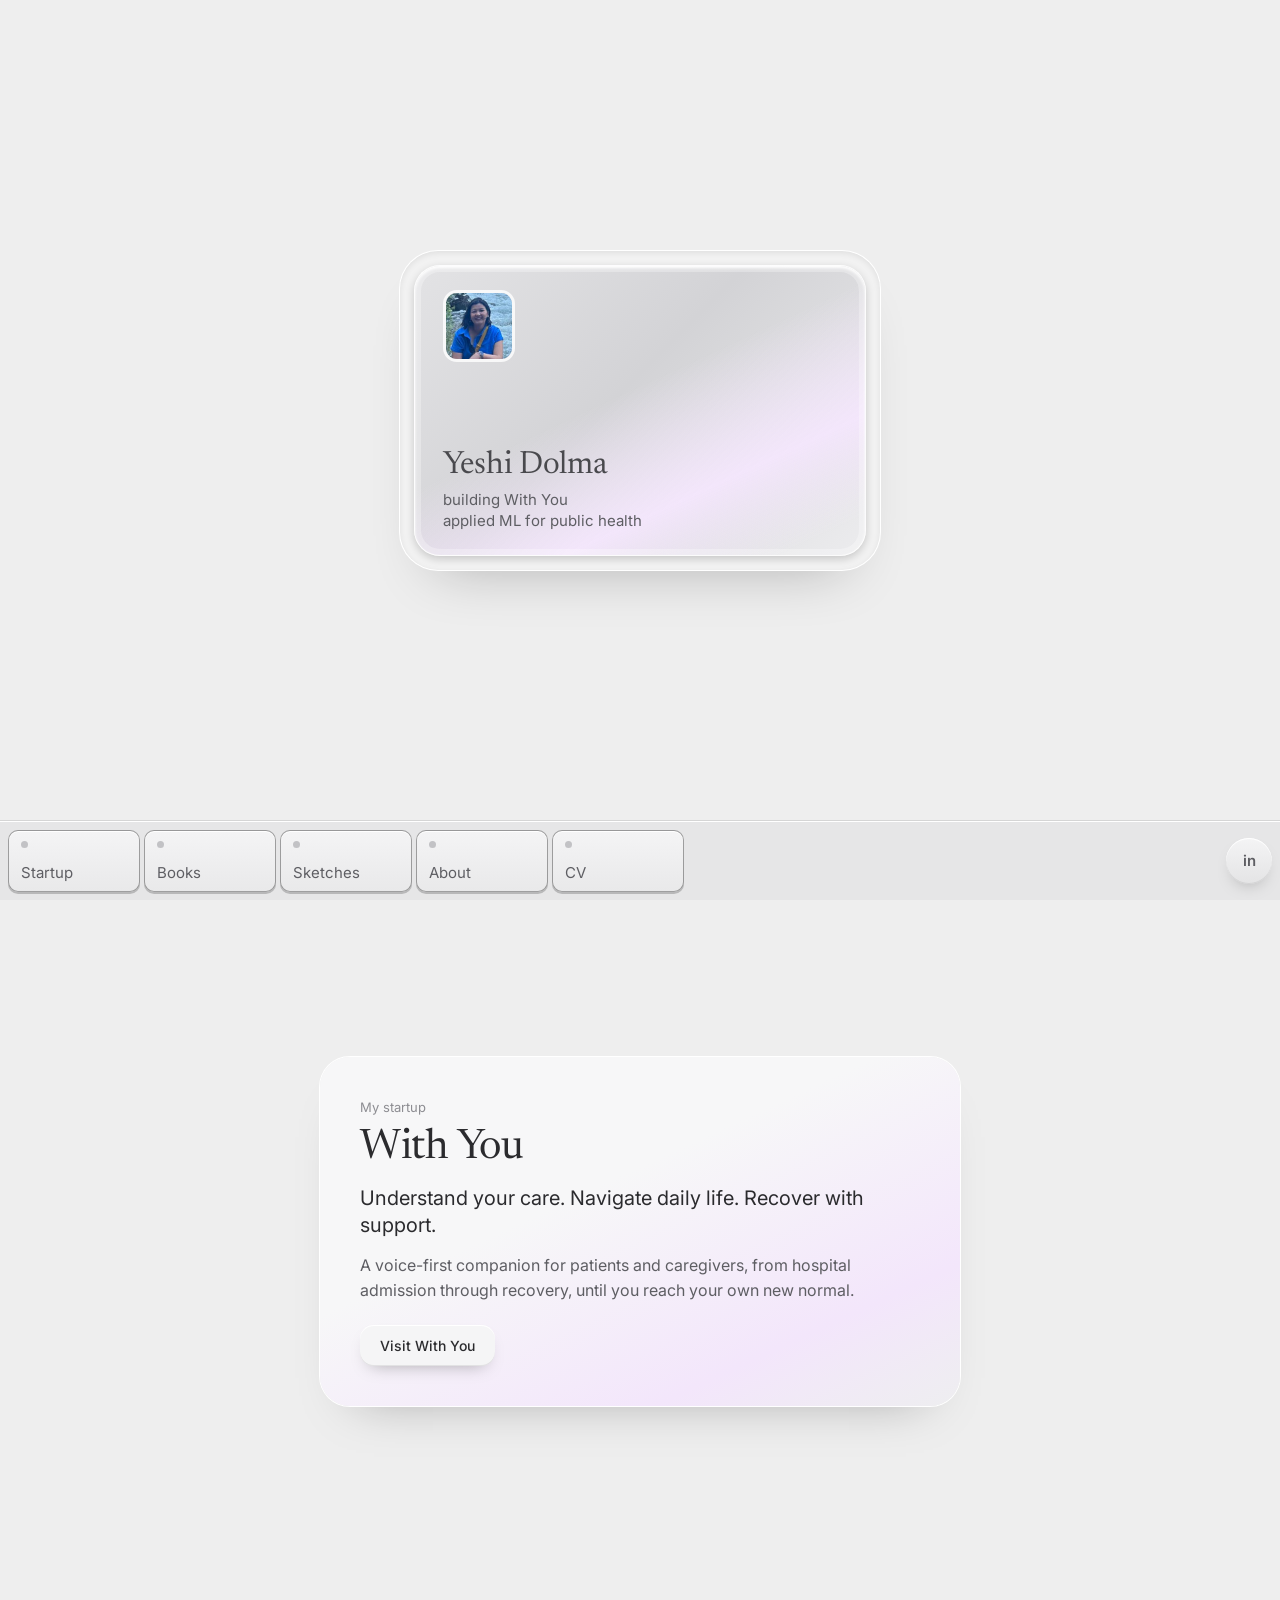
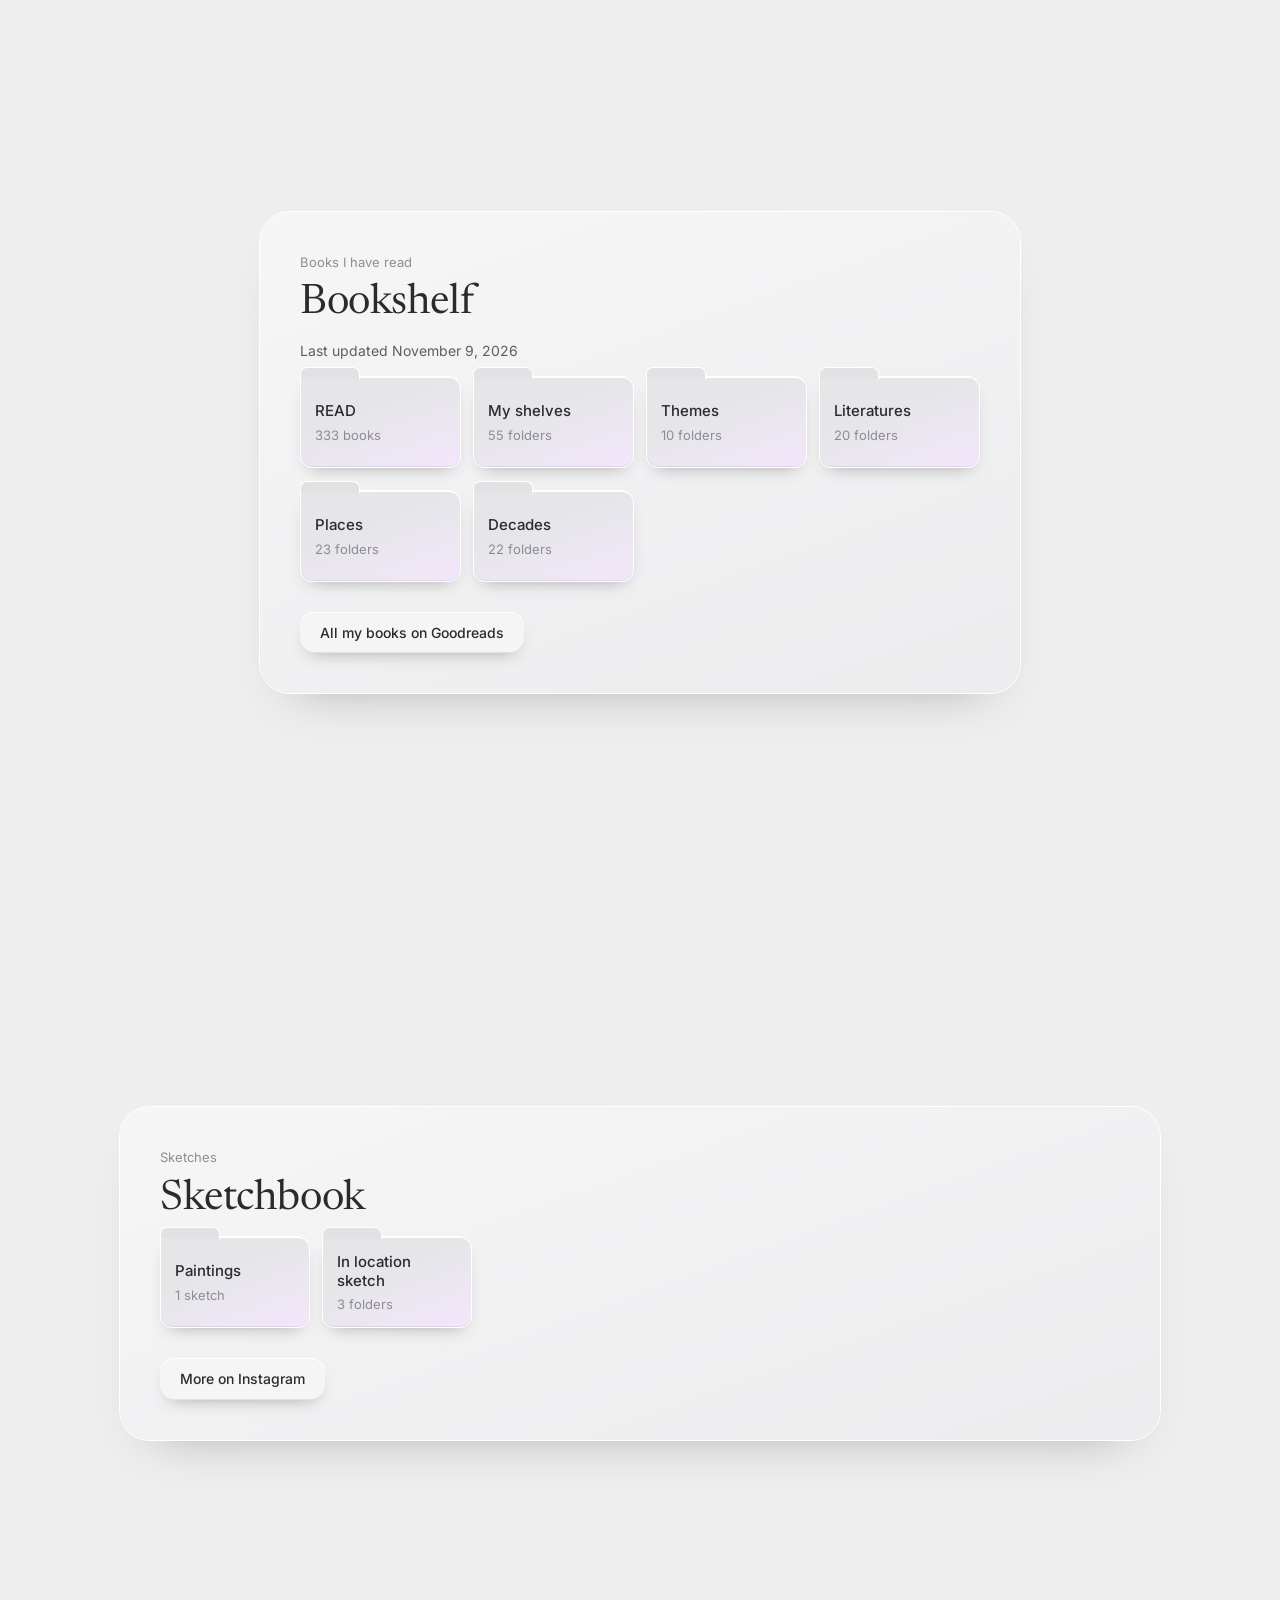
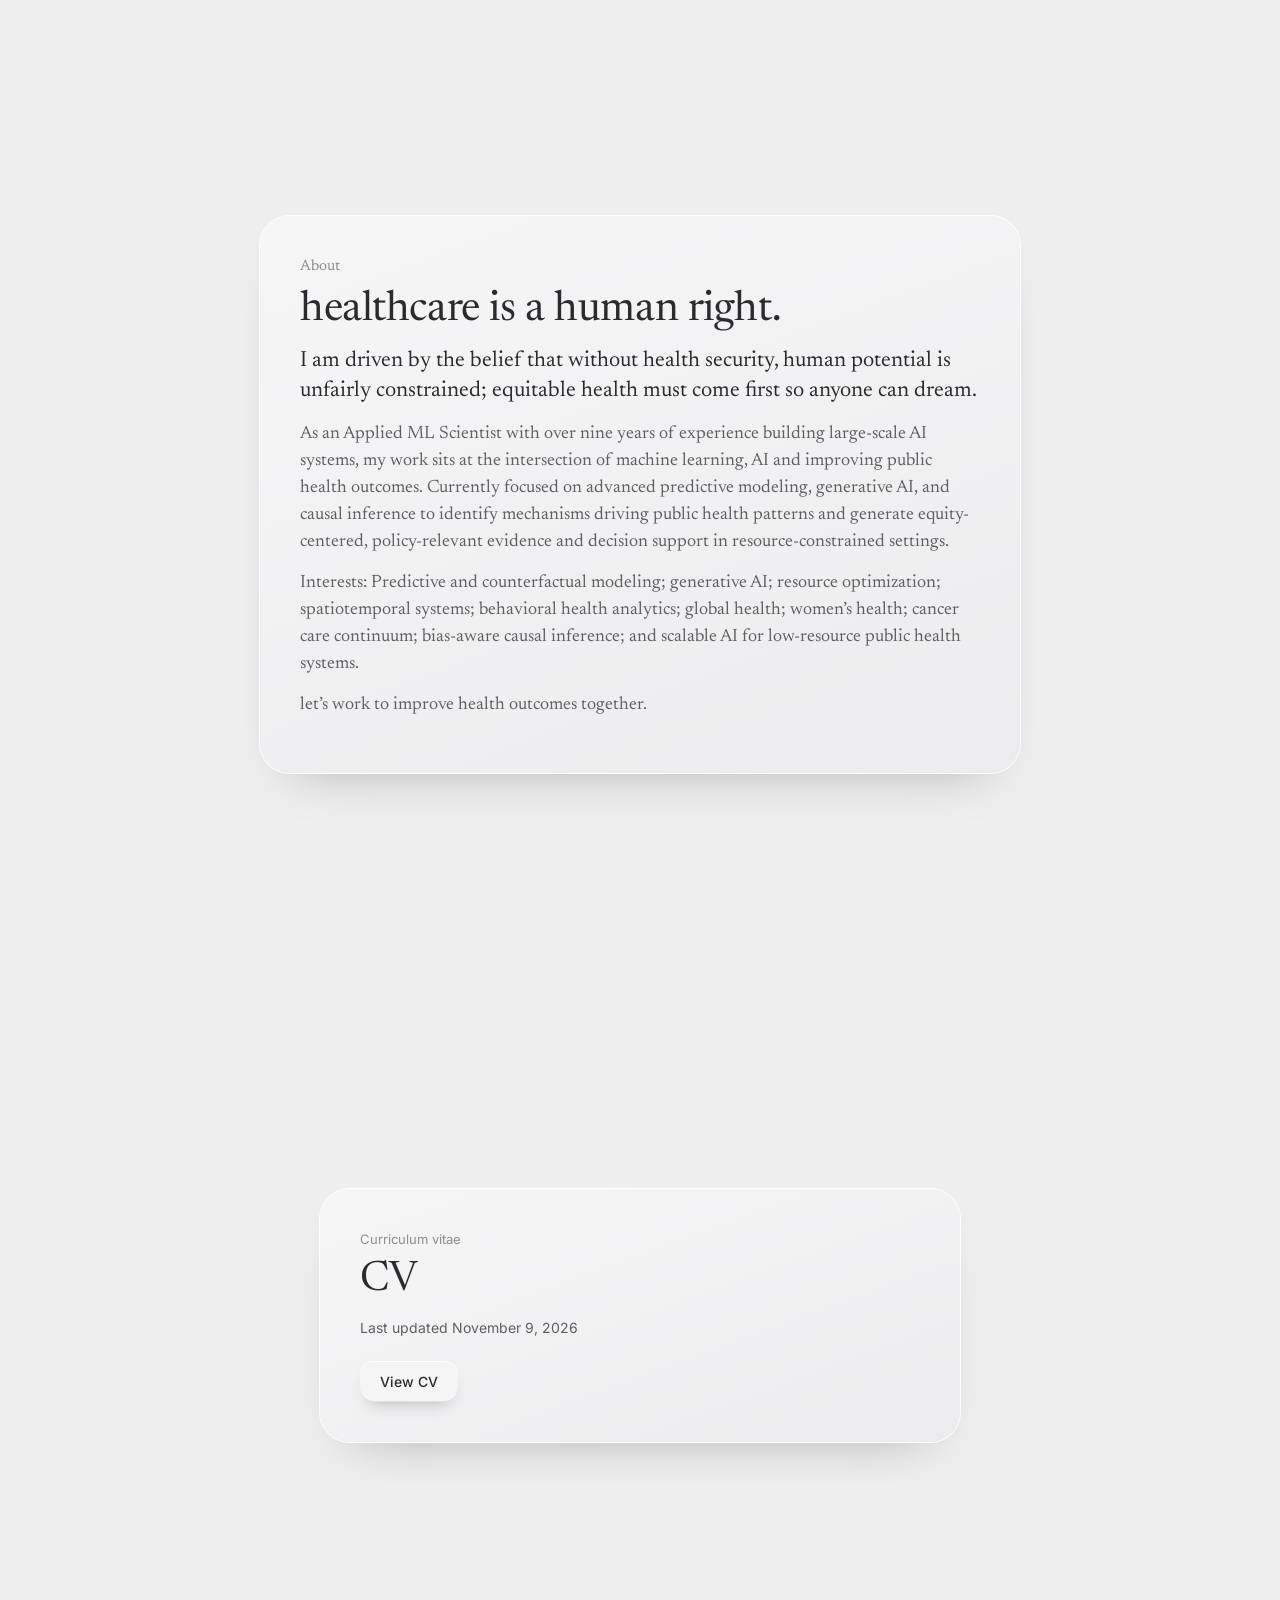
<file: index.html>
<!doctype html>
<html lang="en">
<head>
  <meta charset="utf-8" />
  <meta name="viewport" content="width=device-width, initial-scale=1" />
  <title>Yeshi Dolma</title>
  <meta name="description" content="Yeshi Dolma: building With You, a voice-first companion for patients and caregivers." />
  <link rel="preconnect" href="https://fonts.googleapis.com" />
  <link rel="preconnect" href="https://fonts.gstatic.com" crossorigin />
  <link href="https://fonts.googleapis.com/css2?family=Inter:wght@400;500;600&family=Newsreader:opsz,wght@6..72,400;6..72,500&display=swap" rel="stylesheet" />
  <link rel="stylesheet" href="styles.css" />
  <script src="books.js" defer></script>
  <script src="sketches.js" defer></script>
  <script src="script.js" defer></script>
</head>
<body>
  <main>

    <!-- ============ HOME: FLIP CARD ============ -->
    <section class="view view-home" id="home">
      <div class="tray">
        <div class="card" id="card" role="button" tabindex="0" aria-pressed="false" aria-label="Flip card">
          <div class="card-inner">
            <div class="face front">
              <img class="photo" src="images/yeshi.jpg" alt="Yeshi Dolma" width="72" height="72" />
              <h1>Yeshi Dolma</h1>
              <p>building With You<br />applied ML for public health</p>
            </div>
            <div class="face back" inert>
              <h2>say hello</h2>
              <a href="mailto:yeshidpn@gmail.com">yeshidpn@gmail.com</a>
              <a href="https://www.linkedin.com/in/dolmayeshi/" target="_blank" rel="noopener">LinkedIn</a>
            </div>
          </div>
        </div>
      </div>
    </section>

    <!-- ============ STARTUP ============ -->
    <section class="view" id="startup">
      <div class="panel panel-feature">
        <p class="label">My startup</p>
        <h2>With You</h2>
        <p class="big">Understand your care. Navigate daily life. Recover with support.</p>
        <p>A voice-first companion for patients and caregivers, from hospital admission through recovery, until you reach your own new normal.</p>
        <a class="pill" href="https://yeshinin.github.io/with-you/" target="_blank" rel="noopener">Visit With You</a>
      </div>
    </section>

    <!-- ============ BOOKS ============ -->
    <section class="view" id="books">
      <div class="panel panel-mid">
        <p class="label">Books I have read</p>
        <h2>Bookshelf</h2>
        <p class="updated">Last updated <time id="books-updated"></time></p>
        <div class="files" id="library"></div>
        <a class="pill" href="https://www.goodreads.com/user/show/18417924-yeshi-dolma" target="_blank" rel="noopener">All my books on Goodreads</a>
      </div>
    </section>

    <!-- ============ SKETCHES ============ -->
    <section class="view" id="sketches">
      <div class="panel panel-wide">
        <p class="label">Sketches</p>
        <h2>Sketchbook</h2>
        <div class="files" id="sketch-files"></div>
        <a class="pill" href="https://www.instagram.com/yeshi.draws/" target="_blank" rel="noopener">More on Instagram</a>
      </div>
    </section>

    <!-- ============ ABOUT ============ -->
    <section class="view" id="about">
      <div class="panel panel-mid about">
        <p class="label">About</p>
        <h2>healthcare is a human right.</h2>
        <p class="big">I am driven by the belief that without health security, human potential is unfairly constrained; equitable health must come first so anyone can dream.</p>
        <p>As an Applied ML Scientist with over nine years of experience building large-scale AI systems, my work sits at the intersection of machine learning, AI and improving public health outcomes. Currently focused on advanced predictive modeling, generative AI, and causal inference to identify mechanisms driving public health patterns and generate equity-centered, policy-relevant evidence and decision support in resource-constrained settings.</p>
        <p>Interests: Predictive and counterfactual modeling; generative AI; resource optimization; spatiotemporal systems; behavioral health analytics; global health; women’s health; cancer care continuum; bias-aware causal inference; and scalable AI for low-resource public health systems.</p>
        <p>let’s work to improve health outcomes together.</p>
      </div>
    </section>

    <!-- ============ CV ============ -->
    <section class="view" id="cv">
      <div class="panel">
        <p class="label">Curriculum vitae</p>
        <h2>CV</h2>
        <p class="updated">Last updated <time datetime="2026-11-09">November 9, 2026</time></p>
        <a class="pill" href="files/Yeshi-Dolma-CV.pdf" target="_blank" rel="noopener">View CV</a>
      </div>
    </section>

  </main>

  <!-- ============ DOCK ============ -->
  <nav class="dock" aria-label="Main">
    <a class="key" href="#startup" data-key="startup"><i></i>Startup</a>
    <a class="key" href="#books" data-key="books"><i></i>Books</a>
    <a class="key" href="#sketches" data-key="sketches"><i></i>Sketches</a>
    <a class="key" href="#about" data-key="about"><i></i>About</a>
    <a class="key" href="#cv" data-key="cv"><i></i>CV</a>
    <a class="round" href="https://www.linkedin.com/in/dolmayeshi/" target="_blank" rel="noopener" aria-label="LinkedIn">in</a>
  </nav>
</body>
</html>
</file>
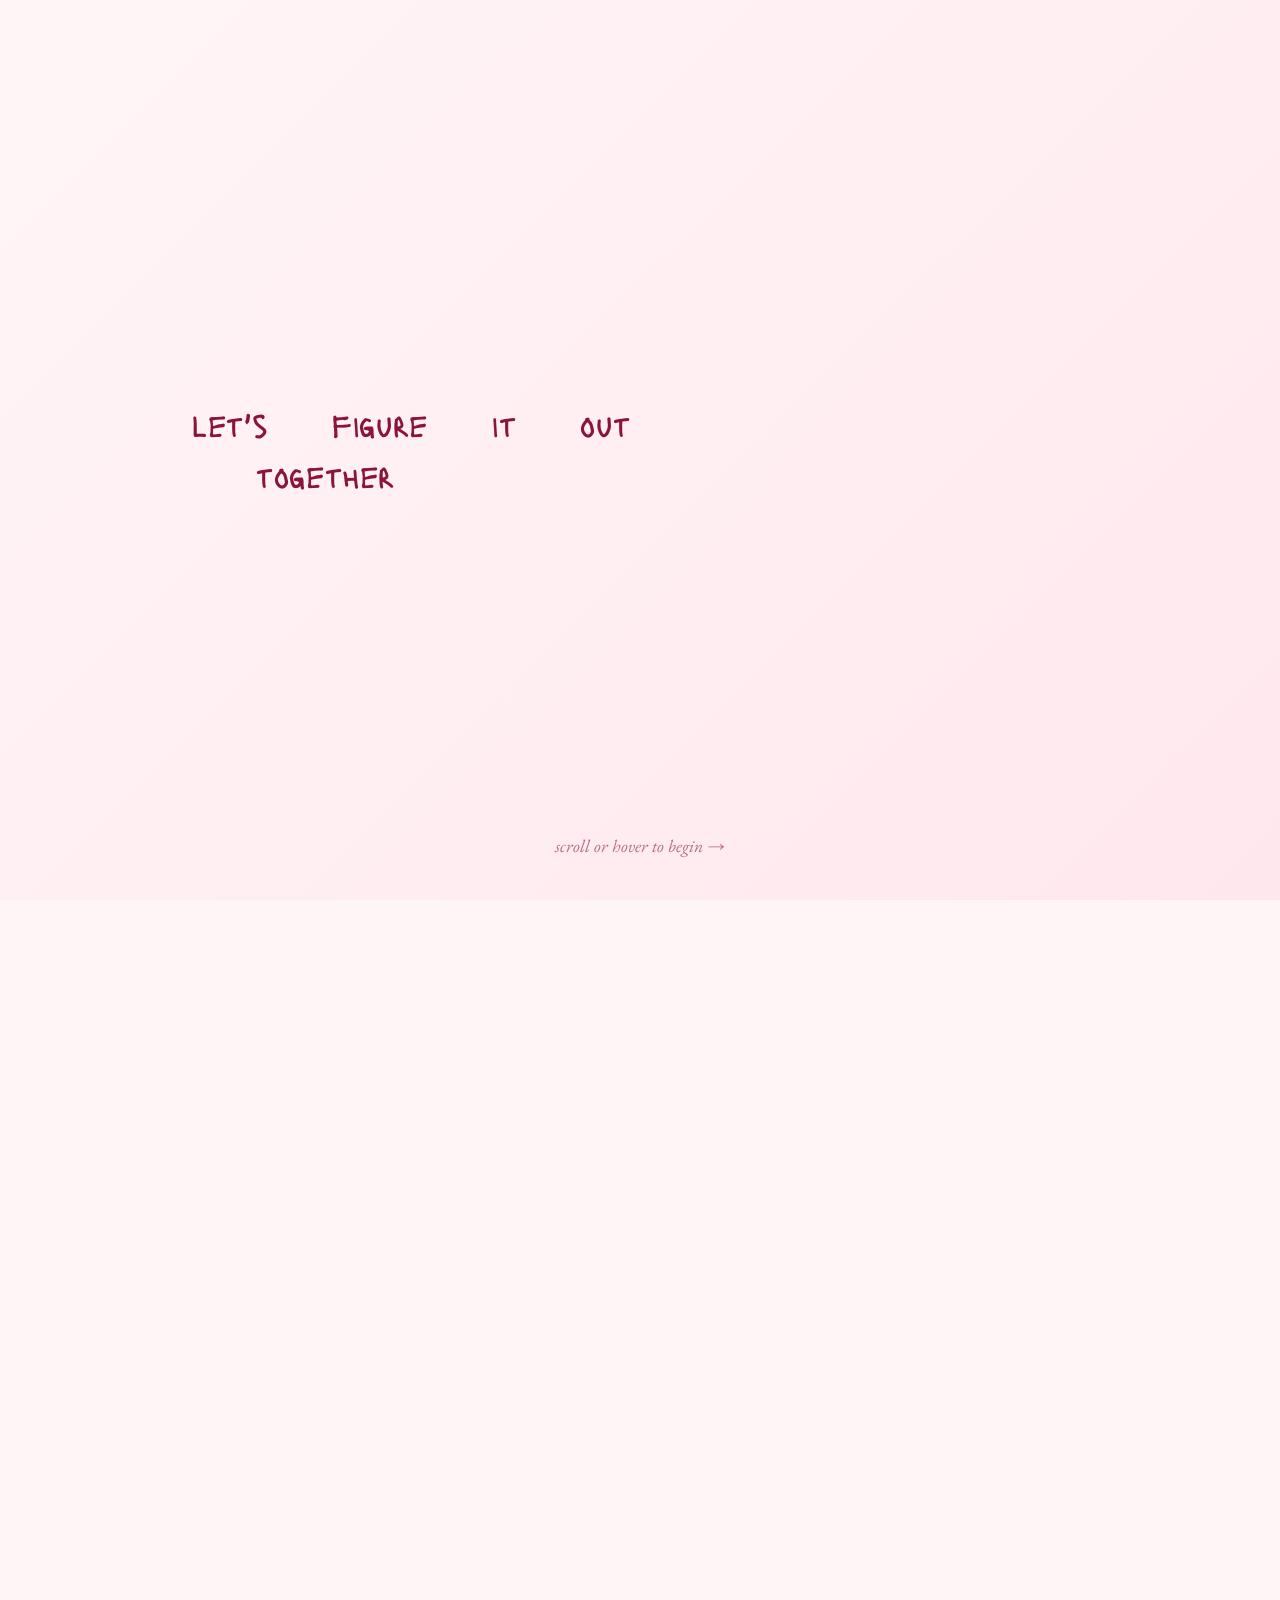
<file: book_portfolio.html>
<!DOCTYPE html>
<html lang="en">
<head>
    <meta charset="UTF-8">
    <meta name="viewport" content="width=device-width, initial-scale=1.0">
    <title>Portfolio — A Collection</title>
    <style>
        @import url('https://fonts.googleapis.com/css2?family=Crimson+Text:ital,wght@0,400;0,600;1,400&family=EB+Garamond:ital,wght@0,400;0,500;0,600;1,400&family=Lacquer&display=swap');
        
        * {
            margin: 0;
            padding: 0;
            box-sizing: border-box;
        }
        
        body {
            font-family: 'EB Garamond', 'Crimson Text', serif;
            background: #fff5f7;
            color: #8b1538;
            line-height: 1.6;
            overflow-x: hidden;
        }
        
        .book-container {
            max-width: 1200px;
            margin: 0 auto;
            padding: 60px 40px;
            min-height: 100vh;
        }
        
        /* Cover Page */
        .cover-page {
            background: linear-gradient(135deg, #fff5f7 0%, #ffe8ed 100%);
            min-height: 100vh;
            display: flex;
            align-items: center;
            justify-content: flex-start;
            position: relative;
            padding: 60px;
            padding-left: 15%;
        }
        
        .cover-content {
            text-align: left;
            max-width: 500px;
        }
        
        .jumbled-text {
            font-size: 2em;
            font-weight: 400;
            letter-spacing: 0.02em;
            line-height: 1.6;
            cursor: default;
            color: #8b1538;
            font-family: 'Lacquer', cursive;
            text-transform: none;
            word-spacing: 2em;
        }
        
        .jumbled-text .char {
            display: inline-block;
            transition: transform 3s ease-in-out;
            will-change: transform;
        }
        
        .jumbled-text .space {
            display: inline-block;
            width: 2em;
        }
        
        .jumbled-text.jumbled .char:nth-child(1) { transform: translate(-120px, 60px) rotate(-35deg); }
        .jumbled-text.jumbled .char:nth-child(2) { transform: translate(90px, -100px) rotate(45deg); }
        .jumbled-text.jumbled .char:nth-child(3) { transform: translate(-70px, 110px) rotate(-50deg); }
        .jumbled-text.jumbled .char:nth-child(4) { transform: translate(130px, 50px) rotate(30deg); }
        .jumbled-text.jumbled .char:nth-child(5) { transform: translate(-100px, -90px) rotate(-40deg); }
        .jumbled-text.jumbled .char:nth-child(6) { transform: translate(60px, 105px) rotate(55deg); }
        .jumbled-text.jumbled .char:nth-child(7) { transform: translate(-140px, -50px) rotate(-45deg); }
        .jumbled-text.jumbled .char:nth-child(8) { transform: translate(100px, -110px) rotate(35deg); }
        .jumbled-text.jumbled .char:nth-child(9) { transform: translate(-80px, 90px) rotate(-30deg); }
        .jumbled-text.jumbled .char:nth-child(10) { transform: translate(120px, -65px) rotate(40deg); }
        .jumbled-text.jumbled .char:nth-child(11) { transform: translate(-130px, 100px) rotate(-52deg); }
        .jumbled-text.jumbled .char:nth-child(12) { transform: translate(80px, -95px) rotate(48deg); }
        .jumbled-text.jumbled .char:nth-child(13) { transform: translate(-110px, 70px) rotate(-38deg); }
        .jumbled-text.jumbled .char:nth-child(14) { transform: translate(135px, -75px) rotate(32deg); }
        .jumbled-text.jumbled .char:nth-child(15) { transform: translate(-65px, 115px) rotate(-43deg); }
        .jumbled-text.jumbled .char:nth-child(16) { transform: translate(95px, 45px) rotate(58deg); }
        .jumbled-text.jumbled .char:nth-child(17) { transform: translate(-125px, -100px) rotate(-47deg); }
        .jumbled-text.jumbled .char:nth-child(18) { transform: translate(145px, 95px) rotate(37deg); }
        .jumbled-text.jumbled .char:nth-child(19) { transform: translate(-75px, -105px) rotate(-34deg); }
        .jumbled-text.jumbled .char:nth-child(20) { transform: translate(70px, 120px) rotate(42deg); }
        .jumbled-text.jumbled .char:nth-child(21) { transform: translate(-95px, 65px) rotate(-39deg); }
        .jumbled-text.jumbled .char:nth-child(22) { transform: translate(110px, -70px) rotate(44deg); }
        .jumbled-text.jumbled .char:nth-child(23) { transform: translate(-135px, 85px) rotate(-36deg); }
        .jumbled-text.jumbled .char:nth-child(24) { transform: translate(115px, -115px) rotate(51deg); }
        .jumbled-text.jumbled .char:nth-child(25) { transform: translate(-105px, 125px) rotate(-41deg); }
        .jumbled-text.jumbled .char:nth-child(26) { transform: translate(85px, 35px) rotate(46deg); }
        .jumbled-text.jumbled .char:nth-child(27) { transform: translate(-70px, -110px) rotate(-49deg); }
        
        .jumbled-text:not(.jumbled) .char {
            transform: translate(0, 0) rotate(0deg);
        }
        
        .scroll-hint {
            position: absolute;
            bottom: 40px;
            left: 50%;
            transform: translateX(-50%);
            font-size: 1.1em;
            font-style: italic;
            opacity: 0.6;
            animation: bounce 2s infinite;
            color: #8b1538;
        }
        
        @keyframes bounce {
            0%, 100% { transform: translateX(-50%) translateY(0); }
            50% { transform: translateX(-50%) translateY(-10px); }
        }
        
        /* Table of Contents Page */
        .page {
            background: #fff5f7;
            padding: 80px 60px;
            position: relative;
            display: none;
        }
        
        .page.active {
            display: grid;
            grid-template-columns: 300px 1fr;
            gap: 60px;
            animation: fadeIn 0.5s ease;
        }
        
        @keyframes fadeIn {
            from { opacity: 0; }
            to { opacity: 1; }
        }
        
        .left-sidebar {
            border-right: 2px solid #8b1538;
            padding-right: 40px;
        }
        
        .sidebar-title {
            font-size: 1.3em;
            font-weight: 600;
            margin-bottom: 25px;
            text-transform: uppercase;
            letter-spacing: 0.05em;
        }
        
        .toc-entry {
            display: block;
            text-decoration: none;
            color: #8b1538;
            padding: 12px 0;
            transition: all 0.3s ease;
            border-bottom: 1px solid rgba(139, 21, 56, 0.2);
            font-size: 1.1em;
        }
        
        .toc-entry:hover {
            padding-left: 15px;
            color: #b51d47;
        }
        
        .toc-section {
            margin-bottom: 40px;
        }
        
        .main-content {
            padding-left: 40px;
        }
        
        .content-header {
            margin-bottom: 40px;
            border-bottom: 2px solid #8b1538;
            padding-bottom: 20px;
        }
        
        .content-title {
            font-size: 2.8em;
            font-weight: 600;
            letter-spacing: 0.02em;
        }
        
        .content-subtitle {
            font-size: 1.3em;
            font-style: italic;
            color: #b51d47;
            margin-top: 10px;
        }
        
        .content-body {
            font-size: 1.15em;
            line-height: 1.8;
        }
        
        .content-body h2 {
            font-size: 1.8em;
            margin: 35px 0 20px 0;
            font-weight: 600;
        }
        
        .content-body h3 {
            font-size: 1.4em;
            margin: 25px 0 15px 0;
            font-weight: 600;
        }
        
        .content-body p {
            margin-bottom: 20px;
        }
        
        .content-body ul, .content-body ol {
            margin: 20px 0 20px 30px;
        }
        
        .content-body li {
            margin-bottom: 10px;
        }
        
        .content-body em {
            color: #b51d47;
        }
        
        .page-number {
            position: absolute;
            bottom: 30px;
            right: 60px;
            font-style: italic;
            color: #b51d47;
            font-size: 0.95em;
        }
        
        .ornament {
            text-align: center;
            margin: 30px 0;
            font-size: 1.5em;
            color: #b51d47;
        }
        
        @media (max-width: 968px) {
            .page.active {
                grid-template-columns: 1fr;
                gap: 40px;
            }
            
            .left-sidebar {
                border-right: none;
                border-bottom: 2px solid #8b1538;
                padding-right: 0;
                padding-bottom: 30px;
            }
            
            .main-content {
                padding-left: 0;
            }
            
            .jumbled-text {
                font-size: 1.6em;
            }
            
            .cover-page {
                padding-left: 10%;
            }
        }
        
        @media (max-width: 768px) {
            .book-container {
                padding: 30px 20px;
            }
            
            .page {
                padding: 40px 30px;
            }
            
            .cover-page {
                padding: 40px 20px;
                padding-left: 20px;
            }
            
            .jumbled-text {
                font-size: 1.4em;
            }
        }
    </style>
</head>
<body>
    <!-- Cover Page -->
    <div class="cover-page" id="cover">
        <div class="cover-content">
            <div class="jumbled-text jumbled" id="jumbledText"></div>
        </div>
        <div class="scroll-hint">scroll or hover to begin →</div>
    </div>

    <!-- Main Content with TOC -->
    <div class="book-container">
        <div class="page" id="main-page">
            <!-- Left Sidebar - Table of Contents -->
            <div class="left-sidebar">
                <div class="toc-section">
                    <h2 class="sidebar-title">Contents</h2>
                    
                    <a href="#about" class="toc-entry" onclick="loadContent('about'); return false;">
                        About
                    </a>
                    
                    <a href="#work" class="toc-entry" onclick="loadContent('work'); return false;">
                        Selected Works
                    </a>
                    
                    <a href="#projects" class="toc-entry" onclick="loadContent('projects'); return false;">
                        Projects & Experiments
                    </a>
                    
                    <a href="#writing" class="toc-entry" onclick="loadContent('writing'); return false;">
                        Writings
                    </a>
                    
                    <a href="#skills" class="toc-entry" onclick="loadContent('skills'); return false;">
                        Skills & Expertise
                    </a>
                </div>
                
                <div class="ornament">✦ ✦ ✦</div>
                
                <div class="toc-section">
                    <h2 class="sidebar-title">Appendices</h2>
                    
                    <a href="#contact" class="toc-entry" onclick="loadContent('contact'); return false;">
                        Contact
                    </a>
                    
                    <a href="#notes" class="toc-entry" onclick="loadContent('notes'); return false;">
                        Notes & Acknowledgments
                    </a>
                </div>
            </div>

            <!-- Main Content Area -->
            <div class="main-content" id="content-area">
                <div class="content-header">
                    <h1 class="content-title">Welcome</h1>
                    <p class="content-subtitle">A Portfolio of Work & Ideas</p>
                </div>
                <div class="content-body">
                    <p>A curated collection of projects, writings, and explorations in design, code, and creative thought.</p>
                    
                    <p>Select any item from the table of contents on the left to begin exploring.</p>
                    
                    <div class="ornament">✦ ✦ ✦</div>
                    
                    <p style="font-style: italic; text-align: center; margin-top: 40px;">let's figure it out together.</p>
                </div>
                <div class="page-number">i</div>
            </div>
        </div>
    </div>

    <script>
        // Jumbled text effect - lowercase text
        const text = "let's figure it out together";
        const jumbledTextEl = document.getElementById('jumbledText');
        
        // Create characters
        text.split('').forEach((char, i) => {
            const span = document.createElement('span');
            if (char === ' ') {
                span.className = 'space';
            } else {
                span.className = 'char';
            }
            span.textContent = char;
            jumbledTextEl.appendChild(span);
        });
        
        // Unjumble on scroll or hover
        let hasUnjumbled = false;
        let isAnimating = false;
        let animationComplete = false;
        let animationTimeout = null;
        
        function unjumble() {
            if (!hasUnjumbled) {
                jumbledTextEl.classList.remove('jumbled');
                hasUnjumbled = true;
                isAnimating = true;
                
                // Mark animation as complete after 3 seconds
                setTimeout(() => {
                    isAnimating = false;
                    animationComplete = true;
                }, 3000);
                
                // Auto-open after 3 seconds animation + 20 seconds wait = 23 seconds total
                animationTimeout = setTimeout(() => {
                    openBook();
                }, 23000);
            }
        }
        
        function openBook() {
            if (animationTimeout) {
                clearTimeout(animationTimeout);
            }
            isAnimating = false;
            animationComplete = false;
            document.getElementById('cover').style.transition = 'opacity 0.5s ease';
            document.getElementById('cover').style.opacity = '0';
            setTimeout(() => {
                document.getElementById('cover').style.display = 'none';
                document.getElementById('main-page').classList.add('active');
                window.scrollTo({ top: 0 });
            }, 500);
        }
        
        // Skip animation on click or scroll ONLY after animation completes
        document.addEventListener('click', () => {
            if (animationComplete) {
                openBook();
            }
        });
        
        jumbledTextEl.addEventListener('mouseenter', unjumble);
        
        let scrollTimeout;
        window.addEventListener('scroll', () => {
            if (!hasUnjumbled && window.scrollY > 50) {
                clearTimeout(scrollTimeout);
                scrollTimeout = setTimeout(unjumble, 100);
            } else if (animationComplete) {
                openBook();
            }
        });
        
        // Content loading
        const contentData = {
            about: {
                title: 'About',
                subtitle: 'Background & Philosophy',
                page: 'i',
                content: `
                    <p>I am a [your profession] based in [your location], working at the intersection of [your interests].</p>
                    
                    <p>My work explores [your focus areas], with a particular interest in [specific topics]. Through [your medium/approach], I seek to [your mission or goal].</p>
                    
                    <h3>Background</h3>
                    <p>I studied [your education] at [institution] and have since worked with [types of clients/companies]. My practice encompasses [your areas of work].</p>
                    
                    <h3>Philosophy</h3>
                    <p>[Your approach to work, what drives you, your values and principles.]</p>
                `
            },
            work: {
                title: 'Selected Works',
                subtitle: 'Featured Projects',
                page: '1',
                content: `
                    <h2>Project One</h2>
                    <p><em>Role: [Your Role] • Year: [Year]</em></p>
                    <p>[Description of the project, your contribution, and outcomes.]</p>
                    
                    <h2>Project Two</h2>
                    <p><em>Role: [Your Role] • Year: [Year]</em></p>
                    <p>[Description of the project, your contribution, and outcomes.]</p>
                    
                    <h2>Project Three</h2>
                    <p><em>Role: [Your Role] • Year: [Year]</em></p>
                    <p>[Description of the project, your contribution, and outcomes.]</p>
                `
            },
            projects: {
                title: 'Projects & Experiments',
                subtitle: 'Ongoing Explorations',
                page: '23',
                content: `
                    <p>A collection of ongoing explorations and experimental work.</p>
                    
                    <h3>[Project Name]</h3>
                    <p>[Brief description of your experimental or side project.]</p>
                    
                    <h3>[Project Name]</h3>
                    <p>[Brief description of your experimental or side project.]</p>
                    
                    <h3>[Project Name]</h3>
                    <p>[Brief description of your experimental or side project.]</p>
                `
            },
            writing: {
                title: 'Writings',
                subtitle: 'Essays & Articles',
                page: '47',
                content: `
                    <h3>[Article Title]</h3>
                    <p><em>[Date] • [Publication if applicable]</em></p>
                    <p>[Brief excerpt or description of the article.]</p>
                    
                    <h3>[Article Title]</h3>
                    <p><em>[Date] • [Publication if applicable]</em></p>
                    <p>[Brief excerpt or description of the article.]</p>
                    
                    <h3>[Article Title]</h3>
                    <p><em>[Date] • [Publication if applicable]</em></p>
                    <p>[Brief excerpt or description of the article.]</p>
                `
            },
            skills: {
                title: 'Skills & Expertise',
                subtitle: 'Capabilities',
                page: '68',
                content: `
                    <h3>Technical Skills</h3>
                    <p>[List your technical skills and proficiencies]</p>
                    
                    <h3>Tools & Technologies</h3>
                    <p>[Software, platforms, and tools you work with]</p>
                    
                    <h3>Languages</h3>
                    <p>[Programming languages, spoken languages, etc.]</p>
                    
                    <h3>Methodologies</h3>
                    <p>[Your approach to work, frameworks you use]</p>
                `
            },
            contact: {
                title: 'Contact',
                subtitle: 'Get in Touch',
                page: '89',
                content: `
                    <p>I'm always interested in hearing about new projects and opportunities.</p>
                    
                    <p><strong>Email:</strong> your.email@example.com</p>
                    <p><strong>Location:</strong> [Your City, Country]</p>
                    <p><strong>Website:</strong> yourwebsite.com</p>
                    
                    <p style="margin-top: 30px;"><strong>Connect:</strong></p>
                    <p>LinkedIn • Twitter • GitHub • Instagram</p>
                `
            },
            notes: {
                title: 'Notes & Acknowledgments',
                subtitle: 'Credits',
                page: '92',
                content: `
                    <p>This portfolio was created with inspiration from classic book design and the rich tradition of printed matter.</p>
                    
                    <p>Special thanks to [mentors, collaborators, or inspirations].</p>
                    
                    <p><em>Last updated: [Date]</em></p>
                `
            }
        };
        
        function loadContent(section) {
            const data = contentData[section];
            const contentArea = document.getElementById('content-area');
            
            contentArea.innerHTML = `
                <div class="content-header">
                    <h1 class="content-title">${data.title}</h1>
                    <p class="content-subtitle">${data.subtitle}</p>
                </div>
                <div class="content-body">
                    ${data.content}
                </div>
                <div class="page-number">${data.page}</div>
            `;
            
            window.scrollTo({ top: 0, behavior: 'smooth' });
        }
    </script>
</body>
</html>
</file>
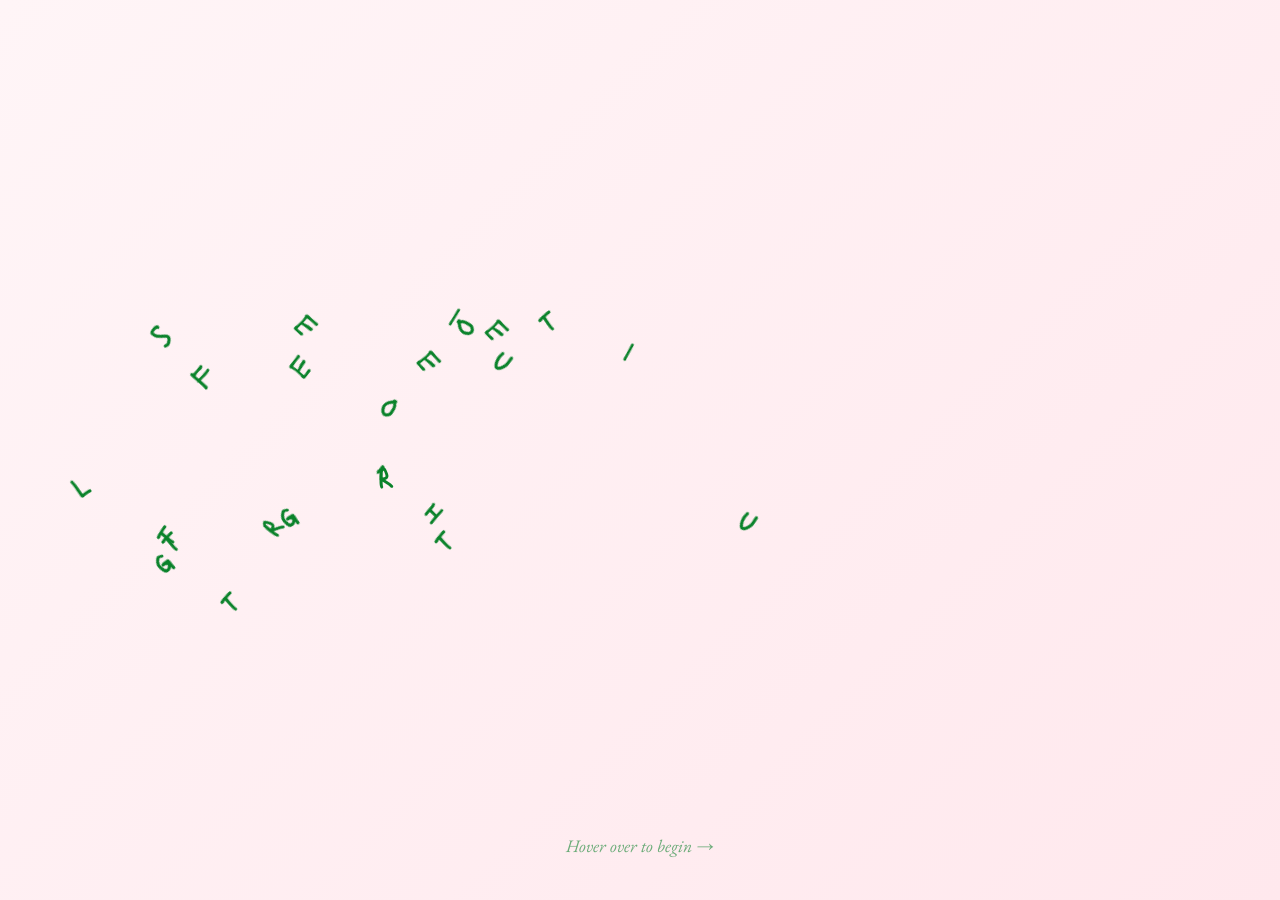
<file: book_portfolio_stage3.html>
<!DOCTYPE html>
<html lang="en">
<head>
    <meta charset="UTF-8">
    <meta name="viewport" content="width=device-width, initial-scale=1.0">
    <title>Portfolio — A Collection</title>
    <link rel="stylesheet" href="ornament.css">
    <link rel="stylesheet" href="figmastyle.css">
    <style>
        @import url('https://fonts.googleapis.com/css2?family=Crimson+Text:ital,wght@0,400;0,600;1,400&family=EB+Garamond:ital,wght@0,400;0,500;0,600;1,400&family=Lacquer&display=swap');

                /* Lock scrolling while cover is visible */
        body.cover-locked {
        overflow: hidden;
        height: 100vh;
        }

        * {
            margin: 0;
            padding: 0;
            box-sizing: border-box;
        }
        
        body {
            font-family: 'EB Garamond', 'Crimson Text', serif;
            background: #fff5f7;
            color: #8b1538;
            line-height: 1.6;
            overflow-x: hidden;
        }
        

        .book-container {
            max-width: 1200px;
            margin: 0 auto;
            padding: 60px 40px;
            min-height: 100vh;
        }
        
        /* Cover Page */
        .cover-page {
            background: linear-gradient(135deg, #fff5f7 0%, #ffe8ed 100%);
            min-height: 100vh;
            display: flex;
            align-items: center;
            justify-content: flex-start;
            position: fixed;
            inset: 0;
            overflow: hidden;
            z-index: 9990;
            padding: 60px;
            padding-left: 15%;
        }
        
        .cover-content {
            text-align: left;
            max-width: 500px;
        }
        
        .jumbled-text {
            font-size: 2em;
            font-weight: 400;
            letter-spacing: 0.02em;
            line-height: 1.6;
            cursor: default;
            color: #0a822a;
            font-family: 'Lacquer', cursive;
            text-transform: none;
            word-spacing: 2em;
        }
        
        .jumbled-text .char {
            display: inline-block;
            transition: transform 3s ease-in-out;
            will-change: transform;
        }
        
        .jumbled-text .space {
            display: inline-block;
            width: 2em;
        }
        
        .jumbled-text.jumbled .char:nth-child(1) { transform: translate(-120px, 60px) rotate(-35deg); }
        .jumbled-text.jumbled .char:nth-child(2) { transform: translate(90px, -100px) rotate(45deg); }
        .jumbled-text.jumbled .char:nth-child(3) { transform: translate(-70px, 110px) rotate(-50deg); }
        .jumbled-text.jumbled .char:nth-child(4) { transform: translate(130px, 50px) rotate(30deg); }
        .jumbled-text.jumbled .char:nth-child(5) { transform: translate(-100px, -90px) rotate(-40deg); }
        .jumbled-text.jumbled .char:nth-child(6) { transform: translate(60px, 105px) rotate(55deg); }
        .jumbled-text.jumbled .char:nth-child(7) { transform: translate(-140px, -50px) rotate(-45deg); }
        .jumbled-text.jumbled .char:nth-child(8) { transform: translate(100px, -110px) rotate(35deg); }
        .jumbled-text.jumbled .char:nth-child(9) { transform: translate(-80px, 90px) rotate(-30deg); }
        .jumbled-text.jumbled .char:nth-child(10) { transform: translate(120px, -65px) rotate(40deg); }
        .jumbled-text.jumbled .char:nth-child(11) { transform: translate(-130px, 100px) rotate(-52deg); }
        .jumbled-text.jumbled .char:nth-child(12) { transform: translate(80px, -95px) rotate(48deg); }
        .jumbled-text.jumbled .char:nth-child(13) { transform: translate(-110px, 70px) rotate(-38deg); }
        .jumbled-text.jumbled .char:nth-child(14) { transform: translate(135px, -75px) rotate(32deg); }
        .jumbled-text.jumbled .char:nth-child(15) { transform: translate(-65px, 115px) rotate(-43deg); }
        .jumbled-text.jumbled .char:nth-child(16) { transform: translate(95px, 45px) rotate(58deg); }
        .jumbled-text.jumbled .char:nth-child(17) { transform: translate(-125px, -100px) rotate(-47deg); }
        .jumbled-text.jumbled .char:nth-child(18) { transform: translate(145px, 95px) rotate(37deg); }
        .jumbled-text.jumbled .char:nth-child(19) { transform: translate(-75px, -105px) rotate(-34deg); }
        .jumbled-text.jumbled .char:nth-child(20) { transform: translate(70px, 120px) rotate(42deg); }
        .jumbled-text.jumbled .char:nth-child(21) { transform: translate(-95px, 65px) rotate(-39deg); }
        .jumbled-text.jumbled .char:nth-child(22) { transform: translate(110px, -70px) rotate(44deg); }
        .jumbled-text.jumbled .char:nth-child(23) { transform: translate(-135px, 85px) rotate(-36deg); }
        .jumbled-text.jumbled .char:nth-child(24) { transform: translate(115px, -115px) rotate(51deg); }
        .jumbled-text.jumbled .char:nth-child(25) { transform: translate(-105px, 125px) rotate(-41deg); }
        .jumbled-text.jumbled .char:nth-child(26) { transform: translate(85px, 35px) rotate(46deg); }
        .jumbled-text.jumbled .char:nth-child(27) { transform: translate(-70px, -110px) rotate(-49deg); }
        
        .jumbled-text:not(.jumbled) .char {
            transform: translate(0, 0) rotate(0deg);
        }
        
        .scroll-hint {
            position: absolute;
            bottom: 40px;
            left: 50%;
            transform: translateX(-50%);
            font-size: 1.1em;
            font-style: italic;
            opacity: 0.6;
            animation: bounce 2s infinite;
            color: #0a822a;
        }
        
        @keyframes bounce {
            0%, 100% { transform: translateX(-50%) translateY(0); }
            50% { transform: translateX(-50%) translateY(-10px); }
        }
        
        /* Table of Contents Page */
        .page {
            background: #fff5f7;
            padding: 80px 60px;
            position: relative;
            display: none;
        }
        
        .page.active {
            display: grid;
            grid-template-columns: 300px 1fr;
            gap: 60px;
            animation: fadeIn 0.5s ease;
        }
        
        @keyframes fadeIn {
            from { opacity: 0; }
            to { opacity: 1; }
        }
        
        .left-sidebar {
            border-right: 2px solid #8b1538;
            padding-right: 40px;
        }
        
        .sidebar-title {
            font-size: 1.3em;
            font-weight: 600;
            margin-bottom: 25px;
            text-transform: uppercase;
            letter-spacing: 0.05em;
        }
        
        .toc-entry {
            display: block;
            text-decoration: none;
            color: #8b1538;
            padding: 12px 0;
            transition: all 0.3s ease;
            border-bottom: 1px solid rgba(139, 21, 56, 0.2);
            font-size: 1.1em;
        }
        
        .toc-entry:hover {
            padding-left: 15px;
            color: #0a822a;
        }
        
        .toc-section {
            margin-bottom: 40px;
        }
        
        .main-content {
            padding-left: 40px;
        }
        
        .content-header {
            margin-bottom: 40px;
            border-bottom: 2px solid #8b1538;
            padding-bottom: 20px;
        }
        
        .content-title {
            font-size: 2.8em;
            font-weight: 600;
            letter-spacing: 0.02em;
        }
        
        .content-subtitle {
            font-size: 1.3em;
            font-style: italic;
            color: #8b1538;
            margin-top: 10px;
        }
        
        .content-body {
            font-size: 1.15em;
            line-height: 1.8;
        }
        
        .content-body h2 {
            font-size: 1.8em;
            margin: 35px 0 20px 0;
            font-weight: 600;
        }
        
        .content-body h3 {
            font-size: 1.4em;
            margin: 25px 0 15px 0;
            font-weight: 600;
        }
        
        .content-body p {
            margin-bottom: 20px;
        }
        
        .content-body ul, .content-body ol {
            margin: 20px 0 20px 30px;
        }
        
        .content-body li {
            margin-bottom: 10px;
        }
        
        .content-body em {
            color: #8b1538;
        }
        
        .page-number {
            position: absolute;
            bottom: 30px;
            right: 60px;
            font-style: italic;
            color: #8b1538;
            font-size: 0.95em;
        }
               
        @media (max-width: 968px) {
            .page.active {
                grid-template-columns: 1fr;
                gap: 40px;
            }
            
            .left-sidebar {
                border-right: none;
                border-bottom: 2px solid #8b1538;
                padding-right: 0;
                padding-bottom: 30px;
            }
            
            .main-content {
                padding-left: 0;
            }
            
            .jumbled-text {
                font-size: 1.6em;
            }
            
            .cover-page {
                padding-left: 10%;
            }
        }
        
        @media (max-width: 768px) {
            .book-container {
                padding: 30px 20px;
            }
            
            .page {
                padding: 40px 30px;
            }
            
            .cover-page {
                padding: 40px 20px;
                padding-left: 20px;
            }
            
            .jumbled-text {
                font-size: 1.4em;
            }
        }

        /* ===============================
        Corner Critter (main page only)
        =============================== */

        /* Rustic doodle styles */
        .rustic-doodle{
        width: 56px;
        height: 56px;
        display:block;
        filter: drop-shadow(0 12px 18px rgba(0,0,0,.10));
        }

        .doodle-blob{
        fill: rgba(255,255,255,.65);
        stroke: rgba(139, 21, 56, 0.16);
        stroke-width: 1.2;
        }

        .doodle-line{
        fill: none;
        stroke: #0a822a;            /* matches your deep red text */
        stroke-width: 3.0;
        stroke-linecap: round;
        stroke-linejoin: round;

        /* this enables the "draw as you scroll" effect */
        stroke-dasharray: 260;
        stroke-dashoffset: 260;
        }

        .doodle-stitch{
        fill: none;
        stroke: rgba(10,130,42,.75); /* your green accent */
        stroke-width: 2.2;
        stroke-linecap: round;
        stroke-dasharray: 18;
        stroke-dashoffset: 0;
        opacity: .9;
        }

        .corner-critter{
        position: fixed;
        top: 12px;
        right: 12px;
        z-index: 9999;
        pointer-events: none;
        user-select: none;
        transform: translate3d(0,0,0);
        opacity: 0; /* becomes visible when book opens */
        transition: opacity .25s ease;
        }

        .critter-bubble{
        width: 74px;
        height: 74px;
        border-radius: 22px;
        display: grid;
        place-items: center;
        font-size: 34px;
        background: rgba(255,255,255,.72);
        border: 1px solid rgba(139, 21, 56, 0.18);
        box-shadow: 0 14px 30px rgba(0,0,0,.10);
        backdrop-filter: blur(6px);
        }

        .critter-tag{
        margin-top: 4px;
        text-align: center;
        font-family: 'Lacquer', cursive;
        font-size: 13px;
        letter-spacing: .03em;
        line-height: 1.1;     /* tighter multiline */
        color: #0a822a;
        opacity: .85;
        width: 56px;          /* match your smaller doodle width */
        margin-left: auto;
        margin-right: auto;
        }

        @media (prefers-reduced-motion: reduce){
        .corner-critter{ display:none; }
        }

    </style>
</head>
<body>
    <!-- Cover Page -->
    <div class="cover-page" id="cover">
        <div class="cover-content">
            <div class="jumbled-text jumbled" id="jumbledText"></div>
        </div>
        <div class="scroll-hint">Hover over to begin →</div>
    </div>

    <!-- Main Content with TOC -->
    <div class="book-container">
        <div class="page" id="main-page">
            <!-- Funky corner critter (main page only) -->
          <!--  <div class="corner-critter" id="cornerCritter" aria-hidden="true">
            <div class="critter-bubble">🐸</div>
            <div class="critter-tag">turning pages</div>
            </div>-->
            <!-- Rustic line doodle (main page only) -->
            <div class="corner-critter" id="cornerCritter" aria-hidden="true">
                

            <svg class="rustic-doodle" viewBox="0 0 120 120" role="presentation">
                <!-- a paper-ish blob background -->
                <!--<path class="doodle-blob"
                d="M18,33 C20,18 36,10 52,12 C70,14 84,9 95,24 C106,38 110,55 104,71
                    C98,87 84,104 64,106 C44,108 18,98 13,78 C8,59 16,47 18,33 Z" />-->

                <!-- rustic swirl line -->
                <!--<path class="doodle-line"
                d="M28,70
                    C26,54 40,40 57,42
                    C75,44 82,60 71,71
                    C60,83 40,80 42,63
                    C44,48 67,48 72,58
                    C78,70 63,82 48,78
                    C34,74 33,58 45,52" />-->

                <!-- Head (scribbly circle) -->
                <path class="doodle-line"
                    d="M62,26
                    C54,24 47,30 48,38
                    C49,48 61,52 69,45
                    C77,38 72,27 62,26 Z" />

                <!-- Body / torso -->
                <path class="doodle-line"
                    d="M58,52
                    C58,60 58,67 58,75
                    C58,83 57,90 56,96" />

                <!-- Arms (slightly wiggly) -->
                <path class="doodle-line"
                    d="M58,62
                    C50,60 44,58 36,54
                    M58,62
                    C66,60 74,58 84,55" />

                <!-- Legs -->
                <path class="doodle-line"
                    d="M56,96
                    C50,104 44,110 38,114
                    M56,96
                    C62,104 70,110 78,114" />

                <!-- Tiny “spark” accent (optional) -->
                <!--<path class="doodle-stitch"
                    d="M95,20 L104,18 M97,26 L106,28 M92,26 L88,34" />-->
            </svg>

                <!-- little “corner stitch” marks -->
               <!-- <path class="doodle-stitch"
                d="M18,20 L30,26 M22,14 L34,20 M14,26 L26,32" />-->
            </svg>

            <div class="critter-tag">healthcare<br>is a<br>human right.<br>✮ ⋆ ˚｡𖦹 ⋆｡°✩</div>

            </div>


            <!-- Left Sidebar - Table of Contents -->
            <div class="left-sidebar">
                <div class="toc-section">
                    <h2 class="sidebar-title">Contents</h2>
                    
                    <a href="#about" class="toc-entry" onclick="loadContent('about'); return false;">
                        About
                    </a>
                    
                    <a href="#work" class="toc-entry" onclick="loadContent('work'); return false;">
                        Selected Works
                    </a>
                    
                    <a href="#projects" class="toc-entry" onclick="loadContent('projects'); return false;">
                        Projects & Experiments
                    </a>
                    
                    <a href="#writing" class="toc-entry" onclick="loadContent('writing'); return false;">
                        Writings
                    </a>
                    
                    <a href="#skills" class="toc-entry" onclick="loadContent('skills'); return false;">
                        Skills & Expertise
                    </a>

                    <a href="#comfort" class="toc-entry" onclick="loadContent('comfort'); return false;">
                        Comfort Potluck
                    </a>
                </div>
                
                <div class="ornament">
                    <img src="images/pixel-art.png" alt="Decorative icon">
                </div>
                
                <div class="toc-section">
                    <h2 class="sidebar-title">Appendices</h2>
                    
                    <a href="#contact" class="toc-entry" onclick="loadContent('contact'); return false;">
                        Contact
                    </a>
                    
                    <a href="#notes" class="toc-entry" onclick="loadContent('notes'); return false;">
                        Notes & Acknowledgments
                    </a>
                </div>
            </div>

            <!-- Main Content Area -->
            <div class="main-content" id="content-area">
                <div class="content-header">
                    <h1 class="content-title">Welcome</h1>
                    <p class="content-subtitle">A Portfolio of Work & Ideas</p>
                </div>
                <div class="content-body">
                    <p>A curated collection of projects, writings, and explorations in design, code, and creative thought.</p>
                    
                    <p>Select any item from the table of contents on the left to begin exploring.</p>
                    
                    <div class="ornament">
                        <img src="images/pixel-art.png" alt="Decorative icon">
                    </div>
                    
                    <p style="font-style: italic; text-align: center; margin-top: 40px;">let's figure it out together.</p>
                </div>
                <div class="page-number">i</div>
            </div>
        </div>
    </div>

    <script>
        // Jumbled text effect - lowercase text
        const text = "let's figure it out together";
        const jumbledTextEl = document.getElementById('jumbledText');
        
        // Create characters
        text.split('').forEach((char, i) => {
            const span = document.createElement('span');
            if (char === ' ') {
                span.className = 'space';
            } else {
                span.className = 'char';
            }
            span.textContent = char;
            jumbledTextEl.appendChild(span);
        });
        
        // Unjumble on scroll or hover
        let hasUnjumbled = false;
        let isAnimating = false;
        let animationComplete = false;
        let animationTimeout = null;
        
        function unjumble() {
            if (!hasUnjumbled) {
                jumbledTextEl.classList.remove('jumbled');
                hasUnjumbled = true;
                isAnimating = true;
                
                // Mark animation as complete after 3 seconds
                setTimeout(() => {
                    isAnimating = false;
                    animationComplete = true;
                }, 1000);
                
                // Auto-open after 3 seconds animation + 20 seconds wait = 23 seconds total
                animationTimeout = setTimeout(() => {
                    openBook();
                }, 5000);
            }
        }
        
        function openBook() {
            if (animationTimeout) {
                clearTimeout(animationTimeout);
            }
            isAnimating = false;
            animationComplete = false;
            document.getElementById('cover').style.transition = 'opacity 0.5s ease';
            document.getElementById('cover').style.opacity = '0';
            setTimeout(() => {
                document.getElementById('cover').style.display = 'none';
                document.getElementById('main-page').classList.add('active');
                window.scrollTo({ top: 0 });
            }, 500);
        }
        
        // Skip animation on click or scroll ONLY after animation completes
        document.addEventListener('click', () => {
            if (animationComplete) {
                openBook();
            }
        });
        
        jumbledTextEl.addEventListener('mouseenter', unjumble);
        
        let scrollTimeout;
        window.addEventListener('scroll', () => {
            if (!hasUnjumbled && window.scrollY > 50) {
                clearTimeout(scrollTimeout);
                scrollTimeout = setTimeout(unjumble, 100);
            } else if (animationComplete) {
                openBook();
            }
        });
        
        // Content loading
        const contentData = {
            about: {
                title: 'About',
                subtitle: 'Background & Philosophy',
                page: 'i',
                content: `
                    <p>I am a [your profession] based in [your location], working at the intersection of [your interests].</p>
                    
                    <p>My work explores [your focus areas], with a particular interest in [specific topics]. Through [your medium/approach], I seek to [your mission or goal].</p>
                    
                    <h3>Background</h3>
                    <p>I studied [your education] at [institution] and have since worked with [types of clients/companies]. My practice encompasses [your areas of work].</p>
                    
                    <h3>Philosophy</h3>
                    <p>[Your approach to work, what drives you, your values and principles.]</p>
                `
            },
            work: {
                title: 'Selected Works',
                subtitle: 'Featured Projects',
                page: '1',
                content: `
                    <h2>Project One</h2>
                    <p><em>Role: [Your Role] • Year: [Year]</em></p>
                    <p>[Description of the project, your contribution, and outcomes.]</p>
                    
                    <h2>Project Two</h2>
                    <p><em>Role: [Your Role] • Year: [Year]</em></p>
                    <p>[Description of the project, your contribution, and outcomes.]</p>
                    
                    <h2>Project Three</h2>
                    <p><em>Role: [Your Role] • Year: [Year]</em></p>
                    <p>[Description of the project, your contribution, and outcomes.]</p>
                `
            },
            projects: {
                title: 'Projects & Experiments',
                subtitle: 'Ongoing Explorations',
                page: '23',
                content: `
                    <p>A collection of ongoing explorations and experimental work.</p>
                    
                    <h3>[Project Name]</h3>
                    <p>[Brief description of your experimental or side project.]</p>
                    
                    <h3>[Project Name]</h3>
                    <p>[Brief description of your experimental or side project.]</p>
                    
                    <h3>[Project Name]</h3>
                    <p>[Brief description of your experimental or side project.]</p>
                `
            },
            writing: {
                title: 'Writings',
                subtitle: 'Essays & Articles',
                page: '47',
                content: `
                    <h3>[Article Title]</h3>
                    <p><em>[Date] • [Publication if applicable]</em></p>
                    <p>[Brief excerpt or description of the article.]</p>
                    
                    <h3>[Article Title]</h3>
                    <p><em>[Date] • [Publication if applicable]</em></p>
                    <p>[Brief excerpt or description of the article.]</p>
                    
                    <h3>[Article Title]</h3>
                    <p><em>[Date] • [Publication if applicable]</em></p>
                    <p>[Brief excerpt or description of the article.]</p>
                `
            },
            skills: {
                title: 'Skills & Expertise',
                subtitle: 'Capabilities',
                page: '68',
                content: `
                    <h3>Technical Skills</h3>
                    <p>[List your technical skills and proficiencies]</p>
                    
                    <h3>Tools & Technologies</h3>
                    <p>[Software, platforms, and tools you work with]</p>
                    
                    <h3>Languages</h3>
                    <p>[Programming languages, spoken languages, etc.]</p>
                    
                    <h3>Methodologies</h3>
                    <p>[Your approach to work, frameworks you use]</p>
                `
            },

            comfort: {
                title: 'Comfort Potluck',
                subtitle: 'A Collection of Comforts',
                page: '68',
                content: `
                    <div class="container">
                        <div class="header-section">
                            <div class="text-center">
                                <p class="description">
                                    I put together a list of little things my friends find comforting. Maybe it'll jog your memory or give you a new idea. Either way, it makes me happy to look at. ♡
                                </p>
                            </div>
                        </div>
                        
                        <div class="bag-section">
                            <div class="kindness-bag">
                                <div class="bag-container">
                                    <button id="pouch-button" class="pouch-button">
                                        <div class="pouch">
                                            <div class="pouch-body">
                                                <div class="pouch-pixels">
                                                    <div class="pouch-bottom-dark"></div>
                                                    <div class="pouch-bottom-dark-2"></div>
                                                    <div class="pouch-highlight"></div>
                                                    <div class="pouch-shadow"></div>
                                                </div>
                                            </div>
                                            <div class="pouch-top"></div>
                                            <div class="pouch-string-horizontal"></div>
                                            <div class="pouch-string-left"></div>
                                            <div class="pouch-string-right"></div>
                                        </div>
                                    </button>

                                    <div id="chit" class="chit hidden">
                                        <div class="chit-paper">
                                            <div class="corner-pixel top-left"></div>
                                            <div class="corner-pixel top-right"></div>
                                            <div class="corner-pixel bottom-left"></div>
                                            <div class="corner-pixel bottom-right"></div>
                                            <div class="corner-fold"></div>
                                            <div class="border-pattern top-1"></div>
                                            <div class="border-pattern top-2"></div>
                                            <div class="border-pattern bottom-1"></div>
                                            <div class="border-pattern bottom-2"></div>
                                            <div class="chit-content">
                                                <div class="quote-left">"</div>
                                                <p id="chit-text" class="chit-text"></p>
                                                <div class="quote-right">"</div>
                                            </div>
                                            <div class="pixel-texture"></div>
                                        </div>
                                    </div>
                                </div>
                                <p class="instruction-text">Click the pouch to draw a chit</p>
                            </div>
                        </div>
                    </div>
                `
            },

            contact: {
                title: 'Contact',
                subtitle: 'Get in Touch',
                page: '89',
                content: `
                    <p>I'm always interested in hearing about new projects and opportunities.</p>
                    
                    <p><strong>Email:</strong> your.email@example.com</p>
                    <p><strong>Location:</strong> [Your City, Country]</p>
                    <p><strong>Website:</strong> yourwebsite.com</p>
                    
                    <p style="margin-top: 30px;"><strong>Connect:</strong></p>
                    <p>LinkedIn • Twitter • GitHub • Instagram</p>
                `
            },
            notes: {
                title: 'Notes & Acknowledgments',
                subtitle: 'Credits',
                page: '92',
                content: `
                    <p>This portfolio was created with inspiration from classic book design and the rich tradition of printed matter.</p>
                    
                    <p>Special thanks to [mentors, collaborators, or inspirations].</p>
                    
                    <p><em>Last updated: [Date]</em></p>
                `
            }
        };
        
        function loadContent(section) {
            const data = contentData[section];
            const contentArea = document.getElementById('content-area');
            
            contentArea.innerHTML = `
                <div class="content-header">
                    <h1 class="content-title">${data.title}</h1>
                    <p class="content-subtitle">${data.subtitle}</p>
                </div>
                <div class="content-body">
                    ${data.content}
                </div>
                <div class="page-number">${data.page}</div>
            `;
            
            // --- ADD THIS PART HERE ---
            if (section === 'comfort') {
                initPouchLogic();
            }
            window.scrollTo({ top: 0, behavior: 'smooth' });
        }

        function initPouchLogic() {
            // 1. Define the items
            const comfortThings = [
                "A warm cup of tea on a rainy day", "Soft blankets fresh from the dryer",
                "The smell of freshly baked cookies", "Rewatching your favorite comfort show",
                "A long, warm shower", "Listening to rain sounds",
                "Lighting a scented candle", "Writing in a journal",
                "Taking a walk in nature", "Calling a friend just to chat",
                "Reading a book you've read before", "Wearing your coziest pajamas",
                "Making your favorite comfort food", "Listening to nostalgic music",
                "Looking at old photos", "Doing a face mask or self-care routine",
                "Cuddling with a pet", "Watching the sunset",
                "Organizing your space", "Taking a nap in the afternoon"
            ];

            // 2. Find the elements inside the "Comfort" page
            const pouchButton = document.getElementById('pouch-button');
            const chit = document.getElementById('chit');
            const chitText = document.getElementById('chit-text');

            // 3. The logic functions
            if (pouchButton && chit && chitText) {
                pouchButton.onclick = function() {
                    pouchButton.classList.add('shake');
                    
                    setTimeout(() => {
                        const randomPhrase = comfortThings[Math.floor(Math.random() * comfortThings.length)];
                        chitText.textContent = randomPhrase;
                        chit.classList.remove('hidden');
                        chit.classList.add('visible');
                        pouchButton.classList.remove('shake');
                    }, 400);
                };

                chit.onclick = function() {
                    chit.classList.remove('visible');
                    setTimeout(() => {
                        chit.classList.add('hidden');
                    }, 600);
                };
            }
        }
        // --- Corner critter that reacts to scroll (main page only) ---
        const mainPageEl = document.getElementById('main-page');
        const critter = document.getElementById('cornerCritter');

        let critterRaf = null;

        function clamp(n, min, max){ return Math.max(min, Math.min(max, n)); }

        function getScrollTop(){
        // If you later make #main-page scrollable, this will start working automatically.
        const pageIsScrollable = mainPageEl && (mainPageEl.scrollHeight > mainPageEl.clientHeight);
        return pageIsScrollable ? mainPageEl.scrollTop : window.scrollY;
        }

        function updateCritter() {
        critterRaf = null;
        if (!mainPageEl || !critter) return;

        // Only show when main page is active (book opened)
        const isActive = mainPageEl.classList.contains('active');
        critter.style.opacity = isActive ? '1' : '0';
        if (!isActive) return;

        const s = getScrollTop();

        // Map early scroll to progress 0..1
        const t = clamp(s / 260, 0, 1);

        // Funky motion
        const wiggle = Math.sin(s * 0.06) * 14;     // degrees
        const bobY   = Math.cos(s * 0.045) * 9;     // px
        const bobX   = Math.sin(s * 0.05) * 7;      // px
        const scale  = 1 + Math.sin(s * 0.08) * 0.06;

        // Gentle drift inward as you scroll
        const driftY = t * 14;
        const driftX = t * -10;

        critter.style.transform =
            `translate3d(${bobX + driftX}px, ${bobY + driftY}px, 0) rotate(${wiggle}deg) scale(${scale})`;

        // Draw the human doodle progressively with scroll (all strokes)
        const lines = critter.querySelectorAll('.doodle-line');
        lines.forEach((path) => {
            const total = path.getTotalLength();

            // Initialize once
            if (!path.dataset.inited) {
            path.style.strokeDasharray = String(total);
            path.style.strokeDashoffset = String(total);
            path.dataset.inited = "1";
            }

            path.style.strokeDashoffset = String(total * (1 - t));
        });
        }

        function requestCritterUpdate() {
        if (critterRaf) return;
        critterRaf = requestAnimationFrame(updateCritter);
        }

        // Listen to both (window + potential main-page scroll)
        window.addEventListener('scroll', requestCritterUpdate, { passive: true });
        if (mainPageEl) mainPageEl.addEventListener('scroll', requestCritterUpdate, { passive: true });
        window.addEventListener('resize', requestCritterUpdate);

        // Ensure it appears right when you open the book
        const _openBook = openBook;
        openBook = function () {
        _openBook();
        requestCritterUpdate();
        };

        // Also update when content changes
        const _loadContent = loadContent;
        loadContent = function (section) {
        _loadContent(section);
        requestCritterUpdate();
        };

        // initial paint
        requestCritterUpdate();

    </script>
</body>
</html>
</file>
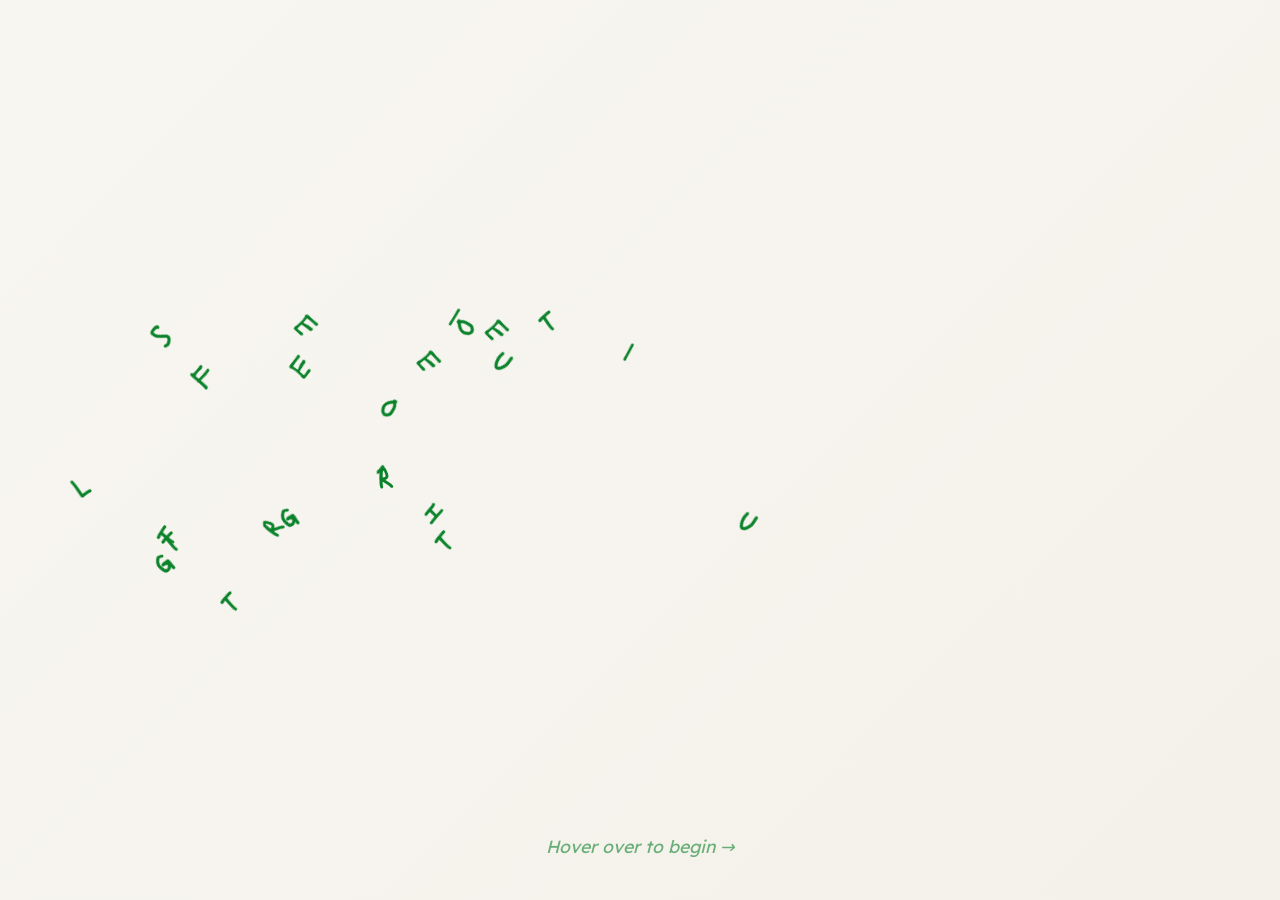
<file: book_portfolio_stage4.html>
<!DOCTYPE html>
<html lang="en">
<head>
    <meta charset="UTF-8">
    <meta name="viewport" content="width=device-width, initial-scale=1.0">
    <title>Portfolio — A Collection</title>
    <link rel="stylesheet" href="ornament.css">
    <link rel="stylesheet" href="figmastyle.css">
    <style>
        @import url('https://fonts.googleapis.com/css2?family=Crimson+Text:ital,wght@0,400;0,600;1,400&family=EB+Garamond:ital,wght@0,400;0,500;0,600;1,400&family=Lacquer&display=swap');
        @import url('https://fonts.googleapis.com/css2?family=Special+Gothic+Expanded+One&display=swap');
        @import url('https://fonts.googleapis.com/css2?family=Lexend:wght@300;400;500;600&display=swap');

        /* Very light linen / paper */
        :root{
        --linen-bg: #f8f6f1;
        --linen-bg-soft: #f4f1ea;
        }

        body::before{
        content:"";
        position: fixed;
        inset: 0;
        background-image: url("data:image/svg+xml,%3Csvg xmlns='http://www.w3.org/2000/svg' width='120' height='120'%3E%3Cfilter id='n'%3E%3CfeTurbulence type='fractalNoise' baseFrequency='.8' numOctaves='1' stitchTiles='stitch'/%3E%3C/filter%3E%3Crect width='120' height='120' filter='url(%23n)' opacity='.03'/%3E%3C/svg%3E");
        pointer-events: none;
        z-index: 1;
        }
                /* Lock scrolling while cover is visible */
        body.cover-locked {
        overflow: hidden;
        height: 100vh;
        }

        * {
            margin: 0;
            padding: 0;
            box-sizing: border-box;
        }
        
        body {
            font-family: 'Lexend', system-ui, -apple-system, Segoe UI, Roboto, Arial, sans-serif;
            background: var(--linen-bg); /* linen */
            color: #8b1538;
            line-height: 1.6;
            overflow-x: hidden;
        }
        

        .book-container {
            max-width: 1200px;
            margin: 0 auto;
            padding: 60px 40px;
            min-height: 100vh;
        }
        
        /* Big margin masthead (AB/GD style) */
        .masthead{
        margin: 0 0 14px 0;   /* <-- remove the -10px */
        line-height: 0.9;
        }

        .masthead-name{
        font-family: 'EB Garamond', 'Crimson Text', serif;
        font-weight: 700;
        font-size: 4.2em;
        letter-spacing: 0.01em;
        color: #8b1538;
        }

        @media (max-width: 968px){
        .masthead-name{ font-size: 3.2em; }
        }
        @media (max-width: 768px){
        .masthead-name{ font-size: 2.6em; }
        }

        .masthead-slash{
        font-family: 'Crimson Text', 'EB Garamond', serif;
        font-weight: 600;
        font-size: 3.2em;
        line-height: 1;
        color: #8b1538;
        opacity: 0.9;
        }

        /* Responsive */
        @media (max-width: 768px){
        .masthead-name, .masthead-slash{
            font-size: 2.4em;
        }
        .masthead{ margin-bottom: 18px; }
        }

        /* Welcome intro in Lexend (Bill Gates–style clean text) */
        .welcome-intro{
        font-family: inherit;   /* now Lexend */
        font-size: 1.18em;
        line-height: 1.85;
        letter-spacing: 0.005em;
        max-width: 62ch;
        }

        .welcome-intro strong{
        font-weight: 600;
        }

        /* Cover Page */
        .cover-page {
            background: linear-gradient(
                135deg,
                var(--linen-bg) 0%,
                var(--linen-bg-soft) 100%
            );
            min-height: 100vh;
            display: flex;
            align-items: center;
            justify-content: flex-start;
            position: fixed;
            inset: 0;
            overflow: hidden;
            z-index: 9990;
            padding: 60px;
            padding-left: 15%;
        }
        
        .cover-content {
            text-align: left;
            max-width: 500px;
        }
        
        .jumbled-text {
            font-size: 2em;
            font-weight: 400;
            letter-spacing: 0.02em;
            line-height: 1.6;
            cursor: default;
            color: #0a822a;
            font-family: 'Lacquer', cursive;
            text-transform: none;
            word-spacing: 2em;
        }
        
        .jumbled-text .char {
            display: inline-block;
            transition: transform 3s ease-in-out;
            will-change: transform;
        }
        
        .jumbled-text .space {
            display: inline-block;
            width: 2em;
        }
        
        .jumbled-text.jumbled .char:nth-child(1) { transform: translate(-120px, 60px) rotate(-35deg); }
        .jumbled-text.jumbled .char:nth-child(2) { transform: translate(90px, -100px) rotate(45deg); }
        .jumbled-text.jumbled .char:nth-child(3) { transform: translate(-70px, 110px) rotate(-50deg); }
        .jumbled-text.jumbled .char:nth-child(4) { transform: translate(130px, 50px) rotate(30deg); }
        .jumbled-text.jumbled .char:nth-child(5) { transform: translate(-100px, -90px) rotate(-40deg); }
        .jumbled-text.jumbled .char:nth-child(6) { transform: translate(60px, 105px) rotate(55deg); }
        .jumbled-text.jumbled .char:nth-child(7) { transform: translate(-140px, -50px) rotate(-45deg); }
        .jumbled-text.jumbled .char:nth-child(8) { transform: translate(100px, -110px) rotate(35deg); }
        .jumbled-text.jumbled .char:nth-child(9) { transform: translate(-80px, 90px) rotate(-30deg); }
        .jumbled-text.jumbled .char:nth-child(10) { transform: translate(120px, -65px) rotate(40deg); }
        .jumbled-text.jumbled .char:nth-child(11) { transform: translate(-130px, 100px) rotate(-52deg); }
        .jumbled-text.jumbled .char:nth-child(12) { transform: translate(80px, -95px) rotate(48deg); }
        .jumbled-text.jumbled .char:nth-child(13) { transform: translate(-110px, 70px) rotate(-38deg); }
        .jumbled-text.jumbled .char:nth-child(14) { transform: translate(135px, -75px) rotate(32deg); }
        .jumbled-text.jumbled .char:nth-child(15) { transform: translate(-65px, 115px) rotate(-43deg); }
        .jumbled-text.jumbled .char:nth-child(16) { transform: translate(95px, 45px) rotate(58deg); }
        .jumbled-text.jumbled .char:nth-child(17) { transform: translate(-125px, -100px) rotate(-47deg); }
        .jumbled-text.jumbled .char:nth-child(18) { transform: translate(145px, 95px) rotate(37deg); }
        .jumbled-text.jumbled .char:nth-child(19) { transform: translate(-75px, -105px) rotate(-34deg); }
        .jumbled-text.jumbled .char:nth-child(20) { transform: translate(70px, 120px) rotate(42deg); }
        .jumbled-text.jumbled .char:nth-child(21) { transform: translate(-95px, 65px) rotate(-39deg); }
        .jumbled-text.jumbled .char:nth-child(22) { transform: translate(110px, -70px) rotate(44deg); }
        .jumbled-text.jumbled .char:nth-child(23) { transform: translate(-135px, 85px) rotate(-36deg); }
        .jumbled-text.jumbled .char:nth-child(24) { transform: translate(115px, -115px) rotate(51deg); }
        .jumbled-text.jumbled .char:nth-child(25) { transform: translate(-105px, 125px) rotate(-41deg); }
        .jumbled-text.jumbled .char:nth-child(26) { transform: translate(85px, 35px) rotate(46deg); }
        .jumbled-text.jumbled .char:nth-child(27) { transform: translate(-70px, -110px) rotate(-49deg); }
        
        .jumbled-text:not(.jumbled) .char {
            transform: translate(0, 0) rotate(0deg);
        }
        
        .scroll-hint {
            position: absolute;
            bottom: 40px;
            left: 50%;
            transform: translateX(-50%);
            font-size: 1.1em;
            font-style: italic;
            opacity: 0.6;
            animation: bounce 2s infinite;
            color: #0a822a;
        }
        
        @keyframes bounce {
            0%, 100% { transform: translateX(-50%) translateY(0); }
            50% { transform: translateX(-50%) translateY(-10px); }
        }
        
        /* Table of Contents Page */
        .page {
            background: var(--linen-bg);
            padding: 80px 60px;
            position: relative;
            display: none;
        }
        
        .page.active {
            display: grid;
            grid-template-columns: 300px 1fr;
            grid-template-rows: auto 1fr;   /* NEW: masthead row + content row */
            gap: 60px;
            animation: fadeIn 0.5s ease;
        }
        
        @keyframes fadeIn {
            from { opacity: 0; }
            to { opacity: 1; }
        }
        
        .top-masthead{
            padding-bottom: 14px;
            grid-column: 1 / -1;  /* span BOTH columns */
            grid-row: 1;
            margin-bottom: -10px; /* optional: pull columns slightly closer */
        }

        .top-masthead .masthead-name{
        font-family: 'Special Gothic Expanded One', system-ui, sans-serif;
        font-weight: 400;          /* this font only has one weight */
        font-size: 4.2em;
        letter-spacing: 0.01em;
        color: #8b1538;
        }
        .top-masthead .masthead-slash{
        font-family: 'Special Gothic Expanded One', system-ui, sans-serif;
        font-weight: 400;
        font-size: 3.2em;
        line-height: 1;
        color: #8b1538;
        opacity: 0.9;
        }

        /* Responsive */
        @media (max-width: 968px){
        .top-masthead .masthead-name{ font-size: 3.2em; }
        .top-masthead .masthead-slash{ font-size: 2.6em; }
        }
        @media (max-width: 768px){
        .top-masthead .masthead-name{ font-size: 2.6em; }
        .top-masthead .masthead-slash{ font-size: 2.2em; }
        }

        .left-sidebar {
            border-right: 2px solid #8b1538;
            padding-right: 40px;
        }
        
        .sidebar-title {
            font-size: 1.3em;
            font-weight: 600;
            margin-bottom: 25px;
            text-transform: uppercase;
            letter-spacing: 0.05em;
        }
        
        .toc-entry {
            display: block;
            text-decoration: none;
            color: #8b1538;
            padding: 12px 0;
            transition: all 0.3s ease;
           /* border-bottom: 1px solid rgba(139, 21, 56, 0.2);*/
            font-size: 1.1em;
        }
        
        .toc-entry:hover {
            padding-left: 15px;
            color: #0a822a;
        }
        
        .toc-section {
            margin-bottom: 40px;
        }
        
        .main-content {
            padding-left: 40px;
        }
        
        .content-header {
            margin-bottom: 40px;
            /*border-bottom: 2px solid #8b1538;*/
            padding-bottom: 20px;
        }
        
        .content-title {
            font-size: 2.8em;
            font-weight: 600;
            letter-spacing: 0.02em;
        }
        
        .content-subtitle {
            font-size: 1.3em;
            font-style: italic;
            color: #8b1538;
            margin-top: 10px;
        }
        
        .content-body {
            font-size: 1.15em;
            line-height: 1.8;
        }
        
        .content-body h2 {
            font-size: 1.8em;
            margin: 35px 0 20px 0;
            font-weight: 600;
        }
        
        .content-body h3 {
            font-size: 1.4em;
            margin: 25px 0 15px 0;
            font-weight: 600;
        }
        
        .content-body p {
            margin-bottom: 20px;
        }
        
        .content-body ul, .content-body ol {
            margin: 20px 0 20px 30px;
        }
        
        .content-body li {
            margin-bottom: 10px;
        }
        
        .content-body em {
            color: #8b1538;
        }
        
        .page-number {
            position: absolute;
            bottom: 30px;
            right: 60px;
            font-style: italic;
            color: #8b1538;
            font-size: 0.95em;
        }
               
        @media (max-width: 968px) {
            .page.active {
                grid-template-columns: 1fr;
                gap: 40px;
            }
            
            .left-sidebar {
                border-right: none;
                border-bottom: 2px solid #8b1538;
                padding-right: 0;
                padding-bottom: 30px;
            }
            
            .main-content {
                padding-left: 0;
            }
            
            .jumbled-text {
                font-size: 1.6em;
            }
            
            .cover-page {
                padding-left: 10%;
            }
        }
        
        @media (max-width: 768px) {
            .book-container {
                padding: 30px 20px;
            }
            
            .page {
                padding: 40px 30px;
            }
            
            .cover-page {
                padding: 40px 20px;
                padding-left: 20px;
            }
            
            .jumbled-text {
                font-size: 1.4em;
            }
        }

        /* ===============================
        Corner Critter (main page only)
        =============================== */

        /* Rustic doodle styles */
        .rustic-doodle{
        width: 56px;
        height: 56px;
        display:block;
        filter: drop-shadow(0 12px 18px rgba(0,0,0,.10));
        }

        .doodle-blob{
        fill: rgba(255,255,255,.65);
        stroke: rgba(139, 21, 56, 0.16);
        stroke-width: 1.2;
        }

        .doodle-line{
        fill: none;
        stroke: #0a822a;            /* matches your deep red text */
        stroke-width: 3.0;
        stroke-linecap: round;
        stroke-linejoin: round;

        /* this enables the "draw as you scroll" effect */
        stroke-dasharray: 260;
        stroke-dashoffset: 260;
        }

        .doodle-stitch{
        fill: none;
        stroke: rgba(10,130,42,.75); /* your green accent */
        stroke-width: 2.2;
        stroke-linecap: round;
        stroke-dasharray: 18;
        stroke-dashoffset: 0;
        opacity: .9;
        }

        .corner-critter{
        position: fixed;
        top: 12px;
        right: 12px;
        z-index: 9999;
        pointer-events: none;
        user-select: none;
        transform: translate3d(0,0,0);
        opacity: 0; /* becomes visible when book opens */
        transition: opacity .25s ease;
        }

        .critter-bubble{
        width: 74px;
        height: 74px;
        border-radius: 22px;
        display: grid;
        place-items: center;
        font-size: 34px;
        background: rgba(255,255,255,.72);
        border: 1px solid rgba(139, 21, 56, 0.18);
        box-shadow: 0 14px 30px rgba(0,0,0,.10);
        backdrop-filter: blur(6px);
        }

        .critter-tag{
        margin-top: 4px;
        text-align: center;
        font-family: 'Lacquer', cursive;
        font-size: 13px;
        letter-spacing: .03em;
        line-height: 1.1;     /* tighter multiline */
        color: #0a822a;
        opacity: .85;
        width: 56px;          /* match your smaller doodle width */
        margin-left: auto;
        margin-right: auto;
        }

        @media (prefers-reduced-motion: reduce){
        .corner-critter{ display:none; }
        }

    </style>
</head>
<body>
    <!-- Cover Page -->
    <div class="cover-page" id="cover">
        <div class="cover-content">
            <div class="jumbled-text jumbled" id="jumbledText"></div>
        </div>
        <div class="scroll-hint">Hover over to begin →</div>
    </div>

    <!-- Main Content with TOC -->
    <div class="book-container">
        <div class="page" id="main-page">
            <!-- Funky corner critter (main page only) -->
          <!--  <div class="corner-critter" id="cornerCritter" aria-hidden="true">
            <div class="critter-bubble">🐸</div>
            <div class="critter-tag">turning pages</div>
            </div>-->
            <!-- Rustic line doodle (main page only) -->
            <div class="corner-critter" id="cornerCritter" aria-hidden="true">
                

            <svg class="rustic-doodle" viewBox="0 0 120 120" role="presentation">
                <!-- a paper-ish blob background -->
                <!--<path class="doodle-blob"
                d="M18,33 C20,18 36,10 52,12 C70,14 84,9 95,24 C106,38 110,55 104,71
                    C98,87 84,104 64,106 C44,108 18,98 13,78 C8,59 16,47 18,33 Z" />-->

                <!-- rustic swirl line -->
                <!--<path class="doodle-line"
                d="M28,70
                    C26,54 40,40 57,42
                    C75,44 82,60 71,71
                    C60,83 40,80 42,63
                    C44,48 67,48 72,58
                    C78,70 63,82 48,78
                    C34,74 33,58 45,52" />-->

                <!-- Head (scribbly circle) -->
                <path class="doodle-line"
                    d="M62,26
                    C54,24 47,30 48,38
                    C49,48 61,52 69,45
                    C77,38 72,27 62,26 Z" />

                <!-- Body / torso -->
                <path class="doodle-line"
                    d="M58,52
                    C58,60 58,67 58,75
                    C58,83 57,90 56,96" />

                <!-- Arms (slightly wiggly) -->
                <path class="doodle-line"
                    d="M58,62
                    C50,60 44,58 36,54
                    M58,62
                    C66,60 74,58 84,55" />

                <!-- Legs -->
                <path class="doodle-line"
                    d="M56,96
                    C50,104 44,110 38,114
                    M56,96
                    C62,104 70,110 78,114" />

                <!-- Tiny “spark” accent (optional) -->
                <!--<path class="doodle-stitch"
                    d="M95,20 L104,18 M97,26 L106,28 M92,26 L88,34" />-->
            </svg>

                <!-- little “corner stitch” marks -->
               <!-- <path class="doodle-stitch"
                d="M18,20 L30,26 M22,14 L34,20 M14,26 L26,32" />-->
            </svg>

            <div class="critter-tag">healthcare<br>is a<br>human right.<br>✮ ⋆ ˚｡𖦹 ⋆｡°✩</div>

            </div>

            <!-- Full-width masthead ABOVE the columns -->
            <div class="top-masthead" aria-label="Site masthead">
                <span class="masthead-name">Yeshi</span>
                <span class="masthead-slash">/</span>
                <span class="masthead-name">Dolma</span>
            </div>


            <!-- Left Sidebar - Table of Contents -->
            <div class="left-sidebar">
                <div class="toc-section">
                    <h2 class="sidebar-title">Contents</h2>
                    
                    <a href="#welcome" class="toc-entry welcome-link" onclick="loadContent('welcome'); return false;">
                        ← Welcome page
                    </a>

                    <a href="#about" class="toc-entry" onclick="loadContent('about'); return false;">
                        About
                    </a>
                    
                    <a href="#work" class="toc-entry" onclick="loadContent('work'); return false;">
                        Selected Works
                    </a>
                    
                    <a href="#projects" class="toc-entry" onclick="loadContent('projects'); return false;">
                        Projects & Experiments
                    </a>
                    
                    <a href="#writing" class="toc-entry" onclick="loadContent('writing'); return false;">
                        Writings
                    </a>
                    
                    <a href="#skills" class="toc-entry" onclick="loadContent('skills'); return false;">
                        Skills & Expertise
                    </a>

                    <a href="#comfort" class="toc-entry" onclick="loadContent('comfort'); return false;">
                        Comfort Potluck
                    </a>
                </div>
                
                <div class="ornament">
                    <img src="images/pixel-art.png" alt="Decorative icon">
                </div>
                
                <div class="toc-section">
                    <h2 class="sidebar-title">Appendices</h2>
                    
                    <a href="#contact" class="toc-entry" onclick="loadContent('contact'); return false;">
                        Contact
                    </a>
                    
                    <a href="#notes" class="toc-entry" onclick="loadContent('notes'); return false;">
                        Notes & Acknowledgments
                    </a>
                </div>
            </div>

            <!-- Main Content Area -->
            <div class="main-content" id="content-area">
                <div class="content-header">
                    <h1 class="content-title">Welcome</h1>
                </div>
                <div class="content-body">
                    <p> I am driven by the belief that without health security, human potential is unfairly constrained; equitable health must come first so anyone can dream.
                        <br><br>
                        My work focuses on applying computational modeling to solve public health challenges, improving outcomes across the cancer care continuum, advancing health equity, and dismantling systemic barriers to better health for underserved populations.</p>
                    
                    <div class="ornament">
                        <img src="images/pixel-art.png" alt="Decorative icon">
                    </div>
                    
                    <p style="font-style: italic; text-align: center; margin-top: 40px;">let's figure it out together.</p>
                </div>
                <div class="page-number">i</div>
            </div>
        </div>
    </div>

    <script>
        // Jumbled text effect - lowercase text
        const text = "let's figure it out together";
        const jumbledTextEl = document.getElementById('jumbledText');
        
        // Create characters
        text.split('').forEach((char, i) => {
            const span = document.createElement('span');
            if (char === ' ') {
                span.className = 'space';
            } else {
                span.className = 'char';
            }
            span.textContent = char;
            jumbledTextEl.appendChild(span);
        });
        
        // Unjumble on scroll or hover
        let hasUnjumbled = false;
        let isAnimating = false;
        let animationComplete = false;
        let animationTimeout = null;
        
        function unjumble() {
            if (!hasUnjumbled) {
                jumbledTextEl.classList.remove('jumbled');
                hasUnjumbled = true;
                isAnimating = true;
                
                // Mark animation as complete after 3 seconds
                setTimeout(() => {
                    isAnimating = false;
                    animationComplete = true;
                }, 1000);
                
                // Auto-open after 3 seconds animation + 20 seconds wait = 23 seconds total
                animationTimeout = setTimeout(() => {
                    openBook();
                }, 5000);
            }
        }
        
        function openBook() {
            if (animationTimeout) {
                clearTimeout(animationTimeout);
            }
            isAnimating = false;
            animationComplete = false;
            document.getElementById('cover').style.transition = 'opacity 0.5s ease';
            document.getElementById('cover').style.opacity = '0';
            setTimeout(() => {
                document.getElementById('cover').style.display = 'none';
                document.getElementById('main-page').classList.add('active');
                window.scrollTo({ top: 0 });
            }, 500);
        }
        
        // Skip animation on click or scroll ONLY after animation completes
        document.addEventListener('click', () => {
            if (animationComplete) {
                openBook();
            }
        });
        
        jumbledTextEl.addEventListener('mouseenter', unjumble);
        
        let scrollTimeout;
        window.addEventListener('scroll', () => {
            if (!hasUnjumbled && window.scrollY > 50) {
                clearTimeout(scrollTimeout);
                scrollTimeout = setTimeout(unjumble, 100);
            } else if (animationComplete) {
                openBook();
            }
        });
        
        function goToWelcome() {
            const cover = document.getElementById('cover');
            const mainPage = document.getElementById('main-page');

            // Hide main content
            mainPage.classList.remove('active');

            // Show cover again
            cover.style.display = 'flex';
            cover.style.opacity = '1';

            // Reset jumbled text state
            hasUnjumbled = false;
            animationComplete = false;
            isAnimating = false;

            // Re-jumble text
            jumbledTextEl.classList.add('jumbled');

            // Scroll to top
            window.scrollTo({ top: 0, behavior: 'instant' });
        }

        

        // Content loading
        const contentData = {
            welcome: {
            title: 'Welcome',
            subtitle: '',
            page: 'i',
            content: `
                <p class="welcome-intro">
                I am driven by the belief that without health security, human potential is unfairly constrained; equitable health must come first so anyone can dream.
                <br><br>
                My work focuses on applying computational modeling to solve public health challenges, 
                improving outcomes across the cancer care continuum, advancing health equity, and dismantling systemic barriers to better health for
                underserved populations.
                </p>

            `
            },

            about: {
                title: 'About',
                subtitle: 'Background & Philosophy',
                page: 'i',
                content: `
                    <p>I am a [your profession] based in [your location], working at the intersection of [your interests].</p>
                    
                    <p>My work explores [your focus areas], with a particular interest in [specific topics]. Through [your medium/approach], I seek to [your mission or goal].</p>
                    
                    <h3>Background</h3>
                    <p>I studied [your education] at [institution] and have since worked with [types of clients/companies]. My practice encompasses [your areas of work].</p>
                    
                    <h3>Philosophy</h3>
                    <p>[Your approach to work, what drives you, your values and principles.]</p>
                `
            },
            
            work: {
                title: 'Selected Works',
                subtitle: 'Featured Projects',
                page: '1',
                content: `
                    <h2>Project One</h2>
                    <p><em>Role: [Your Role] • Year: [Year]</em></p>
                    <p>[Description of the project, your contribution, and outcomes.]</p>
                    
                    <h2>Project Two</h2>
                    <p><em>Role: [Your Role] • Year: [Year]</em></p>
                    <p>[Description of the project, your contribution, and outcomes.]</p>
                    
                    <h2>Project Three</h2>
                    <p><em>Role: [Your Role] • Year: [Year]</em></p>
                    <p>[Description of the project, your contribution, and outcomes.]</p>
                `
            },
            projects: {
                title: 'Projects & Experiments',
                subtitle: 'Ongoing Explorations',
                page: '23',
                content: `
                    <p>A collection of ongoing explorations and experimental work.</p>
                    
                    <h3>[Project Name]</h3>
                    <p>[Brief description of your experimental or side project.]</p>
                    
                    <h3>[Project Name]</h3>
                    <p>[Brief description of your experimental or side project.]</p>
                    
                    <h3>[Project Name]</h3>
                    <p>[Brief description of your experimental or side project.]</p>
                `
            },
            writing: {
                title: 'Writings',
                subtitle: 'Essays & Articles',
                page: '47',
                content: `
                    <h3>[Article Title]</h3>
                    <p><em>[Date] • [Publication if applicable]</em></p>
                    <p>[Brief excerpt or description of the article.]</p>
                    
                    <h3>[Article Title]</h3>
                    <p><em>[Date] • [Publication if applicable]</em></p>
                    <p>[Brief excerpt or description of the article.]</p>
                    
                    <h3>[Article Title]</h3>
                    <p><em>[Date] • [Publication if applicable]</em></p>
                    <p>[Brief excerpt or description of the article.]</p>
                `
            },
            skills: {
                title: 'Skills & Expertise',
                subtitle: 'Capabilities',
                page: '68',
                content: `
                    <h3>Technical Skills</h3>
                    <p>[List your technical skills and proficiencies]</p>
                    
                    <h3>Tools & Technologies</h3>
                    <p>[Software, platforms, and tools you work with]</p>
                    
                    <h3>Languages</h3>
                    <p>[Programming languages, spoken languages, etc.]</p>
                    
                    <h3>Methodologies</h3>
                    <p>[Your approach to work, frameworks you use]</p>
                `
            },

            comfort: {
                title: 'Comfort Potluck',
                subtitle: 'A Collection of Comforts',
                page: '68',
                content: `
                    <div class="container">
                        <div class="header-section">
                            <div class="text-center">
                                <p class="description">
                                    I put together a list of little things my friends find comforting. Maybe it'll jog your memory or give you a new idea. Either way, it makes me happy to look at. ♡
                                </p>
                            </div>
                        </div>
                        
                        <div class="bag-section">
                            <div class="kindness-bag">
                                <div class="bag-container">
                                    <button id="pouch-button" class="pouch-button">
                                        <div class="pouch">
                                            <div class="pouch-body">
                                                <div class="pouch-pixels">
                                                    <div class="pouch-bottom-dark"></div>
                                                    <div class="pouch-bottom-dark-2"></div>
                                                    <div class="pouch-highlight"></div>
                                                    <div class="pouch-shadow"></div>
                                                </div>
                                            </div>
                                            <div class="pouch-top"></div>
                                            <div class="pouch-string-horizontal"></div>
                                            <div class="pouch-string-left"></div>
                                            <div class="pouch-string-right"></div>
                                        </div>
                                    </button>

                                    <div id="chit" class="chit hidden">
                                        <div class="chit-paper">
                                            <div class="corner-pixel top-left"></div>
                                            <div class="corner-pixel top-right"></div>
                                            <div class="corner-pixel bottom-left"></div>
                                            <div class="corner-pixel bottom-right"></div>
                                            <div class="corner-fold"></div>
                                            <div class="border-pattern top-1"></div>
                                            <div class="border-pattern top-2"></div>
                                            <div class="border-pattern bottom-1"></div>
                                            <div class="border-pattern bottom-2"></div>
                                            <div class="chit-content">
                                                <div class="quote-left">"</div>
                                                <p id="chit-text" class="chit-text"></p>
                                                <div class="quote-right">"</div>
                                            </div>
                                            <div class="pixel-texture"></div>
                                        </div>
                                    </div>
                                </div>
                                <p class="instruction-text">Click the pouch to draw a chit</p>
                            </div>
                        </div>
                    </div>
                `
            },

            contact: {
                title: 'Contact',
                subtitle: 'Get in Touch',
                page: '89',
                content: `
                    <p>I'm always interested in hearing about new projects and opportunities.</p>
                    
                    <p><strong>Email:</strong> your.email@example.com</p>
                    <p><strong>Location:</strong> [Your City, Country]</p>
                    <p><strong>Website:</strong> yourwebsite.com</p>
                    
                    <p style="margin-top: 30px;"><strong>Connect:</strong></p>
                    <p>LinkedIn • Twitter • GitHub • Instagram</p>
                `
            },
            notes: {
                title: 'Notes & Acknowledgments',
                subtitle: 'Credits',
                page: '92',
                content: `
                    <p>This portfolio was created with inspiration from classic book design and the rich tradition of printed matter.</p>
                    
                    <p>Special thanks to [mentors, collaborators, or inspirations].</p>
                    
                    <p><em>Last updated: [Date]</em></p>
                `
            }
        };
        
        function loadContent(section) {
            const data = contentData[section];
            const contentArea = document.getElementById('content-area');
            
            contentArea.innerHTML = `
                <div class="content-header">
                    <h1 class="content-title">${data.title}</h1>
                    <p class="content-subtitle">${data.subtitle}</p>
                </div>

                <div class="content-body">
                ${data.content}
                </div>

                <div class="page-number">${data.page}</div>
            `;

            if (section === 'comfort') initPouchLogic();
            window.scrollTo({ top: 0, behavior: 'smooth' });
        }

        function initPouchLogic() {
            // 1. Define the items
            const comfortThings = [
                "A warm cup of tea on a rainy day", "Soft blankets fresh from the dryer",
                "The smell of freshly baked cookies", "Rewatching your favorite comfort show",
                "A long, warm shower", "Listening to rain sounds",
                "Lighting a scented candle", "Writing in a journal",
                "Taking a walk in nature", "Calling a friend just to chat",
                "Reading a book you've read before", "Wearing your coziest pajamas",
                "Making your favorite comfort food", "Listening to nostalgic music",
                "Looking at old photos", "Doing a face mask or self-care routine",
                "Cuddling with a pet", "Watching the sunset",
                "Organizing your space", "Taking a nap in the afternoon"
            ];

            // 2. Find the elements inside the "Comfort" page
            const pouchButton = document.getElementById('pouch-button');
            const chit = document.getElementById('chit');
            const chitText = document.getElementById('chit-text');

            // 3. The logic functions
            if (pouchButton && chit && chitText) {
                pouchButton.onclick = function() {
                    pouchButton.classList.add('shake');
                    
                    setTimeout(() => {
                        const randomPhrase = comfortThings[Math.floor(Math.random() * comfortThings.length)];
                        chitText.textContent = randomPhrase;
                        chit.classList.remove('hidden');
                        chit.classList.add('visible');
                        pouchButton.classList.remove('shake');
                    }, 400);
                };

                chit.onclick = function() {
                    chit.classList.remove('visible');
                    setTimeout(() => {
                        chit.classList.add('hidden');
                    }, 600);
                };
            }
        }
        // --- Corner critter that reacts to scroll (main page only) ---
        const mainPageEl = document.getElementById('main-page');
        const critter = document.getElementById('cornerCritter');

        let critterRaf = null;

        function clamp(n, min, max){ return Math.max(min, Math.min(max, n)); }

        function getScrollTop(){
        // If you later make #main-page scrollable, this will start working automatically.
        const pageIsScrollable = mainPageEl && (mainPageEl.scrollHeight > mainPageEl.clientHeight);
        return pageIsScrollable ? mainPageEl.scrollTop : window.scrollY;
        }

        function updateCritter() {
        critterRaf = null;
        if (!mainPageEl || !critter) return;

        // Only show when main page is active (book opened)
        const isActive = mainPageEl.classList.contains('active');
        critter.style.opacity = isActive ? '1' : '0';
        if (!isActive) return;

        const s = getScrollTop();

        // Map early scroll to progress 0..1
        const t = clamp(s / 260, 0, 1);

        // Funky motion
        const wiggle = Math.sin(s * 0.06) * 14;     // degrees
        const bobY   = Math.cos(s * 0.045) * 9;     // px
        const bobX   = Math.sin(s * 0.05) * 7;      // px
        const scale  = 1 + Math.sin(s * 0.08) * 0.06;

        // Gentle drift inward as you scroll
        const driftY = t * 14;
        const driftX = t * -10;

        critter.style.transform =
            `translate3d(${bobX + driftX}px, ${bobY + driftY}px, 0) rotate(${wiggle}deg) scale(${scale})`;

        // Draw the human doodle progressively with scroll (all strokes)
        const lines = critter.querySelectorAll('.doodle-line');
        lines.forEach((path) => {
            const total = path.getTotalLength();

            // Initialize once
            if (!path.dataset.inited) {
            path.style.strokeDasharray = String(total);
            path.style.strokeDashoffset = String(total);
            path.dataset.inited = "1";
            }

            path.style.strokeDashoffset = String(total * (1 - t));
        });
        }

        function requestCritterUpdate() {
        if (critterRaf) return;
        critterRaf = requestAnimationFrame(updateCritter);
        }

        // Listen to both (window + potential main-page scroll)
        window.addEventListener('scroll', requestCritterUpdate, { passive: true });
        if (mainPageEl) mainPageEl.addEventListener('scroll', requestCritterUpdate, { passive: true });
        window.addEventListener('resize', requestCritterUpdate);

        // Ensure it appears right when you open the book
        const _openBook = openBook;
        openBook = function () {
        _openBook();
        requestCritterUpdate();
        };

        // Also update when content changes
        const _loadContent = loadContent;
        loadContent = function (section) {
        _loadContent(section);
        requestCritterUpdate();
        };

        // initial paint
        requestCritterUpdate();

    </script>
</body>
</html>
</file>
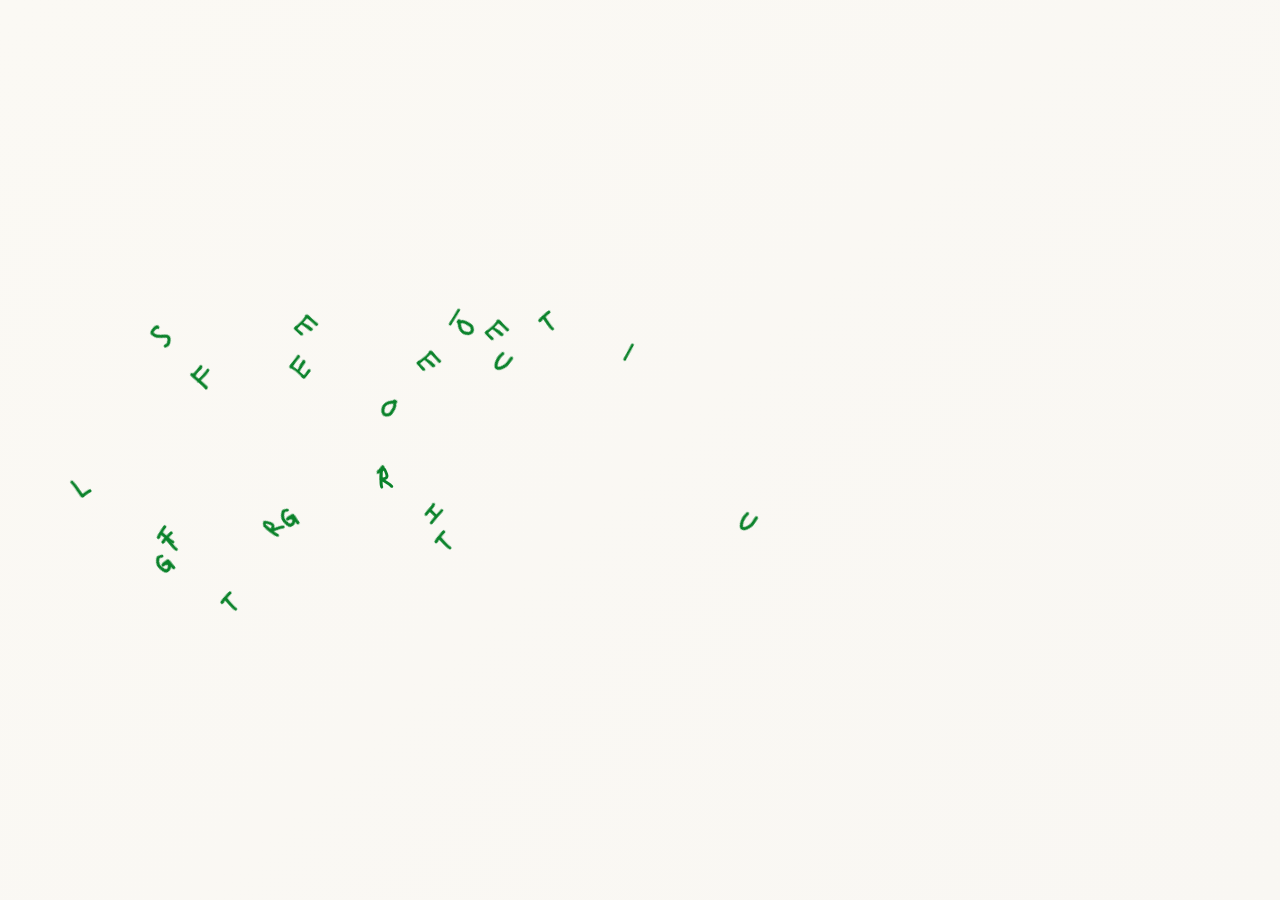
<file: book_portfolio_stage5.html>
<!DOCTYPE html>
<html lang="en">
<head>
    <meta charset="UTF-8">
    <meta name="viewport" content="width=device-width, initial-scale=1.0">
    <title>Portfolio — A Collection</title>
    <link rel="stylesheet" href="ornament.css">
    <link rel="stylesheet" href="figmastyle.css">
    <link rel="stylesheet" href="https://cdnjs.cloudflare.com/ajax/libs/font-awesome/6.5.0/css/all.min.css">
    <style>
        @import url('https://fonts.googleapis.com/css2?family=Crimson+Text:ital,wght@0,400;0,600;1,400&family=EB+Garamond:ital,wght@0,400;0,500;0,600;1,400&family=Lacquer&display=swap');
        @import url('https://fonts.googleapis.com/css2?family=Special+Gothic+Expanded+One&display=swap');
        @import url('https://fonts.googleapis.com/css2?family=Lexend:wght@300;400;500;600&display=swap');
        @import url('https://fonts.googleapis.com/css2?family=Noto+Serif+Tibetan:wght@400&display=swap');
        @import url('https://fonts.googleapis.com/css2?family=Crimson+Text:wght@400;600&display=swap');

        /* Very light linen / paper */
        :root{
        --linen-bg: #fbf9f4;
        --linen-bg-soft: #f9f7f3;
        }

        body::before{
        content:"";
        position: fixed;
        inset: 0;
        background-image: url("data:image/svg+xml,%3Csvg xmlns='http://www.w3.org/2000/svg' width='120' height='120'%3E%3Cfilter id='n'%3E%3CfeTurbulence type='fractalNoise' baseFrequency='.8' numOctaves='1' stitchTiles='stitch'/%3E%3C/filter%3E%3Crect width='120' height='120' filter='url(%23n)' opacity='.03'/%3E%3C/svg%3E");
        pointer-events: none;
        z-index: 1;
        }
                /* Lock scrolling while cover is visible */
        body.cover-locked {
        overflow: hidden;
        height: 100vh;
        }

        * {
            margin: 0;
            padding: 0;
            box-sizing: border-box;
        }
        
        body {
            /*font-family: 'Lexend', system-ui, -apple-system, Segoe UI, Roboto, Arial, sans-serif;*/
            
            font-family: 'Crimson Text', serif;

            background: var(--linen-bg); /* linen */
            color: #4d2e16;
            line-height: 1.6;
            overflow-x: hidden;
        }
        

        .book-container {
            max-width: 1200px;
            margin: 0 auto;
            padding: 60px 40px;
            min-height: 100vh;
        }
        
        /* Big margin masthead (AB/GD style) */
        .masthead{
        margin: 0 0 14px 0;   /* <-- remove the -10px */
        line-height: 0.9;
        }

        .masthead-name{
        font-family: 'EB Garamond', 'Crimson Text', serif;
        font-weight: 700;
        font-size: 4.2em;
        letter-spacing: 0.01em;
        color: #8b1538;
        }

        @media (max-width: 968px){
        .masthead-name{ font-size: 3.2em; }
        }
        @media (max-width: 768px){
        .masthead-name{ font-size: 2.6em; }
        }

        .masthead-slash{
        font-family: 'Crimson Text', 'EB Garamond', serif;
        font-weight: 600;
        font-size: 3.2em;
        line-height: 1;
        color: #8b1538;
        opacity: 0.9;
        }

        /* Responsive */
        @media (max-width: 768px){
        .masthead-name, .masthead-slash{
            font-size: 2.4em;
        }
        .masthead{ margin-bottom: 18px; }
        }

        .name-line{
            display:flex;
            align-items:baseline;
            gap:10px;
        }
        .tibetan-line{
            font-family: "Noto Serif Tibetan", "Jomolhari", serif;
            font-size: 1.25em;
            color: #8b1538;

            margin-top: 6px;
            margin-left: 3px;

            letter-spacing: 0.05em;
            opacity: 0.85;
        }
        .tibetan-line::before{
            content: "✶";
            margin-right: 8px;
            opacity: 0.6;
        }
        /* Welcome intro in Lexend (Bill Gates–style clean text) */
        .welcome-intro{
        font-family: inherit;   /* now Lexend */
        font-size: 1.18em;
        line-height: 1.85;
        letter-spacing: 0.005em;
        max-width: 62ch;
        }

        .welcome-intro strong{
        font-weight: 600;
        }

        /* Cover Page */
        .cover-page {
            background: linear-gradient(
                135deg,
                var(--linen-bg) 0%,
                var(--linen-bg-soft) 100%
            );
            min-height: 100vh;
            display: flex;
            align-items: center;
            justify-content: flex-start;
            position: fixed;
            inset: 0;
            overflow: hidden;
            z-index: 9990;
            padding: 60px;
            padding-left: 15%;
        }
        
        .cover-content {
            text-align: left;
            max-width: 500px;
        }
        
        .jumbled-text {
            font-size: 2em;
            font-weight: 400;
            letter-spacing: 0.02em;
            line-height: 1.6;
            cursor: default;
            color: #0a822a;
            font-family: 'Lacquer', cursive;
            text-transform: none;
            word-spacing: 2em;
        }
        
        .jumbled-text .char {
            display: inline-block;
            transition: transform 3s ease-in-out;
            will-change: transform;
        }
        
        .jumbled-text .space {
            display: inline-block;
            width: 2em;
        }
        
        .jumbled-text.jumbled .char:nth-child(1) { transform: translate(-120px, 60px) rotate(-35deg); }
        .jumbled-text.jumbled .char:nth-child(2) { transform: translate(90px, -100px) rotate(45deg); }
        .jumbled-text.jumbled .char:nth-child(3) { transform: translate(-70px, 110px) rotate(-50deg); }
        .jumbled-text.jumbled .char:nth-child(4) { transform: translate(130px, 50px) rotate(30deg); }
        .jumbled-text.jumbled .char:nth-child(5) { transform: translate(-100px, -90px) rotate(-40deg); }
        .jumbled-text.jumbled .char:nth-child(6) { transform: translate(60px, 105px) rotate(55deg); }
        .jumbled-text.jumbled .char:nth-child(7) { transform: translate(-140px, -50px) rotate(-45deg); }
        .jumbled-text.jumbled .char:nth-child(8) { transform: translate(100px, -110px) rotate(35deg); }
        .jumbled-text.jumbled .char:nth-child(9) { transform: translate(-80px, 90px) rotate(-30deg); }
        .jumbled-text.jumbled .char:nth-child(10) { transform: translate(120px, -65px) rotate(40deg); }
        .jumbled-text.jumbled .char:nth-child(11) { transform: translate(-130px, 100px) rotate(-52deg); }
        .jumbled-text.jumbled .char:nth-child(12) { transform: translate(80px, -95px) rotate(48deg); }
        .jumbled-text.jumbled .char:nth-child(13) { transform: translate(-110px, 70px) rotate(-38deg); }
        .jumbled-text.jumbled .char:nth-child(14) { transform: translate(135px, -75px) rotate(32deg); }
        .jumbled-text.jumbled .char:nth-child(15) { transform: translate(-65px, 115px) rotate(-43deg); }
        .jumbled-text.jumbled .char:nth-child(16) { transform: translate(95px, 45px) rotate(58deg); }
        .jumbled-text.jumbled .char:nth-child(17) { transform: translate(-125px, -100px) rotate(-47deg); }
        .jumbled-text.jumbled .char:nth-child(18) { transform: translate(145px, 95px) rotate(37deg); }
        .jumbled-text.jumbled .char:nth-child(19) { transform: translate(-75px, -105px) rotate(-34deg); }
        .jumbled-text.jumbled .char:nth-child(20) { transform: translate(70px, 120px) rotate(42deg); }
        .jumbled-text.jumbled .char:nth-child(21) { transform: translate(-95px, 65px) rotate(-39deg); }
        .jumbled-text.jumbled .char:nth-child(22) { transform: translate(110px, -70px) rotate(44deg); }
        .jumbled-text.jumbled .char:nth-child(23) { transform: translate(-135px, 85px) rotate(-36deg); }
        .jumbled-text.jumbled .char:nth-child(24) { transform: translate(115px, -115px) rotate(51deg); }
        .jumbled-text.jumbled .char:nth-child(25) { transform: translate(-105px, 125px) rotate(-41deg); }
        .jumbled-text.jumbled .char:nth-child(26) { transform: translate(85px, 35px) rotate(46deg); }
        .jumbled-text.jumbled .char:nth-child(27) { transform: translate(-70px, -110px) rotate(-49deg); }
        
        .jumbled-text:not(.jumbled) .char {
            transform: translate(0, 0) rotate(0deg);
        }
        
        .scroll-hint {
            position: absolute;
            bottom: 40px;
            left: 50%;
            transform: translateX(-50%);
            font-size: 1.1em;
            font-style: italic;
            opacity: 0.6;
            animation: bounce 2s infinite;
            color: #0a822a;
        }
        
        @keyframes bounce {
            0%, 100% { transform: translateX(-50%) translateY(0); }
            50% { transform: translateX(-50%) translateY(-10px); }
        }
        
        /* Table of Contents Page */
        .page {
            background: var(--linen-bg);
            padding: 80px 60px;
            position: relative;
            display: none;
        }
        
        .page.active {
            display: grid;
            grid-template-columns: 300px 1fr;
            grid-template-rows: auto 1fr;   /* NEW: masthead row + content row */
            gap: 60px;
            animation: fadeIn 0.5s ease;
        }
        
        @keyframes fadeIn {
            from { opacity: 0; }
            to { opacity: 1; }
        }
        
        .top-masthead{
            padding-bottom: 14px;
            grid-column: 1 / -1;  /* span BOTH columns */
            grid-row: 1;
            margin-bottom: -10px; /* optional: pull columns slightly closer */
        }

        .top-masthead .masthead-name{
        font-family: 'Special Gothic Expanded One', system-ui, sans-serif;
        font-weight: 400;          /* this font only has one weight */
        font-size: 4.2em;
        letter-spacing: 0.01em;
        color: #8b1538;
        }
        .top-masthead .masthead-slash{
        font-family: 'Special Gothic Expanded One', system-ui, sans-serif;
        font-weight: 400;
        font-size: 3.2em;
        line-height: 1;
        color: #8b1538;
        opacity: 0.9;   
        }

        /* Responsive */
        @media (max-width: 968px){
        .top-masthead .masthead-name{ font-size: 3.2em; }
        .top-masthead .masthead-slash{ font-size: 2.6em; }
        }
        @media (max-width: 768px){
        .top-masthead .masthead-name{ font-size: 2.6em; }
        .top-masthead .masthead-slash{ font-size: 2.2em; }
        }

        .left-sidebar {
            border-right: none;
            padding-right: 40px;
        }
        
        .sidebar-title {
            font-size: 1.3em;
            font-weight: 600;
            margin-bottom: 25px;
            text-transform: uppercase;
            letter-spacing: 0.05em;
        }
        
        .toc-entry {
            display: block;
            text-decoration: none;
            color: #4d2e16;;
            padding: 12px 0;
            transition: all 0.3s ease;
           /* border-bottom: 1px solid rgba(139, 21, 56, 0.2);*/
            font-size: 1.1em;
        }
        
        .toc-entry:hover {
            padding-left: 15px;
            color: #0a822a;
        }
        
        .toc-section {
            margin-bottom: 40px;
        }
        
        .main-content {
            padding-left: 40px;
        }
        
        .content-header {
            margin-bottom: 40px;
            /*border-bottom: 2px solid #8b1538;*/
            padding-bottom: 20px;
        }
        
        .content-title {
            font-size: 2.8em;
            font-weight: 600;
            letter-spacing: 0.02em;
        }
        
        .content-subtitle {
            font-size: 1.3em;
            font-style: italic;
            color: #4d2e16;;
            margin-top: 10px;
        }
        
        .content-body {
            font-size: 1.15em;
            line-height: 1.8;
        }
        
        .content-body h2 {
            font-size: 1.8em;
            margin: 35px 0 20px 0;
            font-weight: 600;
        }
        
        .content-body h3 {
            font-size: 1.4em;
            margin: 25px 0 15px 0;
            font-weight: 600;
        }
        
        .content-body p {
            margin-bottom: 20px;
        }
        
        .content-body ul, .content-body ol {
            margin: 20px 0 20px 30px;
        }
        
        .content-body li {
            margin-bottom: 10px;
        }
        
        .content-body em {
            color: #4d2e16;;
        }
        
       /* .page-number {
            position: absolute;
            bottom: 30px;
            right: 60px;
            font-style: italic;
            color: #8b1538;
            font-size: 0.95em;
        }*/
               
        @media (max-width: 968px) {
            .page.active {
                grid-template-columns: 1fr;
                gap: 40px;
            }
            
            .left-sidebar {
                border-right: none;
                border-bottom: 2px solid #8b1538;
                padding-right: 0;
                padding-bottom: 30px;
            }
            
            .main-content {
                padding-left: 0;
            }
            
            .jumbled-text {
                font-size: 1.6em;
            }
            
            .cover-page {
                padding-left: 10%;
            }
        }
        
        @media (max-width: 768px) {
            .book-container {
                padding: 30px 20px;
            }
            
            .page {
                padding: 40px 30px;
            }
            
            .cover-page {
                padding: 40px 20px;
                padding-left: 20px;
            }
            
            .jumbled-text {
                font-size: 1.4em;
            }
        }

        /* ===============================
        Corner Critter (main page only)
        =============================== */

        /* Rustic doodle styles */
        .rustic-doodle{
        width: 56px;
        height: 56px;
        display:block;
        filter: drop-shadow(0 12px 18px rgba(0,0,0,.10));
        }

        .doodle-blob{
        fill: rgba(255,255,255,.65);
        stroke: rgba(139, 21, 56, 0.16);
        stroke-width: 1.2;
        }

        .doodle-line{
        fill: none;
        stroke: #0a822a;            /* matches your deep red text */
        stroke-width: 3.0;
        stroke-linecap: round;
        stroke-linejoin: round;

        /* this enables the "draw as you scroll" effect */
        stroke-dasharray: 260;
        stroke-dashoffset: 260;
        }

        .doodle-stitch{
        fill: none;
        stroke: rgba(10,130,42,.75); /* your green accent */
        stroke-width: 2.2;
        stroke-linecap: round;
        stroke-dasharray: 18;
        stroke-dashoffset: 0;
        opacity: .9;
        }

        .corner-critter{
        position: fixed;
        top: 12px;
        right: 12px;
        z-index: 9999;
        pointer-events: none;
        user-select: none;
        transform: translate3d(0,0,0);
        opacity: 0; /* becomes visible when book opens */
        transition: opacity .25s ease;
        }

        .critter-bubble{
        width: 74px;
        height: 74px;
        border-radius: 22px;
        display: grid;
        place-items: center;
        font-size: 34px;
        background: rgba(255,255,255,.72);
        border: 1px solid rgba(139, 21, 56, 0.18);
        box-shadow: 0 14px 30px rgba(0,0,0,.10);
        backdrop-filter: blur(6px);
        }

        .critter-tag{
        margin-top: 4px;
        text-align: center;
        font-family: 'Lacquer', cursive;
        font-size: 13px;
        letter-spacing: .03em;
        line-height: 1.1;     /* tighter multiline */
        color: #4d2e16;
        opacity: .85;
        width: 56px;          /* match your smaller doodle width */
        margin-left: auto;
        margin-right: auto;
        }

        @media (prefers-reduced-motion: reduce){
        .corner-critter{ display:none; }
        }

        /* ===============================
   Projects feed (MostlyObjects-ish)
   =============================== */

        .projects-feed{
        display: grid;
        gap: 22px;
        margin-top: 10px;
        }

        /* Each project tile */
        .project-card{
        position: relative;
        display: block;
        border-radius: 18px;
        overflow: hidden;
        cursor: pointer;
        border: 1px solid rgba(139,21,56,.14);
        box-shadow: 0 18px 40px rgba(0,0,0,.08);
        transform: translateY(0);
        transition: transform .2s ease, box-shadow .2s ease;
        }

        .project-card:hover{
        transform: translateY(-3px);
        box-shadow: 0 24px 54px rgba(0,0,0,.12);
        }

        .project-card img{
        width: 100%;
        height: 360px;
        object-fit: cover;
        display: block;
        filter: saturate(1.02) contrast(1.02);
        }

        /* Soft overlay so text reads on images */
        .project-card::after{
        content:"";
        position:absolute;
        inset:0;
        background: linear-gradient(
            180deg,
            rgba(0,0,0,0.10) 0%,
            rgba(0,0,0,0.38) 55%,
            rgba(0,0,0,0.60) 100%
        );
        }

        .project-meta{
        position: absolute;
        left: 18px;
        right: 18px;
        bottom: 16px;
        z-index: 2;
        color: #f8f6f1; /* linen-ish */
        }

        .project-kicker{
        font-size: 12px;
        letter-spacing: .12em;
        text-transform: uppercase;
        opacity: .92;
        margin-bottom: 8px;
        }

        .project-title{
        font-size: 26px;
        font-weight: 700;
        line-height: 1.06;
        letter-spacing: .01em;
        margin-bottom: 8px;
        text-transform: uppercase;
        }

        .project-byline{
        font-size: 14px;
        opacity: .92;
        }

        .social-icons {
            margin-top: 10px;
            display: flex;
            flex-direction: column;
            gap: 10px;
        }

        .social-icons a {
            font-size: 20px;
            color: #333;
            text-decoration: none;
            transition: color 0.3s ease;
        }

        .social-icons a:hover {
            color: #8b0000; /* matches your deep red theme */
        }

        .cv-wrap{
            display: flex;
            flex-direction: column;
            gap: 18px;
        }

        .cv-actions{
            display: flex;
            align-items: center;
            gap: 14px;
            flex-wrap: wrap;
        }

        .cv-download{
            display: inline-block;
            text-decoration: none;
            color: #fbf9f4;
            background: #8b1538;
            border: 1px solid rgba(139, 21, 56, 0.22);
            padding: 10px 18px;
            border-radius: 999px;
            font-size: 0.98em;
            font-weight: 500;
            transition: transform .2s ease, box-shadow .2s ease, opacity .2s ease;
            box-shadow: 0 10px 24px rgba(0,0,0,.08);
        }

        .cv-download:hover{
            transform: translateY(-1px);
            opacity: 0.95;
        }

        .cv-note{
            font-size: 0.98em;
            opacity: 0.8;
        }

        .cv-frame{
            width: 100%;
            height: 78vh;
            min-height: 700px;
            border: 1px solid rgba(139,21,56,.18);
            border-radius: 18px;
            overflow: hidden;
            background: #fff;
            box-shadow: 0 16px 34px rgba(0,0,0,.08);
        }

        .cv-frame iframe{
            width: 100%;
            height: 100%;
            border: 0;
            display: block;
        }
        /* Responsive */
        @media (max-width: 768px){
        .project-card img{ height: 280px; }
        .project-title{ font-size: 22px; }
        }

    </style>
</head>
<body>
    <!-- Cover Page -->
    <div class="cover-page" id="cover">
        <div class="cover-content">
            <div class="jumbled-text jumbled" id="jumbledText"></div>
        </div>
        <!--<div class="scroll-hint">Hover over to begin →</div>-->
    </div>

    <!-- Main Content with TOC -->
    <div class="book-container">
        <div class="page" id="main-page">
            <!-- Funky corner critter (main page only) -->
          <!--  <div class="corner-critter" id="cornerCritter" aria-hidden="true">
            <div class="critter-bubble">🐸</div>
            <div class="critter-tag">turning pages</div>
            </div>-->
            <!-- Rustic line doodle (main page only) -->
            <div class="corner-critter" id="cornerCritter" aria-hidden="true">
                

            <svg class="rustic-doodle" viewBox="0 0 120 120" role="presentation">
                <!-- a paper-ish blob background -->
                <!--<path class="doodle-blob"
                d="M18,33 C20,18 36,10 52,12 C70,14 84,9 95,24 C106,38 110,55 104,71
                    C98,87 84,104 64,106 C44,108 18,98 13,78 C8,59 16,47 18,33 Z" />-->

                <!-- rustic swirl line -->
                <!--<path class="doodle-line"
                d="M28,70
                    C26,54 40,40 57,42
                    C75,44 82,60 71,71
                    C60,83 40,80 42,63
                    C44,48 67,48 72,58
                    C78,70 63,82 48,78
                    C34,74 33,58 45,52" />-->

                <!-- Head (scribbly circle) -->
                <path class="doodle-line"
                    d="M62,26
                    C54,24 47,30 48,38
                    C49,48 61,52 69,45
                    C77,38 72,27 62,26 Z" />

                <!-- Body / torso -->
                <path class="doodle-line"
                    d="M58,52
                    C58,60 58,67 58,75
                    C58,83 57,90 56,96" />

                <!-- Arms (slightly wiggly) -->
                <path class="doodle-line"
                    d="M58,62
                    C50,60 44,58 36,54
                    M58,62
                    C66,60 74,58 84,55" />

                <!-- Legs -->
                <path class="doodle-line"
                    d="M56,96
                    C50,104 44,110 38,114
                    M56,96
                    C62,104 70,110 78,114" />

                <!-- Tiny “spark” accent (optional) -->
                <!--<path class="doodle-stitch"
                    d="M95,20 L104,18 M97,26 L106,28 M92,26 L88,34" />-->
            </svg>

                <!-- little “corner stitch” marks -->
               <!-- <path class="doodle-stitch"
                d="M18,20 L30,26 M22,14 L34,20 M14,26 L26,32" />-->
            </svg>

            <div class="critter-tag">healthcare<br>is a<br>human right.<br>✮ ⋆ ˚｡𖦹 ⋆｡°✩</div>

            </div>

            <!-- Full-width masthead ABOVE the columns -->
            <div class="top-masthead" aria-label="Site masthead">
                <div class="name-line">
                    <span class="masthead-name">Yeshi</span>
                    <span class="masthead-slash">/</span>
                    <span class="masthead-name">Dolma</span>
                </div>

                <div class="tibetan-line">ཡེ་ཤེས་ སྒྲོལ་མ</div>
            </div>


            <!-- Left Sidebar - Table of Contents -->
            <div class="left-sidebar">
                <div class="toc-section">
                    <h2 class="sidebar-title">Contents</h2>
                    
                    <a href="#welcome" class="toc-entry welcome-link" onclick="loadContent('welcome'); return false;">
                        ← Welcome page
                    </a>

                    <a href="#about" class="toc-entry" onclick="loadContent('about'); return false;">
                        About
                    </a>

                    <a href="#cv" class="toc-entry" onclick="loadContent('cv'); return false;">
                        My CV
                    </a>
                    
                    <a href="#work" class="toc-entry" onclick="loadContent('work'); return false;">
                        Selected Works (Machine learning)
                    </a>
                    
                    <a href="#projects" class="toc-entry" onclick="loadContent('projects'); return false;">
                        Public Health & Safety Projects
                    </a>
                    
                    <a href="#writing" class="toc-entry" onclick="loadContent('writing'); return false;">
                        Writings
                    </a>
                    
                    <a href="#skills" class="toc-entry" onclick="loadContent('skills'); return false;">
                        Skills & Expertise
                    </a>

                    <a href="#comfort" class="toc-entry" onclick="loadContent('comfort'); return false;">
                        Comfort Potluck
                    </a>
                </div>
                
                <div class="ornament">
                    <img src="images/pixel-art.png" alt="Decorative icon">
                </div>
                
                <div class="toc-section">
                    <h2 class="sidebar-title">Appendices</h2>
                    
                    <a href="#contact" class="toc-entry" onclick="loadContent('contact'); return false;">
                        Contact
                    </a>

                    <div class="social-icons">
                        <a href="https://www.linkedin.com/in/dolmayeshi/" target="_blank">
                            <i class="fab fa-linkedin"></i>
                        </a>

                        <a href="https://www.instagram.com/yeshi.draws?igsh=MTBoMmN6MTJqMHdpZQ==" target="_blank">
                            <i class="fab fa-instagram"></i>
                        </a>
                    </div>
                    <!--<a href="#notes" class="toc-entry" onclick="loadContent('notes'); return false;">
                        Notes & Acknowledgments
                    </a>-->
                </div>
            </div>

            <!-- Main Content Area -->
            <div class="main-content" id="content-area">
                <div class="content-header">
                    <h1 class="content-title">Welcome</h1>
                </div>
                <div class="content-body">
                    <p>  I am driven by the belief that without health security, human potential is unfairly constrained; equitable health must come first so anyone can dream.
                        <br><br>
                        As an Applied ML Scientist with over nine years of experience building large-scale AI systems, my work sits at the intersection of machine learning, AI and improving public health outcomes. Currently focused on advanced predictive modeling, 
generative AI, and causal inference to identify mechanisms driving public health patterns and generate equity-centered, policy-relevant evidence and decision support in resource-constrained settings. 
                        <br><br>
                        <p style="font-style: italic; text-align: center; margin-top: 40px;">Interests: Predictive and counterfactual modeling; generative AI; resource optimization; spatiotemporal systems; behavioral health
analytics; global health; women’s health; cancer care continuum; bias-aware causal inference; and scalable AI for low-resource public health systems.
                       </p>
                
                    </p>
                    
                    <div class="ornament">
                        <img src="images/pixel-art.png" alt="Decorative icon">
                    </div>
                    
                    <p style="font-style: italic; text-align: center; margin-top: 40px; color: #8b1538">let's work to figure out and improve health outcomes together.</p>
                </div>
                <!--<div class="page-number">i</div>-->
            </div>
        </div>
    </div>

    <script>
        // Jumbled text effect - lowercase text
        const text = "let's figure it out together";
        const jumbledTextEl = document.getElementById('jumbledText');
        
        // Create characters
        text.split('').forEach((char, i) => {
            const span = document.createElement('span');
            if (char === ' ') {
                span.className = 'space';
            } else {
                span.className = 'char';
            }
            span.textContent = char;
            jumbledTextEl.appendChild(span);
        });
        
        // Unjumble on scroll or hover
        let hasUnjumbled = false;
        let isAnimating = false;
        let animationComplete = false;
        let animationTimeout = null;
        
        function unjumble() {
            if (!hasUnjumbled) {
                jumbledTextEl.classList.remove('jumbled');
                hasUnjumbled = true;
                isAnimating = true;
                
                // Mark animation as complete after 3 seconds
                setTimeout(() => {
                    isAnimating = false;
                    animationComplete = true;
                }, 1000);
                
                // Auto-open after 3 seconds animation + 20 seconds wait = 23 seconds total
                animationTimeout = setTimeout(() => {
                    openBook();
                }, 5000);
            }
        }
        
        function openBook() {
            if (animationTimeout) {
                clearTimeout(animationTimeout);
            }
            isAnimating = false;
            animationComplete = false;
            document.getElementById('cover').style.transition = 'opacity 0.5s ease';
            document.getElementById('cover').style.opacity = '0';
            setTimeout(() => {
                document.getElementById('cover').style.display = 'none';
                document.getElementById('main-page').classList.add('active');
                window.scrollTo({ top: 0 });
            }, 500);
        }
        
        // Skip animation on click or scroll ONLY after animation completes
        document.addEventListener('click', () => {
            if (animationComplete) {
                openBook();
            }
        });
        
        jumbledTextEl.addEventListener('mouseenter', unjumble);
        
        let scrollTimeout;
        window.addEventListener('scroll', () => {
            if (!hasUnjumbled && window.scrollY > 50) {
                clearTimeout(scrollTimeout);
                scrollTimeout = setTimeout(unjumble, 100);
            } else if (animationComplete) {
                openBook();
            }
        });
        
        function goToWelcome() {
            const cover = document.getElementById('cover');
            const mainPage = document.getElementById('main-page');

            // Hide main content
            mainPage.classList.remove('active');

            // Show cover again
            cover.style.display = 'flex';
            cover.style.opacity = '1';

            // Reset jumbled text state
            hasUnjumbled = false;
            animationComplete = false;
            isAnimating = false;

            // Re-jumble text
            jumbledTextEl.classList.add('jumbled');

            // Scroll to top
            window.scrollTo({ top: 0, behavior: 'instant' });
        }

        

        // Content loading
        const contentData = {
            welcome: {
            title: 'Welcome',
            subtitle: '',
            content: `
                <p class="welcome-intro">
                  I am driven by the belief that without health security, human potential is unfairly constrained; equitable health must come first so anyone can dream.
                        <br><br>
                        As an Applied ML Scientist with over nine years of experience building large-scale AI systems, my work sits at the intersection of machine learning, AI and improving public health outcomes. Currently focused on advanced predictive modeling, 
generative AI, and causal inference to identify mechanisms driving public health patterns and generate equity-centered, policy-relevant evidence and decision support in resource-constrained settings. 
                        <br><br>
                        <p style="font-style: italic; text-align: center; margin-top: 40px;">Interests: Predictive and counterfactual modeling; generative AI; resource optimization; spatiotemporal systems; behavioral health
analytics; global health; women’s health; cancer care continuum; bias-aware causal inference; and scalable AI for low-resource public health systems.
                       </p>
                
                </p>

            `
            },

            about: {
                title: 'About',
                subtitle: 'Background & Philosophy',
                content: `
                    <p>I am a [your profession] based in [your location], working at the intersection of [your interests].</p>
                    
                    <p>My work explores [your focus areas], with a particular interest in [specific topics]. Through [your medium/approach], I seek to [your mission or goal].</p>
                    
                    <h3>Background</h3>
                    <p>I studied [your education] at [institution] and have since worked with [types of clients/companies]. My practice encompasses [your areas of work].</p>
                    
                    <h3>Philosophy</h3>
                    <p>[Your approach to work, what drives you, your values and principles.]</p>
                `
            },
            
            cv: {
                title: 'My CV',
                subtitle: '“Curiouser and curiouser!” - Lewis Carroll',
                content: `
                    <div class="cv-wrap">
                        <div class="cv-actions">
                            <a class="cv-download" href="files/YeshiDolma_CV_2026_gen_translationhhs.docx.pdf" download>
                                Download CV
                            </a>
                            <span class="cv-note">Preview below</span>
                        </div>

                        <div class="cv-frame">
                            <iframe
                                src="files/YeshiDolma_CV_2026_gen_translationhhs.docx.pdf#view=FitH"
                                title="Yeshi Dolma CV PDF preview">
                            </iframe>
                        </div>
                    </div>
                `
            },

            work: {
                title: 'Selected Works',
                subtitle: 'Featured Projects',
                content: `
                    <h2>Project One</h2>
                    <p><em>Role: [Your Role] • Year: [Year]</em></p>
                    <p>[Description of the project, your contribution, and outcomes.]</p>
                    
                    <h2>Project Two</h2>
                    <p><em>Role: [Your Role] • Year: [Year]</em></p>
                    <p>[Description of the project, your contribution, and outcomes.]</p>
                    
                    <h2>Project Three</h2>
                    <p><em>Role: [Your Role] • Year: [Year]</em></p>
                    <p>[Description of the project, your contribution, and outcomes.]</p>
                `
            },
           /* projects: {
                title: 'Projects & Experiments',
                subtitle: 'Ongoing Explorations',
                content: `
                    <p>A collection of ongoing explorations and experimental work.</p>
                    
                    <h3>[Project Name]</h3>
                    <p>[Brief description of your experimental or side project.]</p>
                    
                    <h3>[Project Name]</h3>
                    <p>[Brief description of your experimental or side project.]</p>
                    
                    <h3>[Project Name]</h3>
                    <p>[Brief description of your experimental or side project.]</p>
                `
            },*/
            projects: {
            title: 'Projects',
            subtitle: '',
            content: '' // we will inject the feed dynamically
            },

            proj_911_care: {
            title: 'Seattle 911 CARE Targeting Analysis',
            subtitle: 'Where alternative response could reduce emergency load',
            content: `
                <p><em>Summary:</em> Identified Seattle areas where CARE-eligible call volume and social vulnerability coincide, and surfaced opportunities for alternative response prioritization.</p>
                <h3>What I built</h3>
                <ul>
                <li>CARE eligibility definition + mapping to neighborhoods</li>
                <li>Burden analysis vs RSE / vulnerability indices</li>
                <li>Time-of-day patterns + neighborhood hotspots</li>
                </ul>
                <p><strong>Artifacts:</strong> add links here (PDF report, GitHub, notebook)</p>
            `
            },

            proj_covid_misinfo: {
            title: 'COVID-19 Misinformation & Behavioral Signals',
            subtitle: 'Trends, categories, and time-series overlays',
            content: `
                <p><em>Summary:</em> Time-series analysis of misinformation themes and behavioral signals during the Seattle COVID-19 outbreak period.</p>
                <h3>Core categories</h3>
                <ul>
                <li>Fake cures</li>
                <li>Conspiracy theories</li>
                <li>Hoax / minimization</li>
                <li>Mask / vaccine denial</li>
                </ul>
            `
            },

            /*proj_health_equity: {
            title: 'Mapping Need vs Access in Seattle',
            subtitle: 'A systems view of where impact is most leverageable',
            content: `
                <p><em>Summary:</em> Spatial analysis to highlight where resource allocation could create the largest health gains.</p>
            `
            },*/

            writing: {
                title: 'Writings',
                subtitle: 'Essays & Articles',
                content: `
                    <h3>[Article Title]</h3>
                    <p><em>[Date] • [Publication if applicable]</em></p>
                    <p>[Brief excerpt or description of the article.]</p>
                    
                    <h3>[Article Title]</h3>
                    <p><em>[Date] • [Publication if applicable]</em></p>
                    <p>[Brief excerpt or description of the article.]</p>
                    
                    <h3>[Article Title]</h3>
                    <p><em>[Date] • [Publication if applicable]</em></p>
                    <p>[Brief excerpt or description of the article.]</p>
                `
            },
            skills: {
                title: 'Skills & Expertise',
                subtitle: 'Capabilities',
                content: `
                    <h3>Technical Skills</h3>
                    <p>[List your technical skills and proficiencies]</p>
                    
                    <h3>Tools & Technologies</h3>
                    <p>[Software, platforms, and tools you work with]</p>
                    
                    <h3>Languages</h3>
                    <p>[Programming languages, spoken languages, etc.]</p>
                    
                    <h3>Methodologies</h3>
                    <p>[Your approach to work, frameworks you use]</p>
                `
            },

            comfort: {
                title: 'Comfort Potluck',
                subtitle: 'A Collection of Comforts',
                content: `
                    <div class="container">
                        <div class="header-section">
                            <div class="text-center">
                                <p class="description">
                                    I put together a list of little things my friends find comforting. Maybe it'll jog your memory or give you a new idea. Either way, it makes me happy to look at. ♡
                                </p>
                            </div>
                        </div>
                        
                        <div class="bag-section">
                            <div class="kindness-bag">
                                <div class="bag-container">
                                    <button id="pouch-button" class="pouch-button">
                                        <div class="pouch">
                                            <div class="pouch-body">
                                                <div class="pouch-pixels">
                                                    <div class="pouch-bottom-dark"></div>
                                                    <div class="pouch-bottom-dark-2"></div>
                                                    <div class="pouch-highlight"></div>
                                                    <div class="pouch-shadow"></div>
                                                </div>
                                            </div>
                                            <div class="pouch-top"></div>
                                            <div class="pouch-string-horizontal"></div>
                                            <div class="pouch-string-left"></div>
                                            <div class="pouch-string-right"></div>
                                        </div>
                                    </button>

                                    <div id="chit" class="chit hidden">
                                        <div class="chit-paper">
                                            <div class="corner-pixel top-left"></div>
                                            <div class="corner-pixel top-right"></div>
                                            <div class="corner-pixel bottom-left"></div>
                                            <div class="corner-pixel bottom-right"></div>
                                            <div class="corner-fold"></div>
                                            <div class="border-pattern top-1"></div>
                                            <div class="border-pattern top-2"></div>
                                            <div class="border-pattern bottom-1"></div>
                                            <div class="border-pattern bottom-2"></div>
                                            <div class="chit-content">
                                                <div class="quote-left">"</div>
                                                <p id="chit-text" class="chit-text"></p>
                                                <div class="quote-right">"</div>
                                            </div>
                                            <div class="pixel-texture"></div>
                                        </div>
                                    </div>
                                </div>
                                <p class="instruction-text">Click the pouch to draw a chit</p>
                            </div>
                        </div>
                    </div>
                `
            },

            contact: {
                title: 'Contact',
                subtitle: 'Get in Touch',
                content: `
                    <p>I'm always interested in hearing about new projects and opportunities.</p>
                    
                    <p><strong>Email:</strong> your.email@example.com</p>
                    <p><strong>Location:</strong> [Your City, Country]</p>
                    <p><strong>Website:</strong> yourwebsite.com</p>
                    

                `
            },
           /* notes: {
                title: 'Notes & Acknowledgments',
                subtitle: 'Credits',
                content: `
                    <p>This portfolio was created with inspiration from classic book design and the rich tradition of printed matter.</p>
                    
                    <p>Special thanks to [mentors, collaborators, or inspirations].</p>
                    
                    <p><em>Last updated: [Date]</em></p>
                `
            }*/
        };
        
        function loadContent(section) {
            const data = contentData[section];
            const contentArea = document.getElementById('content-area');
            // Special render: Projects feed page
            if (section === "projects") {
            const data = contentData.projects;

            contentArea.innerHTML = `
                <div class="content-header">
                <h1 class="content-title">${data.title}</h1>
                ${data.subtitle ? `<p class="content-subtitle">${data.subtitle}</p>` : ``}
                </div>
                <div class="content-body">
                ${renderProjectsFeed()}
                </div>
                <div class="page-number">${data.page}</div>
            `;

            initProjectsFeed();
            window.scrollTo({ top: 0, behavior: 'smooth' });
            return;
            }

            contentArea.innerHTML = `
                <div class="content-header">
                    <h1 class="content-title">${data.title}</h1>
                    <p class="content-subtitle">${data.subtitle}</p>
                </div>

                <div class="content-body">
                ${data.content}
                </div>

            `;

            if (section === 'comfort') initPouchLogic();
            window.scrollTo({ top: 0, behavior: 'smooth' });
        }

        // --------------------
        // Projects data
        // --------------------
        const projectsIndex = [
        {
            id: "proj_911_care",
            kicker: "Curation, Sourcing and Analytics",
            title: "Seattle 911 CARE Targeting Analysis",
            byline: "by Yeshi Dolma",
            img: "images/projects/911-care.jpg" // <- put a sample image here
        },
        {
            id: "proj_covid_misinfo",
            kicker: "Computational Epidemiology",
            title: "COVID-19 Misinformation & Behavioral Signals",
            byline: "by Yeshi Dolma",
            img: "images/projects/covid-misinfo.jpg"
        }
        /*{
            id: "proj_health_equity",
            kicker: "Health Equity & Systems",
            title: "Mapping Need vs Access in Seattle",
            byline: "by Yeshi Dolma",
            img: "images/projects/health-equity.jpg"
        }*/
        ];

        function renderProjectsFeed(){
        return `
            <div class="projects-feed">
            ${projectsIndex.map(p => `
                <a class="project-card" data-project="${p.id}">
                <img src="${p.img}" alt="${p.title}">
                <div class="project-meta">
                    <div class="project-kicker">${p.kicker}</div>
                    <div class="project-title">${p.title}</div>
                    <div class="project-byline">${p.byline}</div>
                </div>
                </a>
            `).join("")}
            </div>
        `;
        }

        function initProjectsFeed(){
        const cards = document.querySelectorAll(".project-card[data-project]");
        cards.forEach(card => {
            card.addEventListener("click", () => {
            const id = card.getAttribute("data-project");
            loadContent(id); // opens the project “page”
            });
        });
        }

        function initPouchLogic() {
            // 1. Define the items
            const comfortThings = [
                "A warm cup of tea on a rainy day", "Soft blankets fresh from the dryer",
                "The smell of freshly baked cookies", "Rewatching your favorite comfort show",
                "A long, warm shower", "Listening to rain sounds",
                "Lighting a scented candle", "Writing in a journal",
                "Taking a walk in nature", "Calling a friend just to chat",
                "Reading a book you've read before", "Wearing your coziest pajamas",
                "Making your favorite comfort food", "Listening to nostalgic music",
                "Looking at old photos", "Doing a face mask or self-care routine",
                "Cuddling with a pet", "Watching the sunset",
                "Organizing your space", "Taking a nap in the afternoon"
            ];

            // 2. Find the elements inside the "Comfort" page
            const pouchButton = document.getElementById('pouch-button');
            const chit = document.getElementById('chit');
            const chitText = document.getElementById('chit-text');

            // 3. The logic functions
            if (pouchButton && chit && chitText) {
                pouchButton.onclick = function() {
                    pouchButton.classList.add('shake');
                    
                    setTimeout(() => {
                        const randomPhrase = comfortThings[Math.floor(Math.random() * comfortThings.length)];
                        chitText.textContent = randomPhrase;
                        chit.classList.remove('hidden');
                        chit.classList.add('visible');
                        pouchButton.classList.remove('shake');
                    }, 400);
                };

                chit.onclick = function() {
                    chit.classList.remove('visible');
                    setTimeout(() => {
                        chit.classList.add('hidden');
                    }, 600);
                };
            }
        }
        // --- Corner critter that reacts to scroll (main page only) ---
        const mainPageEl = document.getElementById('main-page');
        const critter = document.getElementById('cornerCritter');

        let critterRaf = null;

        function clamp(n, min, max){ return Math.max(min, Math.min(max, n)); }

        function getScrollTop(){
        // If you later make #main-page scrollable, this will start working automatically.
        const pageIsScrollable = mainPageEl && (mainPageEl.scrollHeight > mainPageEl.clientHeight);
        return pageIsScrollable ? mainPageEl.scrollTop : window.scrollY;
        }

        function updateCritter() {
        critterRaf = null;
        if (!mainPageEl || !critter) return;

        // Only show when main page is active (book opened)
        const isActive = mainPageEl.classList.contains('active');
        critter.style.opacity = isActive ? '1' : '0';
        if (!isActive) return;

        const s = getScrollTop();

        // Map early scroll to progress 0..1
        const t = clamp(s / 260, 0, 1);

        // Funky motion
        const wiggle = Math.sin(s * 0.06) * 14;     // degrees
        const bobY   = Math.cos(s * 0.045) * 9;     // px
        const bobX   = Math.sin(s * 0.05) * 7;      // px
        const scale  = 1 + Math.sin(s * 0.08) * 0.06;

        // Gentle drift inward as you scroll
        const driftY = t * 14;
        const driftX = t * -10;

        critter.style.transform =
            `translate3d(${bobX + driftX}px, ${bobY + driftY}px, 0) rotate(${wiggle}deg) scale(${scale})`;

        // Draw the human doodle progressively with scroll (all strokes)
        const lines = critter.querySelectorAll('.doodle-line');
        lines.forEach((path) => {
            const total = path.getTotalLength();

            // Initialize once
            if (!path.dataset.inited) {
            path.style.strokeDasharray = String(total);
            path.style.strokeDashoffset = String(total);
            path.dataset.inited = "1";
            }

            path.style.strokeDashoffset = String(total * (1 - t));
        });
        }

        function requestCritterUpdate() {
        if (critterRaf) return;
        critterRaf = requestAnimationFrame(updateCritter);
        }

        // Listen to both (window + potential main-page scroll)
        window.addEventListener('scroll', requestCritterUpdate, { passive: true });
        if (mainPageEl) mainPageEl.addEventListener('scroll', requestCritterUpdate, { passive: true });
        window.addEventListener('resize', requestCritterUpdate);

        // Ensure it appears right when you open the book
        const _openBook = openBook;
        openBook = function () {
        _openBook();
        requestCritterUpdate();
        };

        // Also update when content changes
        const _loadContent = loadContent;
        loadContent = function (section) {
        _loadContent(section);
        requestCritterUpdate();
        };

        // initial paint
        requestCritterUpdate();

    </script>
</body>
</html>
</file>
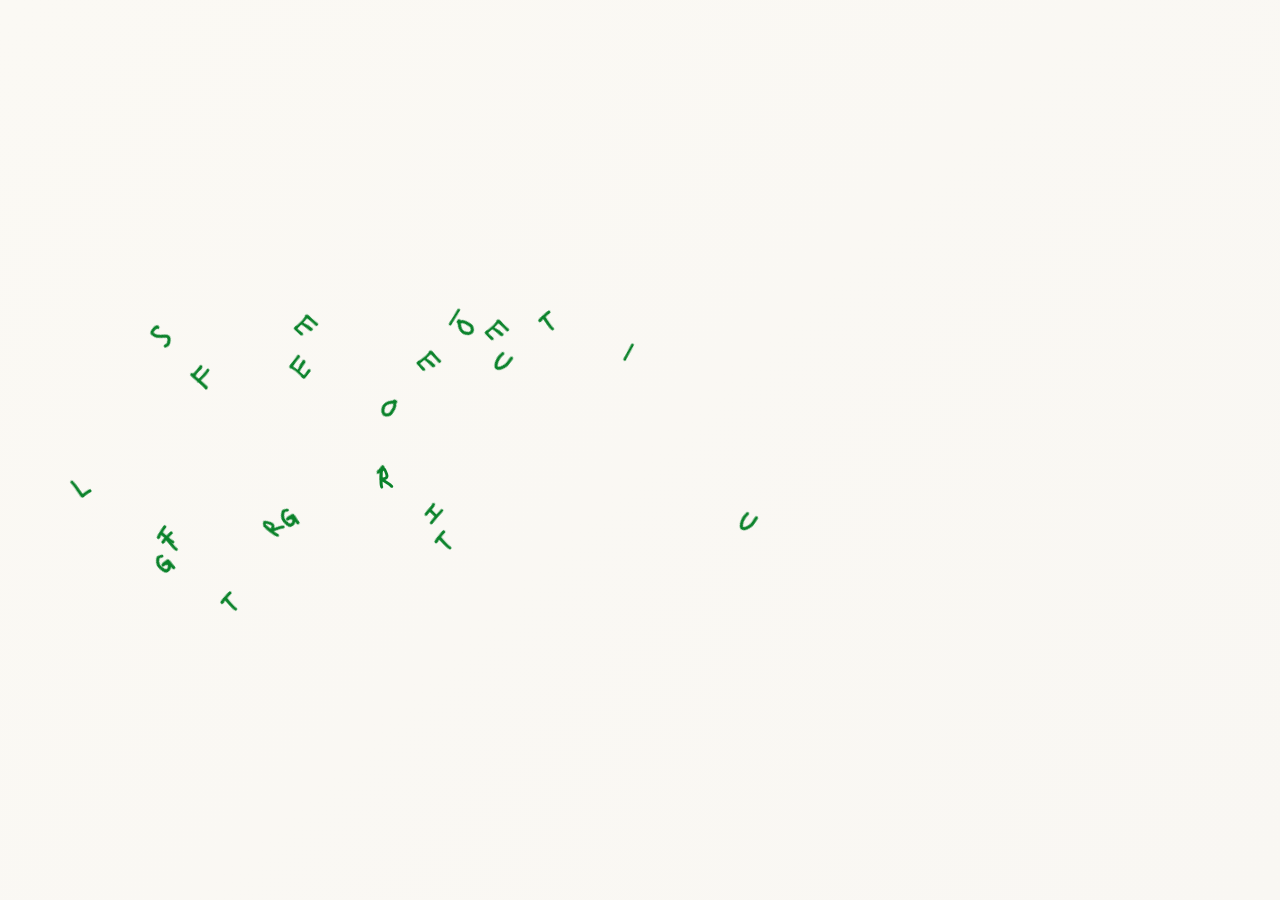
<file: book_portfolio_stage6.html>
<!DOCTYPE html>
<html lang="en">
<head>
    <meta charset="UTF-8">
    <meta name="viewport" content="width=device-width, initial-scale=1.0">
    <title>Portfolio — A Collection</title>
    <link rel="stylesheet" href="ornament.css">
    <link rel="stylesheet" href="figmastyle.css">
    <link rel="stylesheet" href="https://cdnjs.cloudflare.com/ajax/libs/font-awesome/6.5.0/css/all.min.css">
    <style>
        @import url('https://fonts.googleapis.com/css2?family=Crimson+Text:ital,wght@0,400;0,600;1,400&family=EB+Garamond:ital,wght@0,400;0,500;0,600;1,400&family=Lacquer&display=swap');
        @import url('https://fonts.googleapis.com/css2?family=Special+Gothic+Expanded+One&display=swap');
        @import url('https://fonts.googleapis.com/css2?family=Lexend:wght@300;400;500;600&display=swap');
        @import url('https://fonts.googleapis.com/css2?family=Noto+Serif+Tibetan:wght@400&display=swap');
        @import url('https://fonts.googleapis.com/css2?family=Crimson+Text:wght@400;600&display=swap');

        /* Very light linen / paper */
        :root{
        --linen-bg: #fbf9f4;
        --linen-bg-soft: #f9f7f3;
        }

        body::before{
        content:"";
        position: fixed;
        inset: 0;
        background-image: url("data:image/svg+xml,%3Csvg xmlns='http://www.w3.org/2000/svg' width='120' height='120'%3E%3Cfilter id='n'%3E%3CfeTurbulence type='fractalNoise' baseFrequency='.8' numOctaves='1' stitchTiles='stitch'/%3E%3C/filter%3E%3Crect width='120' height='120' filter='url(%23n)' opacity='.03'/%3E%3C/svg%3E");
        pointer-events: none;
        z-index: 1;
        }
                /* Lock scrolling while cover is visible */
        body.cover-locked {
        overflow: hidden;
        height: 100vh;
        }

        * {
            margin: 0;
            padding: 0;
            box-sizing: border-box;
        }
        
        body {
            /*font-family: 'Lexend', system-ui, -apple-system, Segoe UI, Roboto, Arial, sans-serif;*/
            
            font-family: 'Crimson Text', serif;

            background: var(--linen-bg); /* linen */
            color: #4d2e16;
            line-height: 1.6;
            overflow-x: hidden;
        }
        

        .book-container {
            max-width: 1200px;
            margin: 0 auto;
            padding: 60px 40px;
            min-height: 100vh;
        }
        
        /* Big margin masthead (AB/GD style) */
        .masthead{
        margin: 0 0 14px 0;   /* <-- remove the -10px */
        line-height: 0.9;
        }

        .masthead-name{
        font-family: 'EB Garamond', 'Crimson Text', serif;
        font-weight: 700;
        font-size: 4.2em;
        letter-spacing: 0.01em;
        color: #8b1538;
        }

        @media (max-width: 968px){
        .masthead-name{ font-size: 3.2em; }
        }
        @media (max-width: 768px){
        .masthead-name{ font-size: 2.6em; }
        }

        .masthead-slash{
        font-family: 'Crimson Text', 'EB Garamond', serif;
        font-weight: 600;
        font-size: 3.2em;
        line-height: 1;
        color: #8b1538;
        opacity: 0.9;
        }

        /* Responsive */
        @media (max-width: 768px){
        .masthead-name, .masthead-slash{
            font-size: 2.4em;
        }
        .masthead{ margin-bottom: 18px; }
        }

        .name-line{
            display:flex;
            align-items:baseline;
            gap:10px;
        }
        .tibetan-line{
            font-family: "Noto Serif Tibetan", "Jomolhari", serif;
            font-size: 1.25em;
            color: #8b1538;

            margin-top: 6px;
            margin-left: 3px;

            letter-spacing: 0.05em;
            opacity: 0.85;
        }
        .tibetan-line::before{
            content: "✶";
            margin-right: 8px;
            opacity: 0.6;
        }
        /* Welcome intro in Lexend (Bill Gates–style clean text) */
        .welcome-intro{
        font-family: inherit;   /* now Lexend */
        font-size: 1.18em;
        line-height: 1.85;
        letter-spacing: 0.005em;
        max-width: 62ch;
        }

        .welcome-intro strong{
        font-weight: 600;
        }

        /* Cover Page */
        .cover-page {
            background: linear-gradient(
                135deg,
                var(--linen-bg) 0%,
                var(--linen-bg-soft) 100%
            );
            min-height: 100vh;
            display: flex;
            align-items: center;
            justify-content: flex-start;
            position: fixed;
            inset: 0;
            overflow: hidden;
            z-index: 9990;
            padding: 60px;
            padding-left: 15%;
        }
        
        .cover-content {
            text-align: left;
            max-width: 500px;
        }
        
        .jumbled-text {
            font-size: 2em;
            font-weight: 400;
            letter-spacing: 0.02em;
            line-height: 1.6;
            cursor: default;
            color: #0a822a;
            font-family: 'Lacquer', cursive;
            text-transform: none;
            word-spacing: 2em;
        }
        
        .jumbled-text .char {
            display: inline-block;
            transition: transform 3s ease-in-out;
            will-change: transform;
        }
        
        .jumbled-text .space {
            display: inline-block;
            width: 2em;
        }
        
        .jumbled-text.jumbled .char:nth-child(1) { transform: translate(-120px, 60px) rotate(-35deg); }
        .jumbled-text.jumbled .char:nth-child(2) { transform: translate(90px, -100px) rotate(45deg); }
        .jumbled-text.jumbled .char:nth-child(3) { transform: translate(-70px, 110px) rotate(-50deg); }
        .jumbled-text.jumbled .char:nth-child(4) { transform: translate(130px, 50px) rotate(30deg); }
        .jumbled-text.jumbled .char:nth-child(5) { transform: translate(-100px, -90px) rotate(-40deg); }
        .jumbled-text.jumbled .char:nth-child(6) { transform: translate(60px, 105px) rotate(55deg); }
        .jumbled-text.jumbled .char:nth-child(7) { transform: translate(-140px, -50px) rotate(-45deg); }
        .jumbled-text.jumbled .char:nth-child(8) { transform: translate(100px, -110px) rotate(35deg); }
        .jumbled-text.jumbled .char:nth-child(9) { transform: translate(-80px, 90px) rotate(-30deg); }
        .jumbled-text.jumbled .char:nth-child(10) { transform: translate(120px, -65px) rotate(40deg); }
        .jumbled-text.jumbled .char:nth-child(11) { transform: translate(-130px, 100px) rotate(-52deg); }
        .jumbled-text.jumbled .char:nth-child(12) { transform: translate(80px, -95px) rotate(48deg); }
        .jumbled-text.jumbled .char:nth-child(13) { transform: translate(-110px, 70px) rotate(-38deg); }
        .jumbled-text.jumbled .char:nth-child(14) { transform: translate(135px, -75px) rotate(32deg); }
        .jumbled-text.jumbled .char:nth-child(15) { transform: translate(-65px, 115px) rotate(-43deg); }
        .jumbled-text.jumbled .char:nth-child(16) { transform: translate(95px, 45px) rotate(58deg); }
        .jumbled-text.jumbled .char:nth-child(17) { transform: translate(-125px, -100px) rotate(-47deg); }
        .jumbled-text.jumbled .char:nth-child(18) { transform: translate(145px, 95px) rotate(37deg); }
        .jumbled-text.jumbled .char:nth-child(19) { transform: translate(-75px, -105px) rotate(-34deg); }
        .jumbled-text.jumbled .char:nth-child(20) { transform: translate(70px, 120px) rotate(42deg); }
        .jumbled-text.jumbled .char:nth-child(21) { transform: translate(-95px, 65px) rotate(-39deg); }
        .jumbled-text.jumbled .char:nth-child(22) { transform: translate(110px, -70px) rotate(44deg); }
        .jumbled-text.jumbled .char:nth-child(23) { transform: translate(-135px, 85px) rotate(-36deg); }
        .jumbled-text.jumbled .char:nth-child(24) { transform: translate(115px, -115px) rotate(51deg); }
        .jumbled-text.jumbled .char:nth-child(25) { transform: translate(-105px, 125px) rotate(-41deg); }
        .jumbled-text.jumbled .char:nth-child(26) { transform: translate(85px, 35px) rotate(46deg); }
        .jumbled-text.jumbled .char:nth-child(27) { transform: translate(-70px, -110px) rotate(-49deg); }
        
        .jumbled-text:not(.jumbled) .char {
            transform: translate(0, 0) rotate(0deg);
        }
        
        .scroll-hint {
            position: absolute;
            bottom: 40px;
            left: 50%;
            transform: translateX(-50%);
            font-size: 1.1em;
            font-style: italic;
            opacity: 0.6;
            animation: bounce 2s infinite;
            color: #0a822a;
        }
        
        @keyframes bounce {
            0%, 100% { transform: translateX(-50%) translateY(0); }
            50% { transform: translateX(-50%) translateY(-10px); }
        }
        
        /* Table of Contents Page */
        .page {
            background: var(--linen-bg);
            padding: 80px 60px;
            position: relative;
            display: none;
        }
        
        .page.active {
            display: grid;
            grid-template-columns: 300px 1fr;
            grid-template-rows: auto 1fr;   /* NEW: masthead row + content row */
            gap: 60px;
            animation: fadeIn 0.5s ease;
        }
        
        @keyframes fadeIn {
            from { opacity: 0; }
            to { opacity: 1; }
        }
        
        .top-masthead{
            padding-bottom: 14px;
            grid-column: 1 / -1;  /* span BOTH columns */
            grid-row: 1;
            margin-bottom: -10px; /* optional: pull columns slightly closer */
        }

        .top-masthead .masthead-name{
        font-family: 'Special Gothic Expanded One', system-ui, sans-serif;
        font-weight: 400;          /* this font only has one weight */
        font-size: 4.2em;
        letter-spacing: 0.01em;
        color: #8b1538;
        }
        .top-masthead .masthead-slash{
        font-family: 'Special Gothic Expanded One', system-ui, sans-serif;
        font-weight: 400;
        font-size: 3.2em;
        line-height: 1;
        color: #8b1538;
        opacity: 0.9;   
        }

        /* Responsive */
        @media (max-width: 968px){
        .top-masthead .masthead-name{ font-size: 3.2em; }
        .top-masthead .masthead-slash{ font-size: 2.6em; }
        }
        @media (max-width: 768px){
        .top-masthead .masthead-name{ font-size: 2.6em; }
        .top-masthead .masthead-slash{ font-size: 2.2em; }
        }

        .left-sidebar {
            border-right: none;
            padding-right: 40px;
        }
        
        .sidebar-title {
            font-size: 1.3em;
            font-weight: 600;
            margin-bottom: 25px;
            text-transform: uppercase;
            letter-spacing: 0.05em;
        }
        
        .toc-entry {
            display: block;
            text-decoration: none;
            color: #4d2e16;;
            padding: 12px 0;
            transition: all 0.3s ease;
           /* border-bottom: 1px solid rgba(139, 21, 56, 0.2);*/
            font-size: 1.1em;
        }
        
        .toc-entry:hover {
            padding-left: 15px;
            color: #0a822a;
        }
        
        .toc-section {
            margin-bottom: 40px;
        }
        
        .main-content {
            padding-left: 40px;
        }
        
        .content-header {
            margin-bottom: 6px;
            /*border-bottom: 2px solid #8b1538;*/
            padding-bottom: 20px;
        }
        
        .content-title {
            font-size: 2.8em;
            font-weight: 600;
            letter-spacing: 0.02em;
        }
        
        .content-subtitle {
            font-size: 1.3em;
            font-style: italic;
            color: #4d2e16;;
            margin-top: 10px;
        }
        
        .content-body {
            font-size: 1.15em;
            line-height: 1.8;
        }
        
        .content-body h2 {
            font-size: 1.8em;
            margin: 35px 0 20px 0;
            font-weight: 600;
        }
        
        .content-body h3 {
            font-size: 1.4em;
            margin: 25px 0 15px 0;
            font-weight: 600;
        }
        
        .content-body p {
            margin-bottom: 20px;
        }
        
        .content-body ul, .content-body ol {
            margin: 20px 0 20px 30px;
        }
        
        .content-body li {
            margin-bottom: 10px;
        }
        
        .content-body em {
            color: #4d2e16;;
        }
        
       /* .page-number {
            position: absolute;
            bottom: 30px;
            right: 60px;
            font-style: italic;
            color: #8b1538;
            font-size: 0.95em;
        }*/
               
        @media (max-width: 968px) {
            .page.active {
                grid-template-columns: 1fr;
                gap: 40px;
            }
            
            .left-sidebar {
                border-right: none;
                border-bottom: 2px solid #8b1538;
                padding-right: 0;
                padding-bottom: 30px;
            }
            
            .main-content {
                padding-left: 0;
            }
            
            .jumbled-text {
                font-size: 1.6em;
            }
            
            .cover-page {
                padding-left: 10%;
            }
        }
        
        @media (max-width: 768px) {
            .book-container {
                padding: 30px 20px;
            }
            
            .page {
                padding: 40px 30px;
            }
            
            .cover-page {
                padding: 40px 20px;
                padding-left: 20px;
            }
            
            .jumbled-text {
                font-size: 1.4em;
            }
        }

        /* ===============================
        Corner Critter (main page only)
        =============================== */

        /* Rustic doodle styles */
        .rustic-doodle{
        width: 56px;
        height: 56px;
        display:block;
        filter: drop-shadow(0 12px 18px rgba(0,0,0,.10));
        }

        .doodle-blob{
        fill: rgba(255,255,255,.65);
        stroke: rgba(139, 21, 56, 0.16);
        stroke-width: 1.2;
        }

        .doodle-line{
        fill: none;
        stroke: #0a822a;            /* matches your deep red text */
        stroke-width: 3.0;
        stroke-linecap: round;
        stroke-linejoin: round;

        /* this enables the "draw as you scroll" effect */
        stroke-dasharray: 260;
        stroke-dashoffset: 260;
        }

        .doodle-stitch{
        fill: none;
        stroke: rgba(10,130,42,.75); /* your green accent */
        stroke-width: 2.2;
        stroke-linecap: round;
        stroke-dasharray: 18;
        stroke-dashoffset: 0;
        opacity: .9;
        }

        .corner-critter{
        position: fixed;
        top: 12px;
        right: 12px;
        z-index: 9999;
        pointer-events: none;
        user-select: none;
        transform: translate3d(0,0,0);
        opacity: 0; /* becomes visible when book opens */
        transition: opacity .25s ease;
        }

        .critter-bubble{
        width: 74px;
        height: 74px;
        border-radius: 22px;
        display: grid;
        place-items: center;
        font-size: 34px;
        background: rgba(255,255,255,.72);
        border: 1px solid rgba(139, 21, 56, 0.18);
        box-shadow: 0 14px 30px rgba(0,0,0,.10);
        backdrop-filter: blur(6px);
        }

        .critter-tag{
        margin-top: 4px;
        text-align: center;
        font-family: 'Lacquer', cursive;
        font-size: 13px;
        letter-spacing: .03em;
        line-height: 1.1;     /* tighter multiline */
        color: #4d2e16;
        opacity: .85;
        width: 56px;          /* match your smaller doodle width */
        margin-left: auto;
        margin-right: auto;
        }

        @media (prefers-reduced-motion: reduce){
        .corner-critter{ display:none; }
        }

        /* ===============================
   Projects feed (MostlyObjects-ish)
   =============================== */

        .projects-feed{
        display: grid;
        gap: 22px;
        margin-top: 10px;
        }

        /* Each project tile */
        .project-card{
        position: relative;
        display: block;
        border-radius: 18px;
        overflow: hidden;
        cursor: pointer;
        border: 1px solid rgba(139,21,56,.14);
        box-shadow: 0 18px 40px rgba(0,0,0,.08);
        transform: translateY(0);
        transition: transform .2s ease, box-shadow .2s ease;
        }

        .project-card:hover{
        transform: translateY(-3px);
        box-shadow: 0 24px 54px rgba(0,0,0,.12);
        }

        .project-card img{
        width: 100%;
        height: 360px;
        object-fit: cover;
        display: block;
        filter: saturate(1.02) contrast(1.02);
        }

        /* Soft overlay so text reads on images */
        .project-card::after{
        content:"";
        position:absolute;
        inset:0;
        background: linear-gradient(
            180deg,
            rgba(0,0,0,0.10) 0%,
            rgba(0,0,0,0.38) 55%,
            rgba(0,0,0,0.60) 100%
        );
        }

        .project-meta{
        position: absolute;
        left: 18px;
        right: 18px;
        bottom: 16px;
        z-index: 2;
        color: #f8f6f1; /* linen-ish */
        }

        .project-kicker{
        font-size: 12px;
        letter-spacing: .12em;
        text-transform: uppercase;
        opacity: .92;
        margin-bottom: 8px;
        }

        .project-title{
        font-size: 26px;
        font-weight: 700;
        line-height: 1.06;
        letter-spacing: .01em;
        margin-bottom: 8px;
        text-transform: uppercase;
        }

        .project-byline{
        font-size: 14px;
        opacity: .92;
        }

        .social-icons {
            margin-top: 10px;
            display: flex;
            flex-direction: column;
            gap: 10px;
        }

        .social-icons a {
            font-size: 20px;
            color: #333;
            text-decoration: none;
            transition: color 0.3s ease;
        }

        .social-icons a:hover {
            color: #8b0000; /* matches your deep red theme */
        }

        .cv-wrap{
            display: flex;
            flex-direction: column;
            gap: 18px;
        }

        .cv-actions{
            display: flex;
            align-items: center;
            gap: 14px;
            flex-wrap: wrap;
        }

        .cv-download{
            display: inline-block;
            text-decoration: none;
            color: #fbf9f4;
            background: #8b1538;
            border: 1px solid rgba(139, 21, 56, 0.22);
            padding: 10px 18px;
            border-radius: 999px;
            font-size: 0.98em;
            font-weight: 500;
            transition: transform .2s ease, box-shadow .2s ease, opacity .2s ease;
            box-shadow: 0 10px 24px rgba(0,0,0,.08);
        }

        .cv-download:hover{
            transform: translateY(-1px);
            opacity: 0.95;
        }

        .cv-note{
            font-size: 0.98em;
            opacity: 0.8;
        }

        .cv-frame{
            width: 100%;
            height: 78vh;
            min-height: 700px;
            border: 1px solid rgba(139,21,56,.18);
            border-radius: 18px;
            overflow: hidden;
            background: #fff;
            box-shadow: 0 16px 34px rgba(0,0,0,.08);
        }

        .cv-frame iframe{
            width: 100%;
            height: 100%;
            border: 0;
            display: block;
        }
        /* loopy qoute on welcome page*/
        .quote-curve-wrap{
            margin: 8px 0 24px 0;
            width: 100%;
            overflow: visible;
        }

        .quote-curve{
            width: 100%;
            max-width: 760px;
            height: 130px;
            display: block;
            overflow: visible;
        }

        .quote-curve text{
            font-family: 'EB Garamond', 'Crimson Text', serif;
            font-size: 1.05em;
            font-style: italic;
            fill: rgba(120, 120, 120, 0.22);
            letter-spacing: 0.01em;
            transition: fill 0.35s ease, filter 0.35s ease;
            cursor: default;
        }

        .quote-curve .quote-attrib{
            font-size: 0.92em;
            letter-spacing: 0.03em;
        }

        .quote-curve:hover text{
            fill: rgba(170, 170, 170, 0.72);
            filter: drop-shadow(0 0 6px rgba(220,220,220,0.28));
        }
        /* Responsive */
        @media (max-width: 768px){
        .project-card img{ height: 280px; }
        .project-title{ font-size: 22px; }
        }

    </style>
</head>
<body>
    <!-- Cover Page -->
    <div class="cover-page" id="cover">
        <div class="cover-content">
            <div class="jumbled-text jumbled" id="jumbledText"></div>
        </div>
        <!--<div class="scroll-hint">Hover over to begin →</div>-->
    </div>

    <!-- Main Content with TOC -->
    <div class="book-container">
        <div class="page" id="main-page">
            <!-- Funky corner critter (main page only) -->
          <!--  <div class="corner-critter" id="cornerCritter" aria-hidden="true">
            <div class="critter-bubble">🐸</div>
            <div class="critter-tag">turning pages</div>
            </div>-->
            <!-- Rustic line doodle (main page only) -->
            <div class="corner-critter" id="cornerCritter" aria-hidden="true">
                

            <svg class="rustic-doodle" viewBox="0 0 120 120" role="presentation">
                <!-- a paper-ish blob background -->
                <!--<path class="doodle-blob"
                d="M18,33 C20,18 36,10 52,12 C70,14 84,9 95,24 C106,38 110,55 104,71
                    C98,87 84,104 64,106 C44,108 18,98 13,78 C8,59 16,47 18,33 Z" />-->

                <!-- rustic swirl line -->
                <!--<path class="doodle-line"
                d="M28,70
                    C26,54 40,40 57,42
                    C75,44 82,60 71,71
                    C60,83 40,80 42,63
                    C44,48 67,48 72,58
                    C78,70 63,82 48,78
                    C34,74 33,58 45,52" />-->

                <!-- Head (scribbly circle) -->
                <path class="doodle-line"
                    d="M62,26
                    C54,24 47,30 48,38
                    C49,48 61,52 69,45
                    C77,38 72,27 62,26 Z" />

                <!-- Body / torso -->
                <path class="doodle-line"
                    d="M58,52
                    C58,60 58,67 58,75
                    C58,83 57,90 56,96" />

                <!-- Arms (slightly wiggly) -->
                <path class="doodle-line"
                    d="M58,62
                    C50,60 44,58 36,54
                    M58,62
                    C66,60 74,58 84,55" />

                <!-- Legs -->
                <path class="doodle-line"
                    d="M56,96
                    C50,104 44,110 38,114
                    M56,96
                    C62,104 70,110 78,114" />

                <!-- Tiny “spark” accent (optional) -->
                <!--<path class="doodle-stitch"
                    d="M95,20 L104,18 M97,26 L106,28 M92,26 L88,34" />-->
            </svg>

                <!-- little “corner stitch” marks -->
               <!-- <path class="doodle-stitch"
                d="M18,20 L30,26 M22,14 L34,20 M14,26 L26,32" />-->
            </svg>

            <div class="critter-tag">healthcare<br>is a<br>human right.<br>✮ ⋆ ˚｡𖦹 ⋆｡°✩</div>

            </div>

            <!-- Full-width masthead ABOVE the columns -->
            <div class="top-masthead" aria-label="Site masthead">
                <div class="name-line">
                    <span class="masthead-name">Yeshi</span>
                    <span class="masthead-slash">/</span>
                    <span class="masthead-name">Dolma</span>
                </div>

                <div class="tibetan-line">ཡེ་ཤེས་ སྒྲོལ་མ</div>
            </div>


            <!-- Left Sidebar - Table of Contents -->
            <div class="left-sidebar">
                <div class="toc-section">
                    <h2 class="sidebar-title">Contents</h2>
                    
                    <a href="#welcome" class="toc-entry welcome-link" onclick="loadContent('welcome'); return false;">
                        ← Welcome page
                    </a>

                    <a href="#about" class="toc-entry" onclick="loadContent('about'); return false;">
                        About
                    </a>

                    <a href="#cv" class="toc-entry" onclick="loadContent('cv'); return false;">
                        My CV
                    </a>
                    
                    <a href="#work" class="toc-entry" onclick="loadContent('work'); return false;">
                        Selected Works (Machine learning)
                    </a>
                    
                    <a href="#projects" class="toc-entry" onclick="loadContent('projects'); return false;">
                        Public Health & Safety Projects
                    </a>
                    
                    <a href="#writing" class="toc-entry" onclick="loadContent('writing'); return false;">
                        Writings
                    </a>
                    
                    <a href="#skills" class="toc-entry" onclick="loadContent('skills'); return false;">
                        Skills & Expertise
                    </a>

                    <a href="#comfort" class="toc-entry" onclick="loadContent('comfort'); return false;">
                        Comfort Potluck
                    </a>
                </div>
                
                <div class="ornament">
                    <img src="images/pixel-art.png" alt="Decorative icon">
                </div>
                
                <div class="toc-section">
                    <h2 class="sidebar-title">Appendices</h2>
                    
                    <a href="#contact" class="toc-entry" onclick="loadContent('contact'); return false;">
                        Contact
                    </a>

                    <div class="social-icons">
                        <a href="https://www.linkedin.com/in/dolmayeshi/" target="_blank">
                            <i class="fab fa-linkedin"></i>
                        </a>

                        <a href="https://www.instagram.com/yeshi.draws?igsh=MTBoMmN6MTJqMHdpZQ==" target="_blank">
                            <i class="fab fa-instagram"></i>
                        </a>
                    </div>
                    <!--<a href="#notes" class="toc-entry" onclick="loadContent('notes'); return false;">
                        Notes & Acknowledgments
                    </a>-->
                </div>
            </div>

            <!-- Main Content Area -->
            <div class="main-content" id="content-area">
                <div class="content-header">
                    <h1 class="content-title">Welcome</h1>
                </div>
                <!-- Curved quote -->
                <div class="quote-curve-wrap" style="margin-top:-2px; margin-bottom:2px;">
                    <svg class="quote-curve" viewBox="0 0 760 150">

                        <defs>
                            <path id="feynmanCurve"
                                d="M20,95
                                C90,30 180,25 260,65
                                C330,100 410,110 500,80
                                C600,45 670,40 740,85" />

                            <path id="feynmanAttrib"
                                d="M450,120
                                C520,135 610,135 730,115" />
                        </defs>

                        <text>
                            <textPath href="#feynmanCurve">
                                “I would rather have questions that can't be answered than answers that can't be questioned.”
                            </textPath>
                        </text>

                        <text class="quote-attrib">
                            <textPath href="#feynmanAttrib">
                                — Richard Feynman
                            </textPath>
                        </text>

                    </svg>
                </div>

                <div class="content-body">
                    <p>  I am driven by the belief that without health security, human potential is unfairly constrained; equitable health must come first so anyone can dream.
                        <br><br>
                        As an Applied ML Scientist with over nine years of experience building large-scale AI systems, my work sits at the intersection of machine learning, AI and improving public health outcomes. Currently focused on advanced predictive modeling, 
generative AI, and causal inference to identify mechanisms driving public health patterns and generate equity-centered, policy-relevant evidence and decision support in resource-constrained settings. 
                        <br><br>
                        <p style="font-style: italic; text-align: center; margin-top: 40px;">Interests: Predictive and counterfactual modeling; generative AI; resource optimization; spatiotemporal systems; behavioral health
analytics; global health; women’s health; cancer care continuum; bias-aware causal inference; and scalable AI for low-resource public health systems.
                       </p>
                
                    </p>
                    
                    <div class="ornament">
                        <img src="images/pixel-art.png" alt="Decorative icon">
                    </div>
                    
                    <p style="font-style: italic; text-align: center; margin-top: 40px; color: #8b1538">let's work to figure out and improve health outcomes together.</p>
                </div>
                <!--<div class="page-number">i</div>-->
            </div>
        </div>
    </div>

    <script>
        // Jumbled text effect - lowercase text
        const text = "let's figure it out together";
        const jumbledTextEl = document.getElementById('jumbledText');
        
        // Create characters
        text.split('').forEach((char, i) => {
            const span = document.createElement('span');
            if (char === ' ') {
                span.className = 'space';
            } else {
                span.className = 'char';
            }
            span.textContent = char;
            jumbledTextEl.appendChild(span);
        });
        
        // Unjumble on scroll or hover
        let hasUnjumbled = false;
        let isAnimating = false;
        let animationComplete = false;
        let animationTimeout = null;
        
        function unjumble() {
            if (!hasUnjumbled) {
                jumbledTextEl.classList.remove('jumbled');
                hasUnjumbled = true;
                isAnimating = true;
                
                // Mark animation as complete after 3 seconds
                setTimeout(() => {
                    isAnimating = false;
                    animationComplete = true;
                }, 1000);
                
                // Auto-open after 3 seconds animation + 20 seconds wait = 23 seconds total
                animationTimeout = setTimeout(() => {
                    openBook();
                }, 5000);
            }
        }
        
        function openBook() {
            if (animationTimeout) {
                clearTimeout(animationTimeout);
            }
            isAnimating = false;
            animationComplete = false;
            document.getElementById('cover').style.transition = 'opacity 0.5s ease';
            document.getElementById('cover').style.opacity = '0';
            setTimeout(() => {
                document.getElementById('cover').style.display = 'none';
                document.getElementById('main-page').classList.add('active');
                window.scrollTo({ top: 0 });
            }, 500);
        }
        
        // Skip animation on click or scroll ONLY after animation completes
        document.addEventListener('click', () => {
            if (animationComplete) {
                openBook();
            }
        });
        
        jumbledTextEl.addEventListener('mouseenter', unjumble);
        
        let scrollTimeout;
        window.addEventListener('scroll', () => {
            if (!hasUnjumbled && window.scrollY > 50) {
                clearTimeout(scrollTimeout);
                scrollTimeout = setTimeout(unjumble, 100);
            } else if (animationComplete) {
                openBook();
            }
        });
        
        function goToWelcome() {
            const cover = document.getElementById('cover');
            const mainPage = document.getElementById('main-page');

            // Hide main content
            mainPage.classList.remove('active');

            // Show cover again
            cover.style.display = 'flex';
            cover.style.opacity = '1';

            // Reset jumbled text state
            hasUnjumbled = false;
            animationComplete = false;
            isAnimating = false;

            // Re-jumble text
            jumbledTextEl.classList.add('jumbled');

            // Scroll to top
            window.scrollTo({ top: 0, behavior: 'instant' });
        }

        

        // Content loading
        const contentData = {
            welcome: {
            title: 'Welcome',
            subtitle: '',
            content: `
                <div class="quote-curve-wrap">
                    <svg class="quote-curve" viewBox="0 0 760 170" aria-hidden="true">
                        <defs>
                            <path id="feynmanCurve"
                                d="M20,105
                                C90,35 180,28 255,72
                                C315,106 390,118 470,84
                                C550,50 625,42 735,92" />
                            <path id="feynmanAttrib"
                                d="M430,132
                                C505,145 585,145 710,126" />
                        </defs>

                        <text>
                            <textPath href="#feynmanCurve" startOffset="0%">
                                “I would rather have questions that can't be answered than answers that can't be questioned.”
                            </textPath>
                        </text>

                        <text class="quote-attrib">
                            <textPath href="#feynmanAttrib" startOffset="52%">
                                — Richard Feynman
                            </textPath>
                        </text>
                    </svg>
                </div>

                <p class="welcome-intro">
                  I am driven by the belief that without health security, human potential is unfairly constrained; equitable health must come first so anyone can dream.
                        <br><br>
                        As an Applied ML Scientist with over nine years of experience building large-scale AI systems, my work sits at the intersection of machine learning, AI and improving public health outcomes. Currently focused on advanced predictive modeling, 
generative AI, and causal inference to identify mechanisms driving public health patterns and generate equity-centered, policy-relevant evidence and decision support in resource-constrained settings. 
                        <br><br>
                        <p style="font-style: italic; text-align: center; margin-top: 40px;">Interests: Predictive and counterfactual modeling; generative AI; resource optimization; spatiotemporal systems; behavioral health
analytics; global health; women’s health; cancer care continuum; bias-aware causal inference; and scalable AI for low-resource public health systems.
                       </p>
                
                </p>

            `
            },

            about: {
                title: 'About',
                subtitle: 'Background & Philosophy',
                content: `
                    <p>I am a [your profession] based in [your location], working at the intersection of [your interests].</p>
                    
                    <p>My work explores [your focus areas], with a particular interest in [specific topics]. Through [your medium/approach], I seek to [your mission or goal].</p>
                    
                    <h3>Background</h3>
                    <p>I studied [your education] at [institution] and have since worked with [types of clients/companies]. My practice encompasses [your areas of work].</p>
                    
                    <h3>Philosophy</h3>
                    <p>[Your approach to work, what drives you, your values and principles.]</p>
                `
            },
            
            cv: {
                title: 'My CV',
                subtitle: '“Curiouser and curiouser!” - Lewis Carroll',
                content: `
                    <div class="cv-wrap">
                        <div class="cv-actions">
                            <a class="cv-download" href="files/YeshiDolma_CV_2026_gen_translationhhs.docx.pdf" download>
                                Download CV
                            </a>
                            <span class="cv-note">Preview below</span>
                        </div>

                        <div class="cv-frame">
                            <iframe
                                src="files/YeshiDolma_CV_2026_gen_translationhhs.docx.pdf#view=FitH"
                                title="Yeshi Dolma CV PDF preview">
                            </iframe>
                        </div>
                    </div>
                `
            },

            work: {
                title: 'Selected Works',
                subtitle: 'Featured Projects',
                content: `
                    <h2>Project One</h2>
                    <p><em>Role: [Your Role] • Year: [Year]</em></p>
                    <p>[Description of the project, your contribution, and outcomes.]</p>
                    
                    <h2>Project Two</h2>
                    <p><em>Role: [Your Role] • Year: [Year]</em></p>
                    <p>[Description of the project, your contribution, and outcomes.]</p>
                    
                    <h2>Project Three</h2>
                    <p><em>Role: [Your Role] • Year: [Year]</em></p>
                    <p>[Description of the project, your contribution, and outcomes.]</p>
                `
            },
           /* projects: {
                title: 'Projects & Experiments',
                subtitle: 'Ongoing Explorations',
                content: `
                    <p>A collection of ongoing explorations and experimental work.</p>
                    
                    <h3>[Project Name]</h3>
                    <p>[Brief description of your experimental or side project.]</p>
                    
                    <h3>[Project Name]</h3>
                    <p>[Brief description of your experimental or side project.]</p>
                    
                    <h3>[Project Name]</h3>
                    <p>[Brief description of your experimental or side project.]</p>
                `
            },*/
            projects: {
            title: 'Projects',
            subtitle: '',
            content: '' // we will inject the feed dynamically
            },

            proj_911_care: {
            title: 'Seattle 911 CARE Targeting Analysis',
            subtitle: 'Where alternative response could reduce emergency load',
            content: `
                <p><em>Summary:</em> Identified Seattle areas where CARE-eligible call volume and social vulnerability coincide, and surfaced opportunities for alternative response prioritization.</p>
                <h3>What I built</h3>
                <ul>
                <li>CARE eligibility definition + mapping to neighborhoods</li>
                <li>Burden analysis vs RSE / vulnerability indices</li>
                <li>Time-of-day patterns + neighborhood hotspots</li>
                </ul>
                <p><strong>Artifacts:</strong> add links here (PDF report, GitHub, notebook)</p>
            `
            },

            proj_covid_misinfo: {
            title: 'COVID-19 Misinformation & Behavioral Signals',
            subtitle: 'Trends, categories, and time-series overlays',
            content: `
                <p><em>Summary:</em> Time-series analysis of misinformation themes and behavioral signals during the Seattle COVID-19 outbreak period.</p>
                <h3>Core categories</h3>
                <ul>
                <li>Fake cures</li>
                <li>Conspiracy theories</li>
                <li>Hoax / minimization</li>
                <li>Mask / vaccine denial</li>
                </ul>
            `
            },

            /*proj_health_equity: {
            title: 'Mapping Need vs Access in Seattle',
            subtitle: 'A systems view of where impact is most leverageable',
            content: `
                <p><em>Summary:</em> Spatial analysis to highlight where resource allocation could create the largest health gains.</p>
            `
            },*/

            writing: {
                title: 'Writings',
                subtitle: 'Essays & Articles',
                content: `
                    <h3>[Article Title]</h3>
                    <p><em>[Date] • [Publication if applicable]</em></p>
                    <p>[Brief excerpt or description of the article.]</p>
                    
                    <h3>[Article Title]</h3>
                    <p><em>[Date] • [Publication if applicable]</em></p>
                    <p>[Brief excerpt or description of the article.]</p>
                    
                    <h3>[Article Title]</h3>
                    <p><em>[Date] • [Publication if applicable]</em></p>
                    <p>[Brief excerpt or description of the article.]</p>
                `
            },
            skills: {
                title: 'Skills & Expertise',
                subtitle: 'Capabilities',
                content: `
                    <h3>Technical Skills</h3>
                    <p>[List your technical skills and proficiencies]</p>
                    
                    <h3>Tools & Technologies</h3>
                    <p>[Software, platforms, and tools you work with]</p>
                    
                    <h3>Languages</h3>
                    <p>[Programming languages, spoken languages, etc.]</p>
                    
                    <h3>Methodologies</h3>
                    <p>[Your approach to work, frameworks you use]</p>
                `
            },

            comfort: {
                title: 'Comfort Potluck',
                subtitle: 'A Collection of Comforts',
                content: `
                    <div class="container">
                        <div class="header-section">
                            <div class="text-center">
                                <p class="description">
                                    I put together a list of little things my friends find comforting. Maybe it'll jog your memory or give you a new idea. Either way, it makes me happy to look at. ♡
                                </p>
                            </div>
                        </div>
                        
                        <div class="bag-section">
                            <div class="kindness-bag">
                                <div class="bag-container">
                                    <button id="pouch-button" class="pouch-button">
                                        <div class="pouch">
                                            <div class="pouch-body">
                                                <div class="pouch-pixels">
                                                    <div class="pouch-bottom-dark"></div>
                                                    <div class="pouch-bottom-dark-2"></div>
                                                    <div class="pouch-highlight"></div>
                                                    <div class="pouch-shadow"></div>
                                                </div>
                                            </div>
                                            <div class="pouch-top"></div>
                                            <div class="pouch-string-horizontal"></div>
                                            <div class="pouch-string-left"></div>
                                            <div class="pouch-string-right"></div>
                                        </div>
                                    </button>

                                    <div id="chit" class="chit hidden">
                                        <div class="chit-paper">
                                            <div class="corner-pixel top-left"></div>
                                            <div class="corner-pixel top-right"></div>
                                            <div class="corner-pixel bottom-left"></div>
                                            <div class="corner-pixel bottom-right"></div>
                                            <div class="corner-fold"></div>
                                            <div class="border-pattern top-1"></div>
                                            <div class="border-pattern top-2"></div>
                                            <div class="border-pattern bottom-1"></div>
                                            <div class="border-pattern bottom-2"></div>
                                            <div class="chit-content">
                                                <div class="quote-left">"</div>
                                                <p id="chit-text" class="chit-text"></p>
                                                <div class="quote-right">"</div>
                                            </div>
                                            <div class="pixel-texture"></div>
                                        </div>
                                    </div>
                                </div>
                                <p class="instruction-text">Click the pouch to draw a chit</p>
                            </div>
                        </div>
                    </div>
                `
            },

            contact: {
                title: 'Contact',
                subtitle: 'Get in Touch',
                content: `
                    <p>I'm always interested in hearing about new projects and opportunities.</p>
                    
                    <p><strong>Email:</strong> your.email@example.com</p>
                    <p><strong>Location:</strong> [Your City, Country]</p>
                    <p><strong>Website:</strong> yourwebsite.com</p>
                    

                `
            },
           /* notes: {
                title: 'Notes & Acknowledgments',
                subtitle: 'Credits',
                content: `
                    <p>This portfolio was created with inspiration from classic book design and the rich tradition of printed matter.</p>
                    
                    <p>Special thanks to [mentors, collaborators, or inspirations].</p>
                    
                    <p><em>Last updated: [Date]</em></p>
                `
            }*/
        };
        
        function loadContent(section) {
            const data = contentData[section];
            const contentArea = document.getElementById('content-area');
            // Special render: Projects feed page
            if (section === "projects") {
            const data = contentData.projects;

            contentArea.innerHTML = `
                <div class="content-header">
                <h1 class="content-title">${data.title}</h1>
                ${data.subtitle ? `<p class="content-subtitle">${data.subtitle}</p>` : ``}
                </div>
                <div class="content-body">
                ${renderProjectsFeed()}
                </div>
                <div class="page-number">${data.page}</div>
            `;

            initProjectsFeed();
            window.scrollTo({ top: 0, behavior: 'smooth' });
            return;
            }

            contentArea.innerHTML = `
                <div class="content-header">
                    <h1 class="content-title">${data.title}</h1>
                    <p class="content-subtitle">${data.subtitle}</p>
                </div>

                <div class="content-body">
                ${data.content}
                </div>

            `;

            if (section === 'comfort') initPouchLogic();
            window.scrollTo({ top: 0, behavior: 'smooth' });
        }

        // --------------------
        // Projects data
        // --------------------
        const projectsIndex = [
        {
            id: "proj_911_care",
            kicker: "Curation, Sourcing and Analytics",
            title: "Seattle 911 CARE Targeting Analysis",
            byline: "by Yeshi Dolma",
            img: "images/projects/911-care.jpg" // <- put a sample image here
        },
        {
            id: "proj_covid_misinfo",
            kicker: "Computational Epidemiology",
            title: "COVID-19 Misinformation & Behavioral Signals",
            byline: "by Yeshi Dolma",
            img: "images/projects/covid-misinfo.jpg"
        }
        /*{
            id: "proj_health_equity",
            kicker: "Health Equity & Systems",
            title: "Mapping Need vs Access in Seattle",
            byline: "by Yeshi Dolma",
            img: "images/projects/health-equity.jpg"
        }*/
        ];

        function renderProjectsFeed(){
        return `
            <div class="projects-feed">
            ${projectsIndex.map(p => `
                <a class="project-card" data-project="${p.id}">
                <img src="${p.img}" alt="${p.title}">
                <div class="project-meta">
                    <div class="project-kicker">${p.kicker}</div>
                    <div class="project-title">${p.title}</div>
                    <div class="project-byline">${p.byline}</div>
                </div>
                </a>
            `).join("")}
            </div>
        `;
        }

        function initProjectsFeed(){
        const cards = document.querySelectorAll(".project-card[data-project]");
        cards.forEach(card => {
            card.addEventListener("click", () => {
            const id = card.getAttribute("data-project");
            loadContent(id); // opens the project “page”
            });
        });
        }

        function initPouchLogic() {
            // 1. Define the items
            const comfortThings = [
                "A warm cup of tea on a rainy day", "Soft blankets fresh from the dryer",
                "The smell of freshly baked cookies", "Rewatching your favorite comfort show",
                "A long, warm shower", "Listening to rain sounds",
                "Lighting a scented candle", "Writing in a journal",
                "Taking a walk in nature", "Calling a friend just to chat",
                "Reading a book you've read before", "Wearing your coziest pajamas",
                "Making your favorite comfort food", "Listening to nostalgic music",
                "Looking at old photos", "Doing a face mask or self-care routine",
                "Cuddling with a pet", "Watching the sunset",
                "Organizing your space", "Taking a nap in the afternoon"
            ];

            // 2. Find the elements inside the "Comfort" page
            const pouchButton = document.getElementById('pouch-button');
            const chit = document.getElementById('chit');
            const chitText = document.getElementById('chit-text');

            // 3. The logic functions
            if (pouchButton && chit && chitText) {
                pouchButton.onclick = function() {
                    pouchButton.classList.add('shake');
                    
                    setTimeout(() => {
                        const randomPhrase = comfortThings[Math.floor(Math.random() * comfortThings.length)];
                        chitText.textContent = randomPhrase;
                        chit.classList.remove('hidden');
                        chit.classList.add('visible');
                        pouchButton.classList.remove('shake');
                    }, 400);
                };

                chit.onclick = function() {
                    chit.classList.remove('visible');
                    setTimeout(() => {
                        chit.classList.add('hidden');
                    }, 600);
                };
            }
        }
        // --- Corner critter that reacts to scroll (main page only) ---
        const mainPageEl = document.getElementById('main-page');
        const critter = document.getElementById('cornerCritter');

        let critterRaf = null;

        function clamp(n, min, max){ return Math.max(min, Math.min(max, n)); }

        function getScrollTop(){
        // If you later make #main-page scrollable, this will start working automatically.
        const pageIsScrollable = mainPageEl && (mainPageEl.scrollHeight > mainPageEl.clientHeight);
        return pageIsScrollable ? mainPageEl.scrollTop : window.scrollY;
        }

        function updateCritter() {
        critterRaf = null;
        if (!mainPageEl || !critter) return;

        // Only show when main page is active (book opened)
        const isActive = mainPageEl.classList.contains('active');
        critter.style.opacity = isActive ? '1' : '0';
        if (!isActive) return;

        const s = getScrollTop();

        // Map early scroll to progress 0..1
        const t = clamp(s / 260, 0, 1);

        // Funky motion
        const wiggle = Math.sin(s * 0.06) * 14;     // degrees
        const bobY   = Math.cos(s * 0.045) * 9;     // px
        const bobX   = Math.sin(s * 0.05) * 7;      // px
        const scale  = 1 + Math.sin(s * 0.08) * 0.06;

        // Gentle drift inward as you scroll
        const driftY = t * 14;
        const driftX = t * -10;

        critter.style.transform =
            `translate3d(${bobX + driftX}px, ${bobY + driftY}px, 0) rotate(${wiggle}deg) scale(${scale})`;

        // Draw the human doodle progressively with scroll (all strokes)
        const lines = critter.querySelectorAll('.doodle-line');
        lines.forEach((path) => {
            const total = path.getTotalLength();

            // Initialize once
            if (!path.dataset.inited) {
            path.style.strokeDasharray = String(total);
            path.style.strokeDashoffset = String(total);
            path.dataset.inited = "1";
            }

            path.style.strokeDashoffset = String(total * (1 - t));
        });
        }

        function requestCritterUpdate() {
        if (critterRaf) return;
        critterRaf = requestAnimationFrame(updateCritter);
        }

        // Listen to both (window + potential main-page scroll)
        window.addEventListener('scroll', requestCritterUpdate, { passive: true });
        if (mainPageEl) mainPageEl.addEventListener('scroll', requestCritterUpdate, { passive: true });
        window.addEventListener('resize', requestCritterUpdate);

        // Ensure it appears right when you open the book
        const _openBook = openBook;
        openBook = function () {
        _openBook();
        requestCritterUpdate();
        };

        // Also update when content changes
        const _loadContent = loadContent;
        loadContent = function (section) {
        _loadContent(section);
        requestCritterUpdate();
        };

        // initial paint
        requestCritterUpdate();

    </script>
</body>
</html>
</file>
<file: styles.css>
/* ==========================================================
   Yeshi Dolma: personal site
   Pearl silver on light grey, with a soft lilac sheen
   ========================================================== */

:root {
  --bg: #eeeeee;
  --ink: #2b2b2e;
  --ink-2: #5e5e63;
  --muted: #8d8d92;
  --line: rgba(0, 0, 0, 0.1);
  --lilac: #f3e6fb;
  --led: #8f6fe0;
  --serif: "Newsreader", Georgia, serif;
  --sans: "Inter", system-ui, -apple-system, "Segoe UI", sans-serif;
  --dock: 79px;
  --raised: 0 1px 0 #fff inset, 0 -1px 0 rgba(0, 0, 0, 0.08) inset, 0 8px 18px -10px rgba(0, 0, 0, 0.35);
}

* { box-sizing: border-box; }
html { scroll-behavior: smooth; }

body {
  margin: 0;
  min-height: 100vh;
  background: var(--bg);
  color: var(--ink);
  font-family: var(--sans);
  font-size: 16px;
  line-height: 1.55;
  -webkit-font-smoothing: antialiased;
}
h1, h2 { font-family: var(--serif); font-weight: 400; letter-spacing: -0.01em; margin: 0; }
a { color: inherit; }

/* one scrolling page: each section fills the screen above the dock */
main { padding-bottom: var(--dock); }
.view { min-height: calc(100vh - var(--dock)); min-height: calc(100svh - var(--dock)); display: grid; place-items: center; padding: 32px 16px; }

/* ---------- Flip card ---------- */
.tray {
  width: min(480px, 100%);
  padding: 14px;
  border-radius: 38px;
  background: #f2f2f2;
  box-shadow: 0 0 0 1px #fff, inset 0 2px 6px rgba(0, 0, 0, 0.08), 0 30px 60px -36px rgba(0, 0, 0, 0.3);
}
.card { aspect-ratio: 1.55; perspective: 1400px; cursor: pointer; border-radius: 26px; outline: none; }
.card:focus-visible { box-shadow: 0 0 0 2px var(--led); }
.card-inner {
  position: relative;
  height: 100%;
  transform-style: preserve-3d;
  transition: transform 0.75s cubic-bezier(0.3, 1.25, 0.5, 1);
}
.card.flipped .card-inner { transform: rotateY(180deg); }
.face {
  position: absolute;
  inset: 0;
  display: flex;
  flex-direction: column;
  padding: 24px 28px;
  border-radius: 26px;
  border: 1px solid rgba(255, 255, 255, 0.9);
  background:
    linear-gradient(155deg, transparent 45%, var(--lilac) 72%, transparent 92%),
    linear-gradient(135deg, #e3e3e5, #d3d3d6 45%, #ececee);
  box-shadow: inset 0 0 0 6px rgba(255, 255, 255, 0.28), inset 0 2px 3px #fff, 0 3px 8px rgba(0, 0, 0, 0.18);
  backface-visibility: hidden;
  -webkit-backface-visibility: hidden;
}
.photo { width: 72px; height: 72px; object-fit: cover; border-radius: 14px; border: 3px solid rgba(255, 255, 255, 0.8); }
.front h1 { margin-top: auto; font-size: 32px; line-height: 1.15; color: #49494d; }
.front p { margin: 6px 0 0; font-size: 15px; line-height: 1.4; color: var(--ink-2); }
.back { transform: rotateY(180deg); align-items: center; justify-content: center; gap: 4px; text-align: center; }
.back h2 { font-size: 26px; color: #49494d; }
.back a { font-size: 15px; color: var(--ink-2); text-underline-offset: 3px; }

/* ---------- Section panels ---------- */
.panel {
  width: min(640px, 100%);
  padding: 40px;
  border-radius: 30px;
  background: linear-gradient(160deg, #f6f6f7, #ececee);
  box-shadow: 0 0 0 1px #fff, 0 26px 50px -36px rgba(0, 0, 0, 0.35);
}
.panel-feature { background: linear-gradient(155deg, #f7f7f8 40%, var(--lilac) 78%, #eeeef0); }
.label { margin: 0 0 8px; font-size: 13px; color: var(--muted); }
.panel h2 { font-size: 42px; line-height: 1.1; margin-bottom: 14px; }
.panel p { margin: 0 0 14px; color: var(--ink-2); }
.panel .big { font-size: 20px; line-height: 1.35; color: var(--ink); }
.panel .label { color: var(--muted); margin-bottom: 8px; }
.panel .muted, .updated { color: var(--muted); font-size: 14px; }
.panel-mid { width: min(760px, 100%); }
.panel-wide { width: min(1040px, 100%); }

/* About: one typeface throughout */
.about, .about h2, .about p, .about .label, .about .big { font-family: var(--serif); }
.about p { font-size: 18px; line-height: 1.5; }
.about .big { font-size: 22px; line-height: 1.35; }
.about .label { font-size: 15px; }

/* Folders: used by both Books and Sketches */
.crumbs { display: flex; flex-wrap: wrap; align-items: center; gap: 4px 6px; margin: 4px 0 16px; font-size: 14px; color: var(--muted); }
.crumbs button { padding: 0; border: 0; background: none; font: inherit; color: var(--ink-2); text-decoration: underline; text-underline-offset: 3px; cursor: pointer; }
.crumbs strong { font-weight: 500; color: var(--ink); }
.folders { display: grid; grid-template-columns: repeat(auto-fill, minmax(150px, 1fr)); gap: 22px 12px; margin: 14px 0 22px; }
.folder {
  position: relative;
  min-height: 92px;
  padding: 14px 14px 12px;
  border: 1px solid #fff;
  border-radius: 4px 12px 12px 12px;
  background: linear-gradient(160deg, #e6e6e9 40%, var(--lilac));
  box-shadow: var(--raised);
  font: 500 15px/1.25 var(--sans);
  color: var(--ink);
  text-align: left;
  cursor: pointer;
  transition: transform 0.15s ease;
}
.folder::before {
  content: "";
  position: absolute;
  top: -10px;
  left: -1px;
  width: 58px;
  height: 11px;
  border-radius: 7px 7px 0 0;
  background: #e2e2e5;
  border: 1px solid #fff;
  border-bottom: 0;
}
.folder small { display: block; margin-top: 6px; font-size: 13px; font-weight: 400; color: var(--muted); }
.folder:hover { transform: translateY(-2px); }
.folder-rows { display: block; margin: 0 0 22px; }
.folder-rows .row { display: flex; justify-content: space-between; width: 100%; padding: 13px 2px; border: 0; border-top: 1px solid var(--line); background: none; font: 500 16px var(--sans); color: var(--ink); text-align: left; cursor: pointer; }
.folder-rows .row small { font-size: 13px; font-weight: 400; color: var(--muted); }
.folder-rows .row:hover { color: var(--led); }

/* A shelf opened: just the book, author and any award */
.book-list { list-style: none; margin: 0 0 22px; padding: 0; }
.book-list li { padding: 10px 0; border-top: 1px solid var(--line); font-size: 16px; line-height: 1.35; }
.book-list b { font-weight: 500; }
.book-list span { color: var(--ink-2); }
.book-list em { color: var(--muted); }

/* Sketch gallery: scroll or use the arrows */
.gallery { display: flex; gap: 14px; overflow-x: auto; scroll-snap-type: x mandatory; padding-bottom: 10px; scrollbar-width: thin; }
.gallery figure { flex: 0 0 min(620px, 92%); margin: 0; scroll-snap-align: start; }
.gallery img { display: block; width: 100%; max-height: 62vh; object-fit: contain; background: #e6e6e8; border-radius: 12px; }
.gallery figcaption { display: flex; justify-content: space-between; gap: 12px; margin-top: 8px; font-size: 14px; color: var(--ink-2); }
.gallery figcaption a { flex: none; font-size: 13px; color: var(--muted); }
.gallery-nav { display: flex; gap: 8px; margin: 8px 0 18px; }
.gallery-nav button { width: 38px; height: 38px; border: 1px solid var(--line); border-radius: 50%; background: #f5f5f6; font-size: 16px; color: var(--ink-2); cursor: pointer; }

.pill {
  display: inline-block;
  margin-top: 8px;
  padding: 10px 20px;
  border-radius: 14px;
  background: #f5f5f6;
  box-shadow: var(--raised);
  font-size: 14px;
  font-weight: 500;
  text-decoration: none;
}
.pill-off { color: var(--muted); box-shadow: inset 0 0 0 1px var(--line); background: transparent; }

/* ---------- Button dock ---------- */
.dock {
  position: fixed;
  left: 0;
  right: 0;
  bottom: 0;
  z-index: 5;
  display: flex;
  align-items: center;
  gap: 4px;
  padding: 8px;
  background: #e6e6e7;
  border-top: 1px solid #fff;
  box-shadow: 0 -1px 0 var(--line);
}
.key {
  position: relative;
  flex: 0 1 132px;
  min-width: 0;
  height: 62px;
  padding: 30px 12px 0;
  border-radius: 10px;
  border: 1px solid rgba(0, 0, 0, 0.35);
  background: linear-gradient(#f4f4f5, #e9e9ea);
  box-shadow: inset 0 1px 0 #fff, 0 2px 0 rgba(0, 0, 0, 0.2);
  font-size: 15px;
  color: var(--ink-2);
  text-decoration: none;
  transition: transform 0.08s ease, box-shadow 0.08s ease;
}
.key:active, .key.on { transform: translateY(2px); box-shadow: inset 0 1px 3px rgba(0, 0, 0, 0.2); }
.key i { position: absolute; top: 10px; left: 12px; width: 7px; height: 7px; border-radius: 50%; background: #c2c2c5; }
.key.on i { background: var(--led); box-shadow: 0 0 7px var(--led); }
.key.on { color: var(--ink); }
.round {
  width: 46px;
  height: 46px;
  flex: none;
  margin-left: auto;
  display: grid;
  place-items: center;
  border-radius: 50%;
  background: linear-gradient(#f4f4f5, #e4e4e5);
  box-shadow: var(--raised);
  font-size: 15px;
  font-weight: 600;
  color: var(--ink-2);
  text-decoration: none;
}

@media (max-width: 720px) {
  .face { padding: 18px 20px; }
  .photo { width: 56px; height: 56px; }
  .front h1 { font-size: 26px; }
  .front p { font-size: 13px; }
  .panel { padding: 28px 22px; }
  .panel h2 { font-size: 34px; }
  .folders { grid-template-columns: 1fr 1fr; }
  .key { flex: 1 1 0; padding: 30px 6px 0; font-size: 12px; }
  .key i { left: 6px; }
  .round { width: 40px; height: 40px; margin-left: 2px; }
}
@media (prefers-reduced-motion: reduce) {
  html { scroll-behavior: auto; }
  .card-inner, .key { transition: none; }
}
</file>
<file: ornament.css>
/* Container for the ornament */
.ornament {
  display: flex;          /* Allows icons to sit side-by-side */
  justify-content: center; /* Centers icons horizontally */
  align-items: center;     /* Centers icons vertically */
  gap: 12px;              /* Space between the icons */
  margin: 40px 0;         /* Space above and below the whole ornament row */
}

/* Individual ornament styling */
.ornament img {
  width: 60px;            /* Your 10x smaller size */
  height: auto;           /* Keeps it from looking squished */
  
  /* Helps keep small PNGs sharp */
  image-rendering: -webkit-optimize-contrast; 
  image-rendering: crisp-edges;
  
  /* Optional: gives it a subtle look */
  opacity: 0.7;
  transition: opacity 0.3s ease;
}

/* Optional: icons light up when you hover over the section */
.ornament:hover img {
  opacity: 1;
}
</file>
<file: figmastyle.css>
* {
    margin: 0;
    padding: 0;
    box-sizing: border-box;
}

body {
    font-family: -apple-system, BlinkMacSystemFont, 'Segoe UI', Roboto, Oxygen, Ubuntu, Cantarell, sans-serif;
    min-height: 100vh;
    background: linear-gradient(to bottom, #fff1f2, #fffbeb);
}

.container {
    min-height: 100vh;
    display: flex;
    flex-direction: column;
    padding: 2rem;
}

.header-section {
    display: flex;
    align-items: center;
    justify-content: center;
    padding-top: 3rem;
    padding-bottom: 1rem;
}

.text-center {
    text-align: center;
    max-width: 42rem;
}

.title {
    font-size: 3rem;
    margin-bottom: 1rem;
    color: #78350f;
}

.description {
    color: #4b5563;
    max-width: 28rem;
    margin: 0 auto;
    line-height: 1.6;
}

.bag-section {
    flex: 1;
    display: flex;
    align-items: center;
    justify-content: center;
}

.kindness-bag {
    display: flex;
    flex-direction: column;
    align-items: center;
    justify-content: center;
    gap: 2rem;
}

.bag-container {
    position: relative;
}

.pouch-button {
    position: relative;
    cursor: pointer;
    background: none;
    border: none;
    padding: 0;
    transition: transform 0.2s;
}

.pouch-button:hover {
    transform: scale(1.05);
}

.pouch-button:active {
    transform: scale(0.95);
}

.pouch-button.shake {
    animation: shake 0.4s ease-in-out;
}

@keyframes shake {
    0%, 100% { transform: rotate(0deg); }
    25% { transform: rotate(-5deg); }
    50% { transform: rotate(5deg); }
    75% { transform: rotate(-5deg); }
}

.pouch {
    position: relative;
    width: 240px;
    height: 270px;
}

.pouch-body {
    position: absolute;
    bottom: 0;
    left: 30px;
    width: 180px;
    height: 210px;
    background: #8B4513;
    image-rendering: pixelated;
}

.pouch-pixels {
    position: absolute;
    bottom: 0;
    left: 0;
    width: 100%;
    height: 100%;
}

.pouch-bottom-dark {
    position: absolute;
    bottom: 0;
    left: 0.75rem;
    right: 0.75rem;
    height: 1.25rem;
    background: #6B3410;
}

.pouch-bottom-dark-2 {
    position: absolute;
    bottom: 1.25rem;
    left: 0.5rem;
    right: 0.5rem;
    height: 0.75rem;
    background: #6B3410;
}

.pouch-highlight {
    position: absolute;
    top: 3rem;
    left: 1.5rem;
    width: 3rem;
    height: 5rem;
    background: #A0522D;
    opacity: 0.6;
}

.pouch-shadow {
    position: absolute;
    bottom: 0;
    right: 0.75rem;
    width: 2.5rem;
    height: 8rem;
    background: #5C2D0F;
    opacity: 0.4;
}

.pouch-top {
    position: absolute;
    top: 0;
    left: 45px;
    width: 150px;
    height: 3rem;
    background: #654321;
}

.pouch-string-horizontal {
    position: absolute;
    top: 3rem;
    left: 52px;
    width: 136px;
    height: 0.75rem;
    background: #8B7355;
}

.pouch-string-left {
    position: absolute;
    top: 0.75rem;
    left: 75px;
    width: 0.75rem;
    height: 2.25rem;
    background: #8B7355;
}

.pouch-string-right {
    position: absolute;
    top: 0.75rem;
    right: 75px;
    width: 0.75rem;
    height: 2.25rem;
    background: #8B7355;
}

/* Chit styles */
.chit {
    position: absolute;
    left: 50%;
    top: 50%;
    transform: translateX(-50%) translateY(-20px) rotate(-5deg);
    cursor: pointer;
    opacity: 0;
    transition: all 0.6s cubic-bezier(0.34, 1.56, 0.64, 1);
}

.chit.visible {
    transform: translateX(-50%) translateY(-280px) rotate(2deg);
    opacity: 1;
}

.chit.hidden {
    pointer-events: none;
}

.chit-paper {
    position: relative;
    background: linear-gradient(to bottom right, #FFF8E7, #F5E6D3, #F0DCC8);
    border: 4px solid #8B7355;
    padding: 2rem;
    width: 20rem;
    box-shadow: 10px 10px 0px rgba(0,0,0,0.15), 12px 12px 0px rgba(139,115,85,0.3);
    image-rendering: pixelated;
}

.corner-pixel {
    position: absolute;
    width: 1rem;
    height: 1rem;
    background: #D4A574;
}

.corner-pixel.top-left {
    top: 0;
    left: 0;
    border-right: 2px solid #8B7355;
    border-bottom: 2px solid #8B7355;
}

.corner-pixel.top-right {
    top: 0;
    right: 0;
    border-left: 2px solid #8B7355;
    border-bottom: 2px solid #8B7355;
}

.corner-pixel.bottom-left {
    bottom: 0;
    left: 0;
    border-right: 2px solid #8B7355;
    border-top: 2px solid #8B7355;
}

.corner-pixel.bottom-right {
    bottom: 0;
    right: 0;
    border-left: 2px solid #8B7355;
    border-top: 2px solid #8B7355;
}

.corner-fold {
    position: absolute;
    top: 0;
    right: 0;
    width: 2rem;
    height: 2rem;
    background: #D4C4B0;
    border-left: 4px solid #8B7355;
    border-bottom: 4px solid #8B7355;
}

.border-pattern {
    position: absolute;
    left: 2rem;
    right: 2rem;
    height: 0.25rem;
    background: #D4A574;
    opacity: 0.4;
}

.border-pattern.top-1 {
    top: 0.75rem;
}

.border-pattern.top-2 {
    top: 1.25rem;
    left: 2.5rem;
    right: 2.5rem;
}

.border-pattern.bottom-1 {
    bottom: 0.75rem;
}

.border-pattern.bottom-2 {
    bottom: 1.25rem;
    left: 2.5rem;
    right: 2.5rem;
}

.chit-content {
    position: relative;
}

.quote-left {
    position: absolute;
    top: -0.5rem;
    left: -0.5rem;
    font-size: 1.875rem;
    color: #8B7355;
    opacity: 0.3;
}

.quote-right {
    position: absolute;
    bottom: -1rem;
    right: -0.5rem;
    font-size: 1.875rem;
    color: #8B7355;
    opacity: 0.3;
}

.chit-text {
    text-align: center;
    color: #1f2937;
    line-height: 1.75;
    padding: 0 1rem;
    font-style: italic;
}

.pixel-texture {
    position: absolute;
    inset: 0;
    opacity: 0.05;
    pointer-events: none;
    background-image: repeating-linear-gradient(0deg, transparent, transparent 2px, rgba(0,0,0,0.1) 2px, rgba(0,0,0,0.1) 4px);
    image-rendering: pixelated;
}

.instruction-text {
    color: #4b5563;
    text-align: center;
}

/* Responsive adjustments */
@media (max-width: 768px) {
    .title {
        font-size: 2rem;
    }
    
    .pouch {
        width: 180px;
        height: 200px;
    }
    
    .pouch-body {
        left: 20px;
        width: 140px;
        height: 160px;
    }
    
    .pouch-top {
        left: 35px;
        width: 110px;
        height: 2.5rem;
    }
    
    .pouch-string-horizontal {
        top: 2.5rem;
        left: 40px;
        width: 100px;
    }
    
    .pouch-string-left {
        left: 55px;
    }
    
    .pouch-string-right {
        right: 55px;
    }
    
    .chit-paper {
        width: 16rem;
        padding: 1.5rem;
    }
}
</file>
